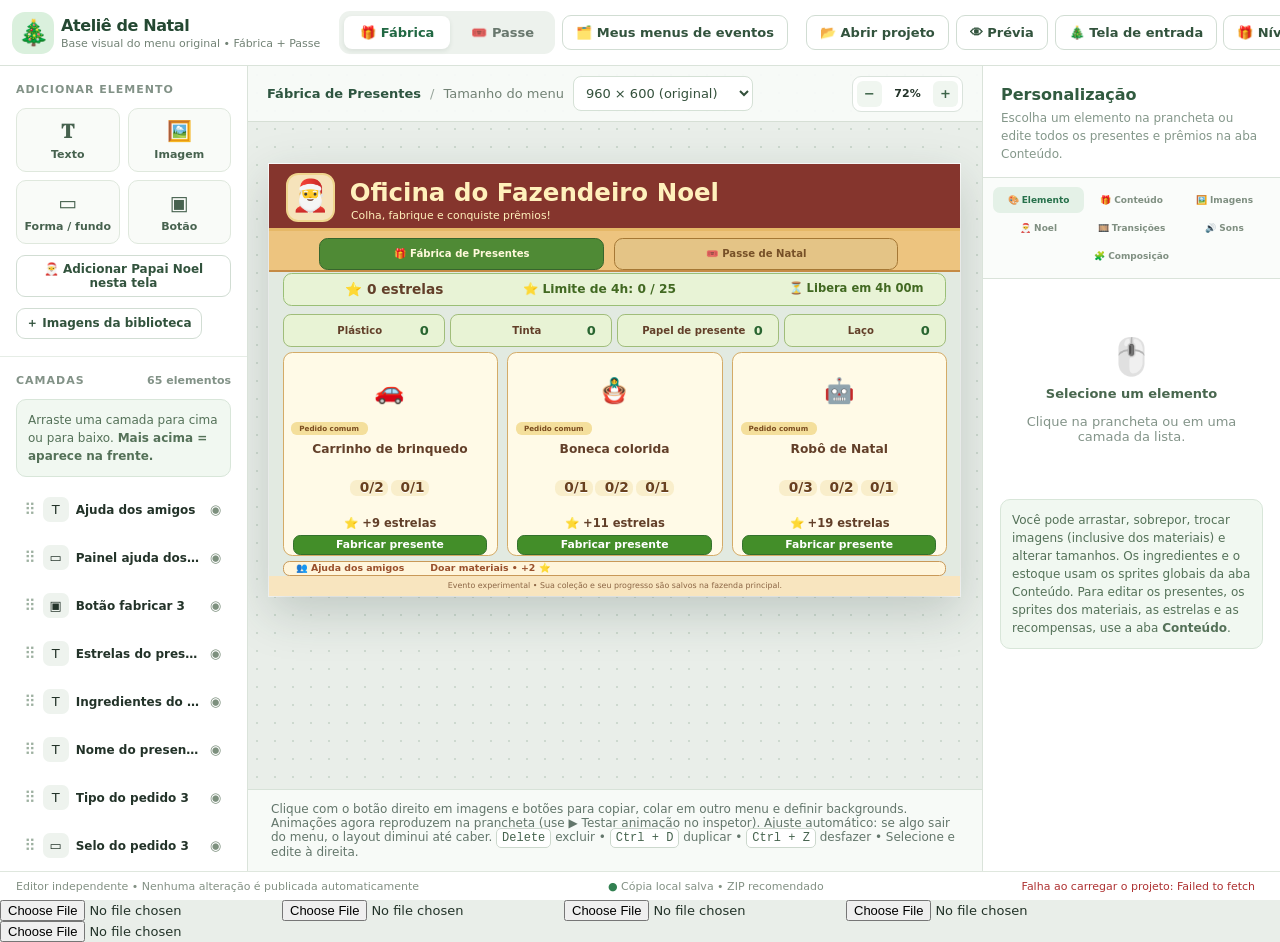
<file: index.html>
<!doctype html>
<html lang="pt-BR"><head>
<meta charset="utf-8"><meta name="viewport" content="width=device-width,initial-scale=1">
<title>Ateliê de Natal • Engine v28 — Completa</title>
<style>
:root{font-family:Inter,ui-sans-serif,system-ui,-apple-system,'Segoe UI',Arial,sans-serif;color:#233329;background:#e9eee9;font-size:13px;--green:#23794c;--dark:#162c21;--line:#dae3da;--mute:#728275}*{box-sizing:border-box}button,input,select,textarea{font:inherit}button{cursor:pointer}button:disabled{opacity:.48;cursor:not-allowed}body{margin:0;height:100dvh;overflow:hidden}.app{display:grid;height:100%;grid-template-rows:66px minmax(0,1fr) 29px;min-width:850px}.top{background:#fff;display:flex;align-items:center;gap:12px;padding:0 22px;border-bottom:1px solid var(--line)}.mark{width:42px;height:42px;background:#daf0dd;border-radius:13px;display:grid;place-items:center;font-size:25px}.brand{min-width:195px}.brand strong{display:block;font-size:16px;letter-spacing:-.4px;color:#244832}.brand small{color:var(--mute);font-size:11px}.top-tabs{display:flex;gap:5px;background:#edf2ed;padding:5px;border-radius:11px;margin-left:12px}.top-tabs button{border:0;padding:9px 16px;color:#68776d;background:none;border-radius:8px;font-weight:750}.top-tabs button.on{background:white;color:#216843;box-shadow:0 2px 5px #143c2117}.grow{flex:1}.btn{border:1px solid #d1ddd3;background:white;color:#32533d;padding:9px 13px;border-radius:9px;font-weight:750;display:inline-flex;align-items:center;justify-content:center;gap:7px}.btn:hover{background:#f2f8f3}.btn.primary{background:#27794b;color:white;border-color:#27794b}.btn.primary:hover{background:#216941}.btn.tiny{padding:6px 9px;font-size:12px}.btn.red{color:#ae4141}.layout{display:grid;grid-template-columns:248px minmax(0,1fr) 298px;min-height:0}.left,.right{background:#fff;overflow:auto;min-height:0}.left{border-right:1px solid var(--line)}.right{border-left:1px solid var(--line)}.panel{padding:17px 16px;border-bottom:1px solid #e6ede6}.panel-title{margin:0 0 12px;font-size:11px;letter-spacing:1px;color:#829287;font-weight:900;text-transform:uppercase;display:flex;justify-content:space-between;align-items:center}.panel-title em{font-weight:600;letter-spacing:0;text-transform:none;font-style:normal}.toolgrid{display:grid;grid-template-columns:repeat(2,1fr);gap:8px}.tool{border:1px solid #dfe8dd;border-radius:10px;background:#f9fbf8;padding:10px 4px;color:#47624f;display:flex;flex-direction:column;align-items:center;gap:5px;font-size:11px;font-weight:750}.tool span{font-size:20px}.tool:hover{background:#e9f5e9;border-color:#a6cda9}.layer{display:flex;align-items:center;gap:7px;padding:9px 7px;margin:3px 0;border-radius:9px;border:1px solid transparent;cursor:pointer;user-select:none}.layer:hover{background:#f2f7f2}.layer.on{background:#e6f4e9;border-color:#b1d8b8}.layer .symbol{width:26px;height:25px;background:#eef3ee;border-radius:7px;display:grid;place-items:center;font-size:13px}.layer .lname{flex:1;white-space:nowrap;overflow:hidden;text-overflow:ellipsis;max-width:132px;font-weight:700;font-size:12px}.layer .grab{color:#9db0a0;font-size:16px;cursor:grab}.layer .mini{border:0;background:transparent;color:#7d907e;padding:2px}.layer[draggable="true"]{cursor:grab}.muted{color:var(--mute)}.stage-area{background:radial-gradient(#cdd9cf 1px,transparent 1px);background-size:18px 18px;min-height:0;display:flex;flex-direction:column}.stage-bar{min-height:56px;border-bottom:1px solid #d6dfd5;background:#f9fbf9ed;display:flex;align-items:center;gap:9px;padding:8px 19px}.stage-title{font-size:13px;font-weight:800;color:#2e5540}.stage-bar .crumb{color:#97a59b}.select{border-radius:8px;background:white;border:1px solid #d5e1d6;padding:8px;color:#33503b;max-width:180px}.zoom{display:flex;gap:5px;align-items:center;background:#fff;border:1px solid #dae3dc;border-radius:9px;padding:4px}.zoom button{border:0;background:#f0f6f0;border-radius:6px;width:25px;height:26px;color:#3d6449;font-weight:900}.zoom span{font-size:11px;width:41px;text-align:center;font-weight:750}.desk{overflow:auto;flex:1;min-height:0;padding:42px 36px;display:flex;align-items:flex-start;justify-content:center}.page-wrap{flex:none;position:relative;overflow:visible;box-shadow:0 16px 45px #213b3035,0 0 0 1px #fff;background:#fff}.page{position:absolute;left:0;top:0;width:960px;height:600px;transform-origin:top left;overflow:visible;touch-action:none}.item{position:absolute;display:flex;align-items:center;justify-content:center;white-space:pre-wrap;overflow:hidden;user-select:none;cursor:move;touch-action:none}.item.text{line-height:1.2;overflow-wrap:anywhere}.item.text[data-art-bound="1"]{overflow:visible!important}.item.text[data-ingredient="1"]{overflow:visible!important}.mf-ingredient-chip{display:inline-flex;align-items:center;justify-content:center;gap:7px;white-space:nowrap;flex:0 0 auto;font-weight:900;background:#f7eac1b8;border-radius:9px;padding:2px 6px;line-height:1}.mf-ingredient-icon{object-fit:contain;flex:none;overflow:visible}.mf-ingredient-counter{font-weight:900;font-size:19px;line-height:1;color:#68401e;text-shadow:0 1px #fff} .item .mf-ingredient-chip img{max-width:none;max-height:none}.item.button{border:0;font-weight:800}.item.image{object-fit:contain}.item.selected{outline:2px solid #219b6b;outline-offset:2px}.item.selected:after{content:"";position:absolute;right:0;bottom:0;width:9px;height:9px;background:#219b6b;border:2px solid white;box-shadow:0 0 0 1px #219b6b;pointer-events:none}.item.hidden{opacity:.3}.page.show-grid{background-image:linear-gradient(#8cba9a30 1px,transparent 1px),linear-gradient(90deg,#8cba9a30 1px,transparent 1px)!important;background-size:20px 20px!important}.stage-tip{color:#63766b;padding:12px 23px;font-size:12px;background:#f7faf7;border-top:1px solid #d7e2d8}.stage-tip kbd{background:white;border:1px solid #ccd8cd;border-radius:5px;padding:2px 5px;color:#47644f}.right-header{padding:19px 18px 14px;border-bottom:1px solid var(--line)}.right-header h2{margin:0;font-size:16px;color:#315b40}.right-header p{margin:5px 0 0;color:#84978a;font-size:12px;line-height:1.5}.right-tabbar{display:flex;padding:9px 10px;gap:5px;background:#fafcfa;border-bottom:1px solid var(--line)}.right-tabbar button{flex:1;border:none;background:transparent;color:#7f8f81;padding:8px 2px;border-radius:7px;font-weight:800;font-size:11px}.right-tabbar button.on{background:#e4f1e7;color:#27714b}.inspector{padding:15px 17px 25px}.field{margin:0 0 13px}.field>label{display:flex;justify-content:space-between;font-weight:800;color:#56705c;font-size:11px;margin-bottom:5px}.field input:not([type="color"]):not([type="checkbox"]),.field select,.field textarea{display:block;border:1px solid #d7e1d7;background:#fbfdfb;border-radius:8px;padding:9px 10px;width:100%;color:#254833;outline:0}.field input:focus,.field textarea:focus{border-color:#55a779;box-shadow:0 0 0 2px #55a77923}.field textarea{min-height:70px;resize:vertical}.field input[type="color"]{width:43px;height:35px;padding:2px;border:1px solid #d6e3d7;border-radius:7px;cursor:pointer}.field input[type="checkbox"]{width:18px;height:18px;accent-color:#2b8352}.cols2{display:grid;grid-template-columns:1fr 1fr;gap:10px}.actionbar{display:flex;gap:7px;flex-wrap:wrap;margin:12px 0}.divider{height:1px;background:#e7ece7;margin:15px 0}.info{border:1px solid #d8e6d9;background:#f1f8f1;border-radius:10px;padding:11px;font-size:12px;color:#547158;line-height:1.5}.blank{text-align:center;padding:42px 10px;color:#839489}.blank b{display:block;color:#49674f;margin-top:8px}.asset-thumb{width:100%;height:118px;background:repeating-conic-gradient(#e7ede7 0% 25%,#fff 0% 50%) 50%/20px 20px;border:1px solid #d6e2d6;border-radius:11px;display:grid;place-items:center;overflow:hidden}.asset-thumb img{max-width:100%;max-height:100%;object-fit:contain}.asset-gallery{display:grid;grid-template-columns:repeat(3,1fr);gap:8px;margin-top:10px}.asset{border:1px solid #dbe5db;border-radius:9px;padding:5px;background:#fbfdfb;text-align:center;cursor:pointer}.asset:hover{border-color:#6db88a}.asset img{width:100%;height:50px;object-fit:contain}.asset small{display:block;white-space:nowrap;overflow:hidden;text-overflow:ellipsis;color:#7d8d80;font-size:9px}.asset-actions{display:flex;gap:8px;margin-top:11px}.content-row{border:1px solid #e1e8df;border-radius:10px;padding:10px 11px;display:flex;align-items:center;gap:9px;margin-bottom:7px;cursor:pointer;background:#fff}.content-row.on{border-color:#7fbd94;background:#edf7ed}.content-row b{font-size:12px}.content-row small{color:#829283;display:block}.content-row .ico{font-size:21px}.content-row .end{margin-left:auto;color:#5f806c}.sectionhead{margin:15px 0 9px;font-weight:900;color:#56745e;font-size:12px}.footer{background:#fff;border-top:1px solid #dfe7de;display:flex;align-items:center;justify-content:space-between;padding:0 16px;color:#839184;font-size:11px}.footer b{color:#328051}.pill{border-radius:20px;background:#ecf6ed;color:#277a50;padding:4px 9px;font-size:10px;font-weight:800}.floating{position:fixed;right:23px;bottom:43px;background:#1d3f2c;color:white;padding:12px 17px;border-radius:11px;box-shadow:0 8px 25px #1e3b2e44;z-index:9999;max-width:350px;font-size:12px;display:none}.floating.show{display:block}.scene-section{border-top:1px solid #e7ede7;padding-top:12px;margin-top:10px}.warning{padding:9px 11px;background:#fff5e4;color:#8b682d;border:1px solid #eddeb7;border-radius:9px;font-size:11px;line-height:1.5}.preview-modal{position:fixed;inset:0;background:#10281bbb;display:none;align-items:center;justify-content:center;z-index:999;padding:20px}.preview-modal.open{display:flex}.preview-card{width:min(96vw,1050px);max-height:97vh;overflow:auto;background:#fff;border-radius:18px;padding:16px;box-shadow:0 20px 80px #0007}.preview-header{display:flex;justify-content:space-between;align-items:center;margin-bottom:12px;font-weight:800}.preview-frame{width:100%;height: min(74vh,680px);border:1px solid #dce4dc;border-radius:8px;overflow:auto;background:#c7d5c9}.preview-frame iframe{width:100%;height:100%;border:0}button:focus-visible{outline:2px solid #3bbd7b;outline-offset:2px}#fileImport,#fileAddAsset,#fileObject{display:none}.right-tabbar{flex-wrap:wrap}.right-tabbar button{min-width:30%;font-size:10px}.santa-grid{display:grid;grid-template-columns:1fr 1fr;gap:9px}.santa-card{background:#f6faf6;border:1px solid #dce8dc;border-radius:10px;padding:8px;min-width:0}.santa-card .asset-thumb{height:98px}.santa-card small{display:block;margin:5px 0;font-weight:800;color:#425e48}.santa-actions{display:flex;gap:5px;margin-top:7px}.santa-actions button{font-size:11px;padding:5px;flex:1;white-space:nowrap}.santa-sim{display:grid;grid-template-columns:1fr 1fr;gap:6px;margin:10px 0}.santa-sim button{border:1px solid #c9dfca;border-radius:8px;background:#edf5ed;padding:9px 5px;font-size:11px;font-weight:800;color:#365942}.santa-active{background:#e7f5e2;border:1px solid #8bcb8a;padding:10px;border-radius:9px;font-weight:800;color:#3b6d37}.asset-actions{flex-wrap:wrap}.composition-row{display:flex;align-items:center;gap:8px;padding:8px;margin:4px 0;border:1px solid #d9e7dc;border-radius:8px;background:#fafdfa;font-size:12px}.composition-row input{accent-color:#2c8452;width:16px;height:16px}.composition-row span{flex:1}.composition-scroll{max-height:350px;overflow:auto}.scale-range{width:100%;accent-color:#2b8352}

/* Ações de edição ao clicar com o botão direito sobre elementos */
#atelierContext{position:fixed;z-index:12000;min-width:224px;max-width:300px;background:#fff;border:1px solid #d5e2d6;box-shadow:0 12px 36px #132f2055;border-radius:11px;padding:6px;display:none;color:#294833}
#atelierContext.open{display:block}
#atelierContext button{display:block;width:100%;text-align:left;padding:9px 11px;border:0;background:transparent;border-radius:7px;color:#294833;font-weight:650;font-size:12px}
#atelierContext button:hover{background:#e9f5ec}
#atelierContext button:disabled{opacity:.38;cursor:not-allowed}
#atelierContext .ctx-separator{height:1px;margin:5px 4px;background:#e3ebe4}
#atelierContext .ctx-hint{padding:6px 10px;color:#748b78;font-size:10px;line-height:1.3}

/* Transições de troca de menu: 100% transform, sem fades */
#pageWrap,.scene{transform-style:preserve-3d;backface-visibility:visible;will-change:transform}
.desk{perspective:1600px}
.right-tabbar{gap:2px}.right-tabbar button{font-size:9px;padding:8px 1px}
.motion-panel{display:grid;grid-template-columns:repeat(2,minmax(0,1fr));gap:7px;margin:8px 0}
.motion-panel button{border:1px solid #d1e3d3;padding:10px 6px;background:#f7faf7;border-radius:9px;color:#315441;font-size:11px;font-weight:800}
.motion-panel button.active{border-color:#2f9360;background:#e2f3e5}
.motion-notice{font-size:11px;color:#587663;padding:9px;border-radius:9px;background:#eef8ef;margin-bottom:12px}
.motion-tag{font-size:10px;color:#8a6a34}
/* Movimentos selecionados explicitamente no Ateliê permanecem ativos na edição e na prévia. */
@keyframes mf-float{0%,100%{transform:translateY(0)}50%{transform:translateY(calc(var(--motion-distance,12px) * -1))}}
@keyframes mf-sway{0%,100%{transform:rotate(calc(var(--motion-angle,7deg) * -1))}50%{transform:rotate(var(--motion-angle,7deg))}}
@keyframes mf-pulse{0%,100%{transform:scale(1)}50%{transform:scale(var(--motion-magnify,1.08))}}
@keyframes mf-bounce{0%,100%{transform:translateY(0)}48%{transform:translateY(calc(var(--motion-distance,12px) * -1))}70%{transform:translateY(0)}85%{transform:translateY(calc(var(--motion-distance,12px) * -.22))}}
@keyframes mf-drift{0%,100%{transform:translateX(calc(var(--motion-distance,12px)* -1))}50%{transform:translateX(var(--motion-distance,12px))}}
@keyframes mf-spin{to{transform:rotate(360deg)}}
.audio-upload-card{border:1px solid #d6e5d9;border-radius:11px;padding:12px;margin:10px 0;background:#fafcf9}.audio-upload-card b{display:block;color:#24523e}.audio-upload-card .cols2{margin-top:7px}
</style>
</head>
<body>
<div class="app">
<header class="top"><div class="mark">🎄</div><div class="brand"><strong>Ateliê de Natal</strong><small>Base visual do menu original • Fábrica + Passe</small></div><div class="top-tabs"><button data-scene="factory" class="">🎁 Fábrica</button><button data-scene="pass" class="on">🎟️ Passe</button></div><button class="btn" id="mfMyMenus">🗂️ Meus menus de eventos</button><div class="grow"></div><button class="btn" id="importBtn">📂 Abrir projeto</button><button class="btn" id="previewBtn">👁 Prévia</button><button class="btn primary" id="saveBtn">⬇ Salvar projeto ZIP</button></header>
<div class="layout">
<aside class="left"><section class="panel"><h3 class="panel-title">Adicionar elemento</h3><div class="toolgrid"><button class="tool" data-add="text"><span>𝐓</span>Texto</button><button class="tool" data-add="image"><span>🖼️</span>Imagem</button><button class="tool" data-add="shape"><span>▭</span>Forma / fundo</button><button class="tool" data-add="button"><span>▣</span>Botão</button></div><div class="asset-actions"><button class="btn tiny" id="addSantaBtn">🎅 Adicionar Papai Noel nesta tela</button></div><div class="asset-actions"><button class="btn tiny" id="assetsBtn">＋ Imagens da biblioteca</button></div></section>
<section class="panel"><h3 class="panel-title">Camadas <em id="layerCount">45 elementos</em></h3><div class="info" style="margin-bottom:10px">Arraste uma camada para cima ou para baixo. <b>Mais acima = aparece na frente.</b></div><div id="layers"><div class="layer" draggable="true" data-id="w0xdapo9"><span class="grab">⠿</span><span class="symbol">T</span><span class="lname" title="Estrelas para liberar 2">Estrelas para liberar 2</span><button class="mini" title="Ocultar">◉</button></div><div class="layer" draggable="true" data-id="hnkgpw3f"><span class="grab">⠿</span><span class="symbol">▣</span><span class="lname" title="Resgatar premium 2">Resgatar premium 2</span><button class="mini" title="Ocultar">◉</button></div><div class="layer" draggable="true" data-id="1uhzpgsd"><span class="grab">⠿</span><span class="symbol">▣</span><span class="lname" title="Resgatar grátis 2">Resgatar grátis 2</span><button class="mini" title="Ocultar">◉</button></div><div class="layer" draggable="true" data-id="6c9eq7ze"><span class="grab">⠿</span><span class="symbol">T</span><span class="lname" title="Nome premium 2">Nome premium 2</span><button class="mini" title="Ocultar">◉</button></div><div class="layer" draggable="true" data-id="phcog57r"><span class="grab">⠿</span><span class="symbol">T</span><span class="lname" title="Nome grátis 2">Nome grátis 2</span><button class="mini" title="Ocultar">◉</button></div><div class="layer" draggable="true" data-id="0htoy9tm"><span class="grab">⠿</span><span class="symbol">T</span><span class="lname" title="Sprite premium 2">Sprite premium 2</span><button class="mini" title="Ocultar">◉</button></div><div class="layer" draggable="true" data-id="ap7e285e"><span class="grab">⠿</span><span class="symbol">T</span><span class="lname" title="Sprite grátis 2">Sprite grátis 2</span><button class="mini" title="Ocultar">◉</button></div><div class="layer" draggable="true" data-id="4vbkn8t3"><span class="grab">⠿</span><span class="symbol">T</span><span class="lname" title="Faixa premium 2">Faixa premium 2</span><button class="mini" title="Ocultar">◉</button></div><div class="layer" draggable="true" data-id="0hgzp8cm"><span class="grab">⠿</span><span class="symbol">T</span><span class="lname" title="Faixa grátis 2">Faixa grátis 2</span><button class="mini" title="Ocultar">◉</button></div><div class="layer" draggable="true" data-id="g1m77fxi"><span class="grab">⠿</span><span class="symbol">▭</span><span class="lname" title="Fundo prêmio premium 2">Fundo prêmio premium 2</span><button class="mini" title="Ocultar">◉</button></div><div class="layer" draggable="true" data-id="m3y2ucir"><span class="grab">⠿</span><span class="symbol">▭</span><span class="lname" title="Fundo prêmio grátis 2">Fundo prêmio grátis 2</span><button class="mini" title="Ocultar">◉</button></div><div class="layer" draggable="true" data-id="rza2zoxd"><span class="grab">⠿</span><span class="symbol">T</span><span class="lname" title="Número do nível 2">Número do nível 2</span><button class="mini" title="Ocultar">◉</button></div><div class="layer" draggable="true" data-id="55seda59"><span class="grab">⠿</span><span class="symbol">▭</span><span class="lname" title="Badge nível 2">Badge nível 2</span><button class="mini" title="Ocultar">◉</button></div><div class="layer" draggable="true" data-id="d9ys7inq"><span class="grab">⠿</span><span class="symbol">🖼️</span><span class="lname" title="Novo sprite (cópia)">Novo sprite (cópia)</span><button class="mini" title="Ocultar">◉</button></div><div class="layer" draggable="true" data-id="32p6ygfj"><span class="grab">⠿</span><span class="symbol">▭</span><span class="lname" title="Card nível 2">Card nível 2</span><button class="mini" title="Ocultar">◉</button></div><div class="layer" draggable="true" data-id="l95vyry8"><span class="grab">⠿</span><span class="symbol">T</span><span class="lname" title="Estrelas para liberar 1">Estrelas para liberar 1</span><button class="mini" title="Ocultar">◉</button></div><div class="layer" draggable="true" data-id="21djqwah"><span class="grab">⠿</span><span class="symbol">▣</span><span class="lname" title="Resgatar premium 1">Resgatar premium 1</span><button class="mini" title="Ocultar">◉</button></div><div class="layer" draggable="true" data-id="1oe5rji1"><span class="grab">⠿</span><span class="symbol">▣</span><span class="lname" title="Resgatar grátis 1">Resgatar grátis 1</span><button class="mini" title="Ocultar">◉</button></div><div class="layer" draggable="true" data-id="dhfsb3yl"><span class="grab">⠿</span><span class="symbol">T</span><span class="lname" title="Nome premium 1">Nome premium 1</span><button class="mini" title="Ocultar">◉</button></div><div class="layer" draggable="true" data-id="hltavq4p"><span class="grab">⠿</span><span class="symbol">T</span><span class="lname" title="Nome grátis 1">Nome grátis 1</span><button class="mini" title="Ocultar">◉</button></div><div class="layer" draggable="true" data-id="tdr86xlu"><span class="grab">⠿</span><span class="symbol">T</span><span class="lname" title="Sprite premium 1">Sprite premium 1</span><button class="mini" title="Ocultar">◉</button></div><div class="layer" draggable="true" data-id="8vnntiae"><span class="grab">⠿</span><span class="symbol">T</span><span class="lname" title="Sprite grátis 1">Sprite grátis 1</span><button class="mini" title="Ocultar">◉</button></div><div class="layer" draggable="true" data-id="0p8ad6p3"><span class="grab">⠿</span><span class="symbol">T</span><span class="lname" title="Faixa premium 1">Faixa premium 1</span><button class="mini" title="Ocultar">◉</button></div><div class="layer" draggable="true" data-id="dxfh0yjm"><span class="grab">⠿</span><span class="symbol">T</span><span class="lname" title="Faixa grátis 1">Faixa grátis 1</span><button class="mini" title="Ocultar">◉</button></div><div class="layer" draggable="true" data-id="v5ko4vsg"><span class="grab">⠿</span><span class="symbol">▭</span><span class="lname" title="Fundo prêmio premium 1">Fundo prêmio premium 1</span><button class="mini" title="Ocultar">◉</button></div><div class="layer" draggable="true" data-id="ngx2bagi"><span class="grab">⠿</span><span class="symbol">▭</span><span class="lname" title="Fundo prêmio grátis 1">Fundo prêmio grátis 1</span><button class="mini" title="Ocultar">◉</button></div><div class="layer" draggable="true" data-id="3t4xbikd"><span class="grab">⠿</span><span class="symbol">T</span><span class="lname" title="Número do nível 1">Número do nível 1</span><button class="mini" title="Ocultar">◉</button></div><div class="layer" draggable="true" data-id="4n755q7q"><span class="grab">⠿</span><span class="symbol">▭</span><span class="lname" title="Badge nível 1">Badge nível 1</span><button class="mini" title="Ocultar">◉</button></div><div class="layer" draggable="true" data-id="b0lrmftm"><span class="grab">⠿</span><span class="symbol">▭</span><span class="lname" title="Card nível 1">Card nível 1</span><button class="mini" title="Ocultar">◉</button></div><div class="layer" draggable="true" data-id="1ilyi8yn"><span class="grab">⠿</span><span class="symbol">▣</span><span class="lname" title="Seta avançar">Seta avançar</span><button class="mini" title="Ocultar">◉</button></div><div class="layer" draggable="true" data-id="s50fx2v8"><span class="grab">⠿</span><span class="symbol">T</span><span class="lname" title="Título da trilha">Título da trilha</span><button class="mini" title="Ocultar">◉</button></div><div class="layer" draggable="true" data-id="ez7jjjec"><span class="grab">⠿</span><span class="symbol">▣</span><span class="lname" title="Seta voltar">Seta voltar</span><button class="mini" title="Ocultar">◉</button></div><div class="layer" draggable="true" data-id="oidc6l63"><span class="grab">⠿</span><span class="symbol">▭</span><span class="lname" title="Preenchimento de progresso">Preenchimento de progresso</span><button class="mini" title="Ocultar">◉</button></div><div class="layer" draggable="true" data-id="gxyvfwvn"><span class="grab">⠿</span><span class="symbol">▭</span><span class="lname" title="Fundo barra de progresso">Fundo barra de progresso</span><button class="mini" title="Ocultar">◉</button></div><div class="layer" draggable="true" data-id="wuqtkqhd"><span class="grab">⠿</span><span class="symbol">T</span><span class="lname" title="Indicador páginas">Indicador páginas</span><button class="mini" title="Ocultar">◉</button></div><div class="layer" draggable="true" data-id="6iju2bmd"><span class="grab">⠿</span><span class="symbol">T</span><span class="lname" title="Barra de estrelas do Passe">Barra de estrelas do Passe</span><button class="mini" title="Ocultar">◉</button></div><div class="layer" draggable="true" data-id="ozb1sua2"><span class="grab">⠿</span><span class="symbol">▣</span><span class="lname" title="Botão ativar Premium">Botão ativar Premium</span><button class="mini" title="Ocultar">◉</button></div><div class="layer" draggable="true" data-id="61nn4am8"><span class="grab">⠿</span><span class="symbol">T</span><span class="lname" title="Prêmios conquistados">Prêmios conquistados</span><button class="mini" title="Ocultar">◉</button></div><div class="layer" draggable="true" data-id="wx8zwlu1"><span class="grab">⠿</span><span class="symbol">T</span><span class="lname" title="Contador de presentes">Contador de presentes</span><button class="mini" title="Ocultar">◉</button></div><div class="layer" draggable="true" data-id="jnlyvxbi"><span class="grab">⠿</span><span class="symbol">T</span><span class="lname" title="Saldo de estrelas">Saldo de estrelas</span><button class="mini" title="Ocultar">◉</button></div><div class="layer" draggable="true" data-id="mp4xs9um"><span class="grab">⠿</span><span class="symbol">▣</span><span class="lname" title="Aba Passe de Natal">Aba Passe de Natal</span><button class="mini" title="Ocultar">◉</button></div><div class="layer" draggable="true" data-id="rhaz7cno"><span class="grab">⠿</span><span class="symbol">▣</span><span class="lname" title="Aba Fábrica de Presentes">Aba Fábrica de Presentes</span><button class="mini" title="Ocultar">◉</button></div><div class="layer" draggable="true" data-id="6ti6fejb"><span class="grab">⠿</span><span class="symbol">▭</span><span class="lname" title="Base creme original">Base creme original</span><button class="mini" title="Ocultar">◉</button></div><div class="layer" draggable="true" data-id="a0lvqt5d"><span class="grab">⠿</span><span class="symbol">🖼️</span><span class="lname" title="Novo sprite (cópia)">Novo sprite (cópia)</span><button class="mini" title="Ocultar">◉</button></div><div class="layer" draggable="true" data-id="v8pdqx6o"><span class="grab">⠿</span><span class="symbol">🖼️</span><span class="lname" title="Imagem atrás do menu">Imagem atrás do menu</span><button class="mini" title="Ocultar">◉</button></div></div><div class="actionbar"><button class="btn tiny" id="layerUp">↑ Frente</button><button class="btn tiny" id="layerDown">↓ Atrás</button></div></section>
<section class="panel"><h3 class="panel-title">Tela</h3><div class="field"><label>Cor do fundo</label><input type="color" id="sceneBg" value="#fff4d5"></div><label style="display:flex;align-items:center;gap:8px;font-weight:700;color:#4a7055"><input type="checkbox" id="showGrid"> Mostrar grade de alinhamento</label><div class="actionbar"><button class="btn tiny" id="undoBtn">↶ Desfazer</button><button class="btn tiny" id="redoBtn">↷ Refazer</button></div></section>
</aside>
<main class="stage-area"><div class="stage-bar"><span class="stage-title" id="currentSceneName">Passe de Natal</span><span class="crumb">/</span><label class="muted" for="natalSize" style="white-space:nowrap">Tamanho do menu</label><select id="natalSize" class="select" aria-label="Dimensões do menu de Natal"><option value="960x600">960 × 600 (original)</option><option value="600x560">600 × 560 (compacto)</option></select><div class="grow"></div><span id="pageSelectorWrap" style=""><select id="pageSelector" class="select"><option value="0">Níveis 1–2</option><option value="1">Níveis 3–4</option><option value="2">Níveis 5–6</option><option value="3">Níveis 7–8</option><option value="4">Níveis 9–10</option></select></span><div class="zoom"><button id="zoomOut">−</button><span id="zoomLabel" title="A Fábrica e o Passe compartilham a mesma escala automática. O fator mostrado é global e foi escolhido pelo menu mais apertado.">142% · auto global 75%</span><button id="zoomIn">+</button></div></div><div class="desk" id="desk"><div class="page-wrap" id="pageWrap" style="width: 852px; height: 795.2px;"><div class="page" id="page" style="background: transparent; width: 600px; height: 560px; zoom: 1.065; left: 95.0018px; top: 107.33px;"><img class="item image" data-id="v8pdqx6o" src="data:image/svg+xml;charset=utf-8,%3Csvg%20xmlns%3D%22http%3A%2F%2Fwww.w3.org%2F2000%2Fsvg%22%20width%3D%22200%22%20height%3D%22120%22%3E%3Crect%20width%3D%22100%25%22%20height%3D%22100%25%22%20fill%3D%22%23e2eae1%22%2F%3E%3Ctext%20x%3D%2250%25%22%20y%3D%2250%25%22%20dominant-baseline%3D%22middle%22%20text-anchor%3D%22middle%22%20font-family%3D%22sans-serif%22%20font-size%3D%2216%22%20fill%3D%22%23829b84%22%3EImagem%3C%2Ftext%3E%3C%2Fsvg%3E" alt="Imagem atrás do menu" draggable="false" data-motion="none" style="left: 0px; top: 0px; width: 600px; height: 560px; z-index: 1; opacity: 1; border-radius: 7.5px; background: transparent; border-width: medium; border-style: none; border-color: currentcolor; border-image: none; color: rgb(52, 64, 47); font-size: 15px; font-weight: 400; text-align: center; justify-content: center; padding: 0px; --motion-distance: 12px; --motion-angle: 8deg; --motion-magnify: 1.08; animation: auto ease 0s 1 normal none running none;"><img class="item image" data-id="a0lvqt5d" src="" alt="Novo sprite (cópia)" draggable="false" data-motion="none" style="left: -70px; top: -107.33px; width: 750px; height: 746.67px; z-index: 2; opacity: 1; border-radius: 7.5px; background: transparent; border-width: medium; border-style: none; border-color: currentcolor; border-image: none; color: rgb(52, 64, 47); font-size: 15px; font-weight: 400; text-align: center; justify-content: center; padding: 0px; --motion-distance: 12px; --motion-angle: 8deg; --motion-magnify: 1.08; animation: auto ease 0s 1 normal none running none;"><div class="item shape" data-id="6ti6fejb" style="left: -1.87px; top: 123.2px; width: 607px; height: 176px; z-index: 3; opacity: 1; border-radius: 31.25px; background: rgb(255, 242, 204); border-width: medium; border-style: none; border-color: currentcolor; border-image: none; color: rgb(52, 64, 47); font-size: 15px; font-weight: 400; text-align: center; justify-content: center; padding: 0px;"></div><div class="item button" data-id="rhaz7cno" style="left: 43.75px; top: 96.13px; width: 246.88px; height: 41.07px; z-index: 4; opacity: 1; border-radius: 7.5px; background: rgb(228, 196, 134); border: 1.25px solid rgb(165, 120, 53); color: rgb(118, 80, 39); font-size: 15px; font-weight: 800; text-align: center; justify-content: center; padding: 0px 5px;">🎁 Fábrica de Presentes</div><div class="item button" data-id="mp4xs9um" style="left: 299.38px; top: 96.13px; width: 246.88px; height: 41.07px; z-index: 5; opacity: 1; border-radius: 7.5px; background: rgb(79, 138, 53); border: 1.25px solid rgb(55, 102, 45); color: rgb(255, 249, 219); font-size: 15px; font-weight: 800; text-align: center; justify-content: center; padding: 0px 5px;">🎟️ Passe de Natal</div><div class="item text" data-id="jnlyvxbi" style="left: 25px; top: 147.47px; width: 184.38px; height: 25.2px; z-index: 6; opacity: 1; border-radius: 7.5px; background: transparent; border-width: medium; border-style: none; border-color: currentcolor; border-image: none; color: rgb(98, 63, 41); font-size: 15px; font-weight: 800; text-align: center; justify-content: center; padding: 0px 5px;">⭐ 0 estrelas</div><div class="item text" data-id="wx8zwlu1" style="left: 218.13px; top: 147.47px; width: 178.13px; height: 25.2px; z-index: 7; opacity: 1; border-radius: 7.5px; background: transparent; border-width: medium; border-style: none; border-color: currentcolor; border-image: none; color: rgb(98, 63, 41); font-size: 12px; font-weight: 800; text-align: center; justify-content: center; padding: 0px 5px;">🎁 0 presentes feitos</div><div class="item text" data-id="61nn4am8" style="left: 407.5px; top: 147.47px; width: 168.75px; height: 25.2px; z-index: 8; opacity: 1; border-radius: 7.5px; background: transparent; border-width: medium; border-style: none; border-color: currentcolor; border-image: none; color: rgb(98, 63, 41); font-size: 12px; font-weight: 800; text-align: center; justify-content: center; padding: 0px 5px;">🏅 0 prêmios conquistados</div><div class="item button" data-id="ozb1sua2" style="left: 176px; top: 537px; width: 235px; height: 51px; z-index: 9; opacity: 1; border-radius: 6.25px; background: rgb(101, 152, 47); border-width: medium; border-style: none; border-color: currentcolor; border-image: none; color: rgb(255, 255, 255); font-size: 15px; font-weight: 800; text-align: center; justify-content: center; padding: 0px 5px;">Ativar Premium • 30 💚</div><div class="item text" data-id="6iju2bmd" style="left: 14px; top: 200px; width: 400px; height: 19.6px; z-index: 10; opacity: 1; border-radius: 7.5px; background: transparent; border-width: medium; border-style: none; border-color: currentcolor; border-image: none; color: rgb(98, 63, 41); font-size: 15px; font-weight: 800; text-align: left; justify-content: flex-start; padding: 0px 5px;">⭐ 0 / 180 estrelas até o próximo nível</div><div class="item text" data-id="wuqtkqhd" style="left: 455.63px; top: 222.13px; width: 132.5px; height: 19.6px; z-index: 11; opacity: 1; border-radius: 7.5px; background: transparent; border-width: medium; border-style: none; border-color: currentcolor; border-image: none; color: rgb(98, 63, 41); font-size: 15px; font-weight: 800; text-align: right; justify-content: flex-end; padding: 0px 5px;">Níveis 1–2 de 10</div><div class="item shape" data-id="gxyvfwvn" style="left: 15.63px; top: 245.47px; width: 568.75px; height: 10.27px; z-index: 12; opacity: 1; border-radius: 6.25px; background: rgb(211, 187, 135); border: 1.25px solid rgb(180, 141, 84); color: rgb(52, 64, 47); font-size: 15px; font-weight: 400; text-align: center; justify-content: center; padding: 0px;"></div><div class="item shape" data-id="oidc6l63" style="left: 17.5px; top: 248.27px; width: 17.5px; height: 4.67px; z-index: 13; opacity: 1; border-radius: 2.5px; background: rgb(242, 185, 48); border-width: medium; border-style: none; border-color: currentcolor; border-image: none; color: rgb(52, 64, 47); font-size: 15px; font-weight: 400; text-align: center; justify-content: center; padding: 0px;"></div><div class="item button" data-id="ez7jjjec" style="left: 15px; top: 265.07px; width: 30px; height: 31.73px; z-index: 14; opacity: 1; border-radius: 6.25px; background: rgb(195, 124, 52); border: 1.25px solid rgb(152, 80, 25); color: rgb(255, 255, 255); font-size: 8.75px; font-weight: 800; text-align: center; justify-content: center; padding: 0px 5px;">❮</div><div class="item text" data-id="s50fx2v8" style="left: 156.88px; top: 266.93px; width: 290.63px; height: 25.2px; z-index: 15; opacity: 1; border-radius: 7.5px; background: transparent; border-width: medium; border-style: none; border-color: currentcolor; border-image: none; color: rgb(140, 70, 28); font-size: 15px; font-weight: 800; text-align: center; justify-content: center; padding: 0px 5px;">🎄 Trilha de Natal • Página 1 de 5</div><div class="item button" data-id="1ilyi8yn" style="left: 555.63px; top: 265.07px; width: 30px; height: 31.73px; z-index: 16; opacity: 1; border-radius: 6.25px; background: rgb(195, 124, 52); border: 1.25px solid rgb(152, 80, 25); color: rgb(255, 255, 255); font-size: 8.75px; font-weight: 800; text-align: center; justify-content: center; padding: 0px 5px;">❯</div><div class="item shape" data-id="b0lrmftm" style="left: 111.25px; top: 333.2px; width: 111.25px; height: 126px; z-index: 17; opacity: 1; border-radius: 31.25px; background: rgb(255, 250, 240); border: 1.88px solid rgb(158, 99, 45); color: rgb(52, 64, 47); font-size: 15px; font-weight: 400; text-align: center; justify-content: center; padding: 0px;"></div><div class="item shape" data-id="4n755q7q" style="left: 123.75px; top: 327.6px; width: 81.25px; height: 23.33px; z-index: 18; opacity: 1; border-radius: 11.88px; background: rgb(157, 82, 31); border: 1.25px solid rgb(255, 243, 198); color: rgb(52, 64, 47); font-size: 15px; font-weight: 400; text-align: center; justify-content: center; padding: 0px;"></div><div class="item text" data-id="3t4xbikd" style="left: 126.25px; top: 328.53px; width: 79.38px; height: 21.47px; z-index: 19; opacity: 1; border-radius: 7.5px; background: transparent; border-width: medium; border-style: none; border-color: currentcolor; border-image: none; color: rgb(255, 255, 255); font-size: 10px; font-weight: 800; text-align: center; justify-content: center; padding: 0px 5px;">Nível 1</div><div class="item shape" data-id="ngx2bagi" style="left: 80px; top: 353.73px; width: 86.25px; height: 77.47px; z-index: 20; opacity: 1; border-radius: 6.88px; background: rgb(255, 229, 160); border: 0.63px solid rgb(223, 193, 105); color: rgb(52, 64, 47); font-size: 15px; font-weight: 400; text-align: center; justify-content: center; padding: 0px;"></div><div class="item shape" data-id="v5ko4vsg" style="left: 171.88px; top: 353.73px; width: 86.25px; height: 77.47px; z-index: 21; opacity: 1; border-radius: 6.88px; background: rgb(240, 221, 237); border: 0.63px solid rgb(213, 177, 214); color: rgb(52, 64, 47); font-size: 15px; font-weight: 400; text-align: center; justify-content: center; padding: 0px;"></div><div class="item text" data-id="dxfh0yjm" style="left: 84.38px; top: 355.6px; width: 80px; height: 14.93px; z-index: 22; opacity: 1; border-radius: 7.5px; background: transparent; border-width: medium; border-style: none; border-color: currentcolor; border-image: none; color: rgb(116, 66, 34); font-size: 6.88px; font-weight: 800; text-align: center; justify-content: center; padding: 0px 5px;">🌱 GRÁTIS</div><div class="item text" data-id="0p8ad6p3" style="left: 173.75px; top: 355.6px; width: 81.25px; height: 14.93px; z-index: 23; opacity: 1; border-radius: 7.5px; background: transparent; border-width: medium; border-style: none; border-color: currentcolor; border-image: none; color: rgb(116, 66, 34); font-size: 6.88px; font-weight: 800; text-align: center; justify-content: center; padding: 0px 5px;">🏅 PREMIUM</div><div class="item text" data-id="8vnntiae" style="left: 85.63px; top: 369.6px; width: 28.13px; height: 25.2px; z-index: 24; opacity: 1; border-radius: 7.5px; background: transparent; border-width: medium; border-style: none; border-color: currentcolor; border-image: none; color: rgb(98, 63, 41); font-size: 13.75px; font-weight: 400; text-align: center; justify-content: center; padding: 0px 5px;">🪙</div><div class="item text" data-id="tdr86xlu" style="left: 176.25px; top: 369.6px; width: 28.13px; height: 25.2px; z-index: 25; opacity: 1; border-radius: 7.5px; background: transparent; border-width: medium; border-style: none; border-color: currentcolor; border-image: none; color: rgb(98, 63, 41); font-size: 13.75px; font-weight: 400; text-align: center; justify-content: center; padding: 0px 5px;">🎀</div><div class="item text" data-id="hltavq4p" style="left: 115.63px; top: 372.4px; width: 47.5px; height: 32.67px; z-index: 26; opacity: 1; border-radius: 7.5px; background: transparent; border-width: medium; border-style: none; border-color: currentcolor; border-image: none; color: rgb(116, 66, 34); font-size: 6.25px; font-weight: 800; text-align: center; justify-content: center; padding: 0px 5px;">500 moedas</div><div class="item text" data-id="dhfsb3yl" style="left: 205.63px; top: 372.4px; width: 49.38px; height: 32.67px; z-index: 27; opacity: 1; border-radius: 7.5px; background: transparent; border-width: medium; border-style: none; border-color: currentcolor; border-image: none; color: rgb(116, 66, 34); font-size: 6.25px; font-weight: 800; text-align: center; justify-content: center; padding: 0px 5px;">Laço de Natal</div><div class="item button" data-id="1oe5rji1" style="left: 84.38px; top: 409.73px; width: 78.75px; height: 15.87px; z-index: 28; opacity: 1; border-radius: 6.25px; background: rgb(169, 160, 135); border-width: medium; border-style: none; border-color: currentcolor; border-image: none; color: rgb(255, 255, 255); font-size: 6.25px; font-weight: 800; text-align: center; justify-content: center; padding: 0px 5px;">Bloqueado 🔒</div><div class="item button" data-id="21djqwah" style="left: 175.63px; top: 409.73px; width: 78.75px; height: 15.87px; z-index: 29; opacity: 1; border-radius: 6.25px; background: rgb(169, 160, 135); border-width: medium; border-style: none; border-color: currentcolor; border-image: none; color: rgb(255, 255, 255); font-size: 6.25px; font-weight: 800; text-align: center; justify-content: center; padding: 0px 5px;">Premium fechado</div><div class="item text" data-id="l95vyry8" style="left: 108.75px; top: 437.73px; width: 121.88px; height: 17.73px; z-index: 30; opacity: 1; border-radius: 7.5px; background: transparent; border-width: medium; border-style: none; border-color: currentcolor; border-image: none; color: rgb(157, 105, 41); font-size: 7.5px; font-weight: 800; text-align: center; justify-content: center; padding: 0px 5px;">⭐ 180 estrelas</div><div class="item shape" data-id="32p6ygfj" style="left: 376.88px; top: 354.67px; width: 111.25px; height: 126px; z-index: 31; opacity: 1; border-radius: 21.88px; background: rgb(255, 250, 240); border: 1.88px solid rgb(158, 99, 45); color: rgb(52, 64, 47); font-size: 15px; font-weight: 400; text-align: center; justify-content: center; padding: 0px;"></div><img class="item image" data-id="d9ys7inq" src="" alt="Novo sprite (cópia)" draggable="false" data-motion="float" style="left: 43.75px; top: -90.53px; width: 500px; height: 186.67px; z-index: 32; opacity: 1; border-radius: 7.5px; background: transparent; border-width: medium; border-style: none; border-color: currentcolor; border-image: none; color: rgb(52, 64, 47); font-size: 15px; font-weight: 400; text-align: center; justify-content: center; padding: 0px; --motion-distance: 8px; --motion-angle: 8deg; --motion-magnify: 1.08; animation: 2200ms ease-in-out 0s infinite normal both running mf-float;"><div class="item shape" data-id="55seda59" style="left: 391.88px; top: 348.13px; width: 81.25px; height: 23.33px; z-index: 33; opacity: 1; border-radius: 11.88px; background: rgb(157, 82, 31); border: 1.25px solid rgb(255, 243, 198); color: rgb(52, 64, 47); font-size: 15px; font-weight: 400; text-align: center; justify-content: center; padding: 0px;"></div><div class="item text" data-id="rza2zoxd" style="left: 393.75px; top: 349.07px; width: 76.25px; height: 21.47px; z-index: 34; opacity: 1; border-radius: 7.5px; background: transparent; border-width: medium; border-style: none; border-color: currentcolor; border-image: none; color: rgb(255, 255, 255); font-size: 10px; font-weight: 800; text-align: center; justify-content: center; padding: 0px 5px;">Nível 2</div><div class="item shape" data-id="m3y2ucir" style="left: 343.13px; top: 374.27px; width: 86.25px; height: 77.47px; z-index: 35; opacity: 1; border-radius: 6.88px; background: rgb(255, 229, 160); border: 0.63px solid rgb(223, 193, 105); color: rgb(52, 64, 47); font-size: 15px; font-weight: 400; text-align: center; justify-content: center; padding: 0px;"></div><div class="item shape" data-id="g1m77fxi" style="left: 435px; top: 374.27px; width: 86.25px; height: 77.47px; z-index: 36; opacity: 1; border-radius: 6.88px; background: rgb(240, 221, 237); border: 0.63px solid rgb(213, 177, 214); color: rgb(52, 64, 47); font-size: 15px; font-weight: 400; text-align: center; justify-content: center; padding: 0px;"></div><div class="item text" data-id="0hgzp8cm" style="left: 347.5px; top: 376.13px; width: 80px; height: 14.93px; z-index: 37; opacity: 1; border-radius: 7.5px; background: transparent; border-width: medium; border-style: none; border-color: currentcolor; border-image: none; color: rgb(116, 66, 34); font-size: 6.88px; font-weight: 800; text-align: center; justify-content: center; padding: 0px 5px;">🌱 GRÁTIS</div><div class="item text" data-id="4vbkn8t3" style="left: 436.88px; top: 376.13px; width: 81.25px; height: 14.93px; z-index: 38; opacity: 1; border-radius: 7.5px; background: transparent; border-width: medium; border-style: none; border-color: currentcolor; border-image: none; color: rgb(116, 66, 34); font-size: 6.88px; font-weight: 800; text-align: center; justify-content: center; padding: 0px 5px;">🏅 PREMIUM</div><div class="item text" data-id="ap7e285e" style="left: 348.75px; top: 390.13px; width: 28.13px; height: 25.2px; z-index: 39; opacity: 1; border-radius: 7.5px; background: transparent; border-width: medium; border-style: none; border-color: currentcolor; border-image: none; color: rgb(98, 63, 41); font-size: 13.75px; font-weight: 400; text-align: center; justify-content: center; padding: 0px 5px;">🌲</div><div class="item text" data-id="0htoy9tm" style="left: 439.38px; top: 390.13px; width: 28.13px; height: 25.2px; z-index: 40; opacity: 1; border-radius: 7.5px; background: transparent; border-width: medium; border-style: none; border-color: currentcolor; border-image: none; color: rgb(98, 63, 41); font-size: 13.75px; font-weight: 400; text-align: center; justify-content: center; padding: 0px 5px;">🎁</div><div class="item text" data-id="phcog57r" style="left: 378.75px; top: 392.93px; width: 47.5px; height: 32.67px; z-index: 41; opacity: 1; border-radius: 7.5px; background: transparent; border-width: medium; border-style: none; border-color: currentcolor; border-image: none; color: rgb(116, 66, 34); font-size: 6.25px; font-weight: 800; text-align: center; justify-content: center; padding: 0px 5px;">Pinheiro natalino</div><div class="item text" data-id="6c9eq7ze" style="left: 468.75px; top: 392.93px; width: 49.38px; height: 32.67px; z-index: 42; opacity: 1; border-radius: 7.5px; background: transparent; border-width: medium; border-style: none; border-color: currentcolor; border-image: none; color: rgb(116, 66, 34); font-size: 6.25px; font-weight: 800; text-align: center; justify-content: center; padding: 0px 5px;">Caixa dourada</div><div class="item button" data-id="1uhzpgsd" style="left: 347.5px; top: 430.27px; width: 78.75px; height: 15.87px; z-index: 43; opacity: 1; border-radius: 6.25px; background: rgb(169, 160, 135); border-width: medium; border-style: none; border-color: currentcolor; border-image: none; color: rgb(255, 255, 255); font-size: 6.25px; font-weight: 800; text-align: center; justify-content: center; padding: 0px 5px;">Bloqueado 🔒</div><div class="item button" data-id="hnkgpw3f" style="left: 438.75px; top: 430.27px; width: 78.75px; height: 15.87px; z-index: 44; opacity: 1; border-radius: 6.25px; background: rgb(169, 160, 135); border-width: medium; border-style: none; border-color: currentcolor; border-image: none; color: rgb(255, 255, 255); font-size: 6.25px; font-weight: 800; text-align: center; justify-content: center; padding: 0px 5px;">Premium fechado</div><div class="item text" data-id="w0xdapo9" style="left: 371.88px; top: 458.27px; width: 121.88px; height: 17.73px; z-index: 45; opacity: 1; border-radius: 7.5px; background: transparent; border-width: medium; border-style: none; border-color: currentcolor; border-image: none; color: rgb(157, 105, 41); font-size: 7.5px; font-weight: 800; text-align: center; justify-content: center; padding: 0px 5px;">⭐ 360 estrelas</div></div></div></div><div class="stage-tip">Clique com o botão direito em imagens e botões para copiar, colar em outro menu e definir backgrounds. Animações agora reproduzem na prancheta (use ▶ Testar animação no inspetor). Ajuste automático: se algo sair do menu, o layout diminui até caber. <kbd>Delete</kbd> excluir • <kbd>Ctrl + D</kbd> duplicar • <kbd>Ctrl + Z</kbd> desfazer • Selecione e edite à direita.</div></main>
<aside class="right"><div class="right-header"><h2 id="inspectorTitle">Personalização</h2><p>Escolha um elemento na prancheta ou edite todos os presentes e prêmios na aba Conteúdo.</p></div><div class="right-tabbar"><button data-tab="element" class="on">🎨 Elemento</button><button data-tab="content" class="">🎁 Conteúdo</button><button data-tab="assets">🖼️ Imagens</button><button data-tab="santa">🎅 Noel</button><button data-tab="transitions" class="">🎞️ Transições</button><button data-tab="sounds">🔊 Sons</button><button data-tab="composition" class="">🧩 Composição</button></div><div class="inspector" id="inspector"><div class="blank"><div style="font-size:36px">🖱️</div><b>Selecione um elemento</b><p>Clique na prancheta ou em uma camada da lista.</p></div><div class="info">Você pode arrastar, sobrepor, trocar imagens (inclusive dos materiais) e alterar tamanhos. Os ingredientes e o estoque usam os sprites globais da aba Conteúdo. Para editar os presentes, os sprites dos materiais, as estrelas e as recompensas, use a aba <b>Conteúdo</b>.</div></div></aside>
</div><footer class="footer"><span>Editor independente • Nenhuma alteração é publicada automaticamente</span><span id="statusText"><b>●</b> Cópia local salva • ZIP recomendado</span></footer></div>
<input type="file" id="fileAudio" accept="audio/*,.mp3,.wav,.ogg,.m4a" style="display:none"><input type="file" id="fileImport" accept=".json,application/json"><input type="file" id="fileAddAsset" accept="image/*" multiple=""><input type="file" id="fileObject" accept="image/*"><input type="file" id="filePassCardBg" data-background-kind="free" accept="image/png,image/jpeg,image/webp,image/gif"><input type="file" id="fileFriendsButton" accept="image/png,image/jpeg,image/webp,image/gif,image/svg+xml"><input type="file" id="fileGiftBag" accept="image/*,.gif"><input type="file" id="fileRollerStatic" accept="image/png,image/jpeg,image/webp,image/gif,image/svg+xml"><input type="file" id="fileRollerGif" accept="image/gif,image/webp">
<div class="floating" id="toast">Elemento colado em Passe na mesma posição e tamanho.</div><div id="atelierContext" role="menu" aria-label="Ações do elemento" class="" style="left: 1214px; top: 236px;"></div><div class="preview-modal" id="previewModal"><div class="preview-card"><div class="preview-header"><span>👁 Prévia sem ferramentas de edição</span><button class="btn" id="closePreview">✕ Fechar</button></div><div class="preview-frame"><iframe id="previewIframe" title="Prévia do menu" srcdoc=""></iframe></div></div></div>
<script>
(()=>{'use strict';
const DEFAULT_NATAL_SOUNDTRACK_DATA='assets/natal/christmas-farm-melody.mp3';
const $=id=>document.getElementById(id), deep=x=>JSON.parse(JSON.stringify(x)), uid=()=>Math.random().toString(36).slice(2,10), esc=s=>String(s??'').replace(/[&<>"']/g,c=>({'&':'&amp;','<':'&lt;','>':'&gt;','"':'&quot;',"'":'&#39;'}[c]));
const iconRecipes=['🚗','🪆','🤖','🧸','🚂','🚀','🏰','🎁'];
const recipeDefaults=[['carrinho','Carrinho de brinquedo',9,[2,1,0,0]],['boneca','Boneca colorida',11,[1,2,1,0]],['robo','Robô de Natal',19,[3,2,0,1]],['urso','Ursinho embrulhado',14,[1,0,2,1]],['trenzinho','Trenzinho de madeira',17,[2,2,2,0]],['foguete','Foguete espacial raro',26,[3,3,2,2]],['castelo','Castelo de brinquedo raro',28,[3,3,3,2]],['presente-ouro','Baú surpresa raro',30,[2,2,3,4]]];
const freeNames=['500 moedas','Pinheiro natalino','750 moedas','Presente decorativo','1.000 moedas','Guirlanda de Natal','1.250 moedas','Boneco de neve','1.500 moedas','Trenó decorativo'];
const premiumNames=['Laço de Natal','Caixa dourada','Cachecol natalino','Pinheiro dourado','Cavalo de Natal','Touca do Noel','Estrela decorativa','Casinha natalina','Casaco natalino','Rena de Natal'];
const materialDefaults=[['plastico','Plástico','🧩'],['tinta','Tinta','🎨'],['papel','Papel de presente','🎁'],['laco','Laço','🎀']];
function obj(type,name,x,y,w,h,more={}){return {id:uid(),type,name,x,y,w,h,z:0,text:'',src:'',color:'#34402f',bg:'transparent',font:24,bold:false,align:'center',radius:12,stroke:'transparent',strokeWidth:0,opacity:100,binding:'',visible:true,...more}}
const motionTypes=[['none','Nenhuma'],['float','Flutuar'],['sway','Balançar'],['pulse','Pulsar'],['bounce','Quicar'],['drift','Deslizar lateral'],['spin','Girar']];
const transitionTypes=[['flip','Virar página'],['turn','Giro 3D'],['slide','Deslizar'],['fold','Dobrar painel'],['lift','Levantar cartão'],['pop','Pop-up elástico'],['zoom','Zoom de aproximação'],['swing','Balanço 3D'],['wipe','Cortina lateral'],['none','Sem transição']];
function ensureTransition(){if(!project.settings)project.settings={};const v=project.settings.transition;if(!v||typeof v!=='object')project.settings.transition={type:'flip',duration:650};if(!transitionTypes.some(a=>a[0]===project.settings.transition.type))project.settings.transition.type='flip';project.settings.transition.duration=Math.max(180,Math.min(1800,Number(project.settings.transition.duration)||650));return project.settings.transition}
// A composição é uma lista explícita de IDs: nem nome nem ordem são necessários.
const SOUND_KEYS=[['music','🎼 Trilha musical do menu'],['tab','🔀 Alternar Fábrica / Passe'],['click','👆 Toque / clique global'],['craft','🎁 Fabricar presente (exclusivo)'],['santaIdle','🎅 Noel parado'],['santaSleep','💤 Noel dormindo'],['santaClap','👏 Noel comemorando'],['santaCorrect','⭐ Noel correto / conquista']];
const soundDefault={music:{src:DEFAULT_NATAL_SOUNDTRACK_DATA,volume:.55,enabled:true},tab:{src:'',volume:.75,enabled:true},click:{src:'',volume:.70,enabled:true},craft:{src:'',volume:.85,enabled:true},santaIdle:{src:'',volume:.70,enabled:true},santaSleep:{src:'',volume:.70,enabled:true},santaClap:{src:'',volume:.80,enabled:true},santaCorrect:{src:'',volume:.80,enabled:true}};
function ensureAudioSettings(engine){
 const a=engine.audio||(engine.audio={});
 for(const [key] of SOUND_KEYS){const conf=a[key]||(a[key]={});const def=soundDefault[key];
  if(typeof conf.src!=='string')conf.src=def.src;
  conf.volume=Math.max(0,Math.min(1,Number.isFinite(Number(conf.volume))?Number(conf.volume):def.volume));
  conf.enabled=conf.enabled!==false;
 }
 a.fadeInMs=Math.max(0,Math.min(6000,Number.isFinite(+a.fadeInMs)?+a.fadeInMs:850));
 a.fadeOutMs=Math.max(0,Math.min(6000,Number.isFinite(+a.fadeOutMs)?+a.fadeOutMs:700));
 return a;
}
let currentPreviewMusic=null,editorAudioSeq=0,uploadSoundTarget=null;
function audioFade(element,to,ms,done){if(!element)return;const tag=++editorAudioSeq,from=element.volume,start=performance.now();const tick=t=>{if(tag!==editorAudioSeq)return;const r=Math.min(1,(t-start)/Math.max(1,ms));element.volume=from+(to-from)*r;if(r<1)requestAnimationFrame(tick);else done?.()};if(ms<1){element.volume=to;done?.()}else requestAnimationFrame(tick)}
function editorAudioOpen(){const cfg=ensureEngine().audio,clip=cfg.music;if(!clip.enabled||!clip.src)return;const src=clip.src;
 if(currentPreviewMusic&&currentPreviewMusic.src===src){currentPreviewMusic.play().catch(()=>{});audioFade(currentPreviewMusic,clip.volume,cfg.fadeInMs);return}
 if(currentPreviewMusic){currentPreviewMusic.pause();currentPreviewMusic=null}
 const audio=new Audio(src);audio.loop=true;audio.volume=0;currentPreviewMusic=audio;
 audio.play().then(()=>audioFade(audio,clip.volume,cfg.fadeInMs)).catch(()=>{toast('O navegador bloqueou o som. Clique para testar novamente.')});
}
function editorAudioClose(){if(!currentPreviewMusic)return;const audio=currentPreviewMusic;currentPreviewMusic=null;const cfg=ensureEngine().audio;audioFade(audio,0,cfg.fadeOutMs,()=>{audio.pause();audio.removeAttribute('src')})}
function testAudio(key){const cfg=ensureEngine().audio;if(key==='music'){if(currentPreviewMusic)editorAudioClose();else editorAudioOpen();return}const clip=cfg[key];if(!clip?.src||!clip.enabled){toast('Envie o áudio desse efeito primeiro.');return}const a=new Audio(clip.src);a.volume=clip.volume;a.loop=false;a.play().catch(err=>toast('Áudio bloqueado: '+err.message))}
function renderSoundsInspector(){const a=ensureEngine().audio;
 const el=$('inspector');el.innerHTML=`<div class="info"><b>🔊 Sons globais do menu</b><div>Envie MP3, WAV, OGG ou M4A para cada ação. Apenas a trilha musical repete automaticamente; todos os efeitos tocam uma vez por ação. A trilha aumenta ao abrir e diminui ao fechar o menu.</div></div>`+
 '<div class="cols2">'+[['fadeInMs','Fade in ao abrir (ms)'],['fadeOutMs','Fade out ao fechar (ms)']].map(([k,name])=>field(name,'<input type="number" min="0" max="6000" step="100" data-audio-fade="'+k+'" value="'+a[k]+'">')).join('')+'</div>'+SOUND_KEYS.map(([k,name])=>`<div class="audio-upload-card"><b>${name}</b><p class="muted" style="word-break:break-word;margin:6px 0">${a[k].src?(a[k].src.startsWith('data:')?'Áudio incorporado no projeto':esc(a[k].src)):'Nenhum áudio enviado'}</p><div class="actionbar"><button class="btn tiny" data-audio-upload="${k}">↑ Enviar som</button><button class="btn tiny" data-audio-test="${k}">▶ Testar</button><button class="btn tiny" data-audio-clear="${k}">✕ Limpar</button></div><div class="cols2">${field('Volume (0–100%)',`<input type="range" min="0" max="100" data-audio-volume="${k}" value="${Math.round(a[k].volume*100)}">`)}${field('Ativado',`<input type="checkbox" data-audio-enabled="${k}" ${a[k].enabled?'checked':''}>`)}</div></div>`).join('')+
 '<div class="warning">A música enviada será incorporada ao ZIP exportado. Para publicar no GitHub Pages, envie os arquivos de áudio à pasta assets/natal/ e atualize a configuração do menu. Arquivos grandes podem aumentar o tamanho do JSON.</div>';
 el.querySelectorAll('[data-audio-upload]').forEach(b=>b.onclick=()=>{uploadSoundTarget=b.dataset.audioUpload;$('fileAudio').click()});
 el.querySelectorAll('[data-audio-test]').forEach(b=>b.onclick=()=>testAudio(b.dataset.audioTest));
 el.querySelectorAll('[data-audio-clear]').forEach(b=>b.onclick=()=>{remember();a[b.dataset.audioClear].src='';changed()});
 el.querySelectorAll('[data-audio-volume]').forEach(x=>x.oninput=()=>{a[x.dataset.audioVolume].volume=Number(x.value)/100;persist()});
 el.querySelectorAll('[data-audio-enabled]').forEach(x=>x.onchange=()=>{a[x.dataset.audioEnabled].enabled=x.checked;persist()});
 el.querySelectorAll('[data-audio-fade]').forEach(x=>x.onchange=()=>{remember();a[x.dataset.audioFade]=Math.max(0,Math.min(6000,Number(x.value)||0));changed()});
}
function fileToAudioData(file){return new Promise((resolve,reject)=>{if(!file||!file.type.startsWith('audio/')&&!/\.(mp3|wav|ogg|m4a)$/i.test(file.name))return reject(Error('Selecione um arquivo de áudio.'));if(file.size>18*1024*1024)return reject(Error('Áudio superior a 18 MB'));const reader=new FileReader();reader.onload=()=>resolve(reader.result);reader.onerror=reject;reader.readAsDataURL(file)})}

function ensureEngine(){
 if(!project.settings)project.settings={};
 const e=project.settings.engine||(project.settings.engine={});
 ensureAudioSettings(e);
 e.singleMenu=e.singleMenu!==false;e.sharpZoom=e.sharpZoom!==false;
 e.cleanBackground=e.cleanBackground!==false;e.fullBounds=e.fullBounds!==false;
 e.canvasWidth=Math.max(200,Math.min(2000,Math.round(Number(e.canvasWidth)||960)));e.canvasHeight=Math.max(200,Math.min(2000,Math.round(Number(e.canvasHeight)||600)));e.outerWidth=e.canvasWidth;e.outerHeight=e.canvasHeight+60;
 const sc=e.spriteScale||(e.spriteScale={});
 sc.recipes=Math.min(3,Math.max(.2,Number(sc.recipes)||1));
 sc.materials=Math.min(3,Math.max(.2,Number(sc.materials)||1));
 const fb=e.friendsButton||(e.friendsButton={});
 fb.mode=fb.mode==='image'?'image':'standard';
 fb.image=typeof fb.image==='string'?fb.image:'';
 const fc=e.factoryCompletion||(e.factoryCompletion={});
 fc.enabled=fc.enabled!==false;
 fc.craftSeconds=10;fc.cooldownSeconds=60;
 fc.successDuration=Math.max(400,Math.min(4000,Number(fc.successDuration)||1250));
 fc.hideUntilReplacement=false;fc.keepCardDuringCooldown=true;fc.cooldownLabel='Carregando novo pedido';fc.cooldownScale=.94;fc.cooldownDarken=true;
 fc.glowColor=typeof fc.glowColor==='string'?fc.glowColor:'#71e878';
 // Sequencia de entrega: inflar, faixa cartoon, entrar no saco, despacho e fila.
 const bag=fc.bag||(fc.bag={});
 bag.image=typeof bag.image==='string'?bag.image:'';
 bag.appearX=Number.isFinite(+bag.appearX)?+bag.appearX:150;
 bag.appearY=Number.isFinite(+bag.appearY)?+bag.appearY:395;
 bag.targetX=Number.isFinite(+bag.targetX)?+bag.targetX:150;
 bag.targetY=Number.isFinite(+bag.targetY)?+bag.targetY:395;
 bag.exitX=Number.isFinite(+bag.exitX)?+bag.exitX:1100;
 bag.exitY=Number.isFinite(+bag.exitY)?+bag.exitY:350;
 bag.size=Math.max(30,Math.min(400,Number(bag.size)||120));
 bag.appearDuration=Math.max(100,Math.min(3000,Number(bag.appearDuration)||420));
 bag.enterDuration=Math.max(150,Math.min(4000,Number(bag.enterDuration)||800));
 bag.exitDuration=Math.max(150,Math.min(6000,Number(bag.exitDuration)||1100));
 bag.bagMotion=['bounce','sway','pulse','spin','none'].includes(bag.bagMotion)?bag.bagMotion:'bounce';
 bag.inflate=Math.max(1.01,Math.min(1.5,Number(bag.inflate)||1.09));
 bag.shineDuration=Math.max(150,Math.min(2000,Number(bag.shineDuration)||500));
 bag.shiftDuration=Math.max(150,Math.min(2000,Number(bag.shiftDuration)||530));
 bag.queueEntryX=Math.max(50,Math.min(1200,Number(bag.queueEntryX)||1020));
 bag.showWaiting=bag.showWaiting!==false;
 const roller=fc.roller||(fc.roller={});
 roller.staticImage=typeof roller.staticImage==='string'?roller.staticImage:'';
 roller.animatedImage=typeof roller.animatedImage==='string'?roller.animatedImage:'';
 roller.x=Number.isFinite(Number(roller.x))?Number(roller.x):260;
 roller.y=Number.isFinite(Number(roller.y))?Number(roller.y):540;
 roller.width=Math.max(20,Math.min(1200,Number(roller.width)||500));
 roller.height=Math.max(20,Math.min(800,Number(roller.height)||80));
 roller.zIndex=Number.isFinite(Number(roller.zIndex))?Number(roller.zIndex):70;
 roller.startDelayMs=Math.max(0,Math.min(6000,Number(roller.startDelayMs)||0));
 const pp=e.passPaging||(e.passPaging={});
 pp.duration=Math.max(180,Math.min(1500,Number(pp.duration)||480));
 pp.distance=Math.max(50,Math.min(900,Number(pp.distance)||180));
 if(!Array.isArray(pp.layers))pp.layers=[];
 if(pp.initialized!==true){
  pp.layers=(project.scenes?.pass||[]).filter(o=>/^(?:Card nível|Badge nível|Número do nível|Fundo prêmio|Faixa grátis|Faixa premium|Sprite grátis|Sprite premium|Nome grátis|Nome premium|Resgatar grátis|Resgatar premium|Estrelas para liberar) [12]$/.test(o.name||'')).map(o=>o.id);
  pp.initialized=true;
 }
 pp.layers=pp.layers.filter(id=>(project.scenes?.pass||[]).some(o=>o.id===id));
 return e;
}
// Configuracao global da composicao dos premios do Passe (dois modelos de card).
const PASS_CARD_PARTS=/^(Card nível|Badge nível|Número do nível|Fundo prêmio grátis|Fundo prêmio premium|Faixa grátis|Faixa premium|Sprite grátis|Sprite premium|Nome grátis|Nome premium|Resgatar grátis|Resgatar premium|Estrelas para liberar) ([12])$/;
function passCardInfo(o){if(!o||scene!=='pass')return null;const m=(o.name||'').match(PASS_CARD_PARTS);return m?{part:m[1],number:Number(m[2])}:null}
function passCardConfig(){const e=ensureEngine(),c=e.passCardGlobal||(e.passCardGlobal={});if(c.enabled===undefined)c.enabled=true;if(c.background!==undefined){if(c.freeBackground===undefined)c.freeBackground=c.background;if(c.premiumBackground===undefined)c.premiumBackground=c.background;delete c.background}return c}
function passRewardScale(binding,levels,engine){
 const match=String(binding||'').match(/^pass:(\d+):(freeArt|premiumArt)$/);
 if(!match)return 1;
 const kind=match[2]==='freeArt'?'free':'premium';
 const global=Math.max(.25,Math.min(4,Number(engine.passRewardSpriteScale)||1));
 const local=Math.max(.25,Math.min(4,Number(levels?.[Number(match[1])]?.[kind]?.spriteScale)||1));
 return global*local;
}
let passRewardIndividualEditor='';
let passRewardClicks={key:'',count:0,time:0};
function passRewardTripleClick(kind,index){
 const key=index+':'+kind,now=performance.now();
 if(passRewardClicks.key===key&&now-passRewardClicks.time<850)passRewardClicks.count++;
 else passRewardClicks={key:key,count:1,time:now};
 passRewardClicks.time=now;
 if(passRewardClicks.count>=3){
  passRewardClicks.count=0;
  passRewardIndividualEditor=key;
  levelIndex=index;
  rightTab='content';
  selected=(project.scenes.pass||[]).find(o=>o.binding==='pass:'+(index%2)+':'+(kind==='free'?'freeArt':'premiumArt'))?.id||selected;
  refresh();
  toast('Escala INDIVIDUAL aberta: nível '+(index+1)+' • '+(kind==='free'?'Grátis':'Premium'));
  return true;
 }
 return false;
}
function passCardAnchor(i){return (project.scenes.pass||[]).find(o=>o.name==='Card nível '+i)}
function passCardSnapshots(){return [1,2].map(i=>{const card=passCardAnchor(i);if(!card)return null;return {number:i,card:{x:card.x,y:card.y,w:card.w,h:card.h},parts:project.scenes.pass.filter(o=>{const m=(o.name||'').match(PASS_CARD_PARTS);return m&&Number(m[2])===i}).map(o=>({id:o.id,x:o.x,y:o.y,w:o.w,h:o.h,font:o.font,strokeWidth:o.strokeWidth}))}}).filter(Boolean)}
function transformPassSnapshots(snaps,dx,dy,scale){const lookup=new Map(project.scenes.pass.map(o=>[o.id,o]));for(const snap of snaps){const cx=snap.card.x+snap.card.w/2,cy=snap.card.y+snap.card.h/2;for(const part of snap.parts){const o=lookup.get(part.id);if(!o)continue;o.x=+(part.x+dx+(part.x-cx)*(scale-1)).toFixed(2);o.y=+(part.y+dy+(part.y-cy)*(scale-1)).toFixed(2);o.w=+(Math.max(8,part.w*scale)).toFixed(2);o.h=+(Math.max(8,part.h*scale)).toFixed(2);if(o.type==='text'||o.type==='button')o.font=+(Math.max(6,part.font*scale)).toFixed(2);if(part.strokeWidth)o.strokeWidth=+(part.strokeWidth*scale).toFixed(2)}}}
function movePassGlobal(dx,dy){transformPassSnapshots(passCardSnapshots(),dx,dy,1)}
function scalePassGlobal(factor){const snaps=passCardSnapshots();if(!snaps.length)return;const minW=Math.min(...snaps.map(v=>v.card.w));const maxW=Math.max(...snaps.map(v=>v.card.w));factor=Math.max(80/minW,Math.min(750/maxW,factor));transformPassSnapshots(snaps,0,0,factor)}
function updatePassNodes(){for(const o of project.scenes.pass){if(!(o.name||'').match(PASS_CARD_PARTS))continue;const n=$('page').querySelector('[data-id="'+o.id+'"]');if(!n)continue;n.style.left=o.x+'px';n.style.top=o.y+'px';n.style.width=o.w+'px';n.style.height=o.h+'px';n.style.fontSize=o.font+'px'}}
function applyPassCardBackground(kind,data){
 const cfg=passCardConfig();
 const keys={free:'freeBackground',premium:'premiumBackground',card:'cardBackground'};
 if(!keys[kind])return;
 cfg[keys[kind]]=data;
 for(const o of project.scenes.pass||[]){
  const match=kind==='card'?/^Card nível [12]$/.test(o.name||''):new RegExp('^Fundo prêmio '+(kind==='free'?'grátis':'premium')+' [12]$').test(o.name||'');
  if(!match)continue;
  if(data){o.type='image';o.src=data;o.binding='';o.bg='transparent';o.strokeWidth=0}
  else{
   o.type='shape';o.src='';
   if(kind==='card'){o.bg='#fffaf0';o.stroke='#9e632d';o.strokeWidth=3;o.radius=18}
   else if(kind==='free'){o.bg='#ffe5a0';o.stroke='#dfc169';o.strokeWidth=1;o.radius=11}
   else{o.bg='#f0dded';o.stroke='#d5b1d6';o.strokeWidth=1;o.radius=11}
  }
 }
}
function passSpacingControls(prefix){
 const cfg=passCardConfig();
 const inner=Math.round(Number(cfg.rewardGap)||0),outer=Math.round(Number(cfg.levelGap)||0);
 return `<div class="sectionhead">↔️ Espaçamento do Passe</div><div class="info">Ajustes em pixels, relativos ao layout atual. O espaçamento entre prêmios move o conjunto Premium (fundo, sprite, título, faixa e botão). A distância entre níveis move o conjunto completo dos dois níveis. Valores negativos aproximam.</div><div class="cols2">${field('Entre Grátis e Premium (px)',`<input id="${prefix}RewardGap" type="number" min="-140" max="260" step="1" value="${inner}">`)}${field('Entre níveis completos (px)',`<input id="${prefix}LevelGap" type="number" min="-300" max="500" step="1" value="${outer}">`)}</div><div class="actionbar"><button type="button" class="btn tiny" id="${prefix}GapReset">Restaurar distâncias</button></div>`;
}
function setPassSpacing(which,value){
 const cfg=passCardConfig(),key=which==='reward'?'rewardGap':'levelGap';
 const min=which==='reward'?-140:-300,max=which==='reward'?260:500;
 const next=Math.max(min,Math.min(max,Math.round(Number(value)||0)));
 const previous=Number(cfg[key])||0,delta=next-previous;
 if(!delta)return;
 remember();
 for(const o of project.scenes.pass||[]){
  const m=(o.name||'').match(PASS_CARD_PARTS);
  if(!m)continue;
  let shift=0;
  if(which==='reward'){
   if(/^(Fundo prêmio premium|Faixa premium|Sprite premium|Nome premium|Resgatar premium)$/.test(m[1]))shift=delta;
  }else shift=Number(m[2])===1?-delta/2:delta/2;
  if(shift)o.x=+(o.x+shift).toFixed(2);
 }
 cfg[key]=next;
 changed();
}
function bindPassSpacing(scope,prefix){
 const inner=scope.querySelector('#'+prefix+'RewardGap'),outer=scope.querySelector('#'+prefix+'LevelGap');
 if(inner)inner.onchange=()=>setPassSpacing('reward',inner.value);
 if(outer)outer.onchange=()=>setPassSpacing('level',outer.value);
 const reset=scope.querySelector('#'+prefix+'GapReset');
 if(reset)reset.onclick=()=>{setPassSpacing('reward',0);setPassSpacing('level',0)};
}
function passGlobalPanel(){
 const cfg=passCardConfig(),c=passCardAnchor(1);
 const items=[
  {kind:'free',title:'🌱 Fundo global GRÁTIS',key:'freeBackground',description:'Aplicado somente aos fundos dos prêmios grátis, em todos os níveis.'},
  {kind:'premium',title:'🏅 Fundo global PREMIUM',key:'premiumBackground',description:'Aplicado somente aos fundos dos prêmios premium, em todos os níveis.'},
  {kind:'card',title:'🖼️ Fundo global do CARD BEGE',key:'cardBackground',description:'Substitui o retângulo bege arredondado atrás dos dois prêmios, em todos os níveis.'}
 ];
 const rewardGlobal=Math.round((Number(ensureEngine().passRewardSpriteScale)||1)*100);
 const sections=items.map(item=>`<div class="sectionhead">${item.title}</div><div class="info">${item.description} Aceita PNG, WEBP, JPG e GIF; aparece na edição, prévia e menu publicado.</div>${cfg[item.key]?`<div class="asset-thumb"><img src="${esc(cfg[item.key])}" alt="${item.title}"></div>`:''}<div class="actionbar"><button class="btn tiny" type="button" data-pass-bg-upload="${item.kind}">📷 Enviar imagem</button><button class="btn tiny" type="button" data-pass-bg-reset="${item.kind}">Restaurar padrão</button></div>`).join('');
 return `<div class="sectionhead">🎛️ Composição global dos prêmios</div><div class="info">Ative o vínculo para mover ou ampliar um card inteiro (fundo, textos, sprites e botões) e aplicar a mesma transformação aos dois cards. A roda do mouse sobre qualquer parte do card ajusta a escala de todos. Os prêmios e vínculos de conteúdo permanecem individuais.</div><label style="display:flex;gap:8px;align-items:center;margin:10px 0"><input id="passGlobalEnabled" type="checkbox" ${cfg.enabled?'checked':''}> Sincronizar composição dos cards</label><div class="cols2">${field('Mover X (px)',`<input id="passGlobalX" type="number" step="1" value="0">`)}${field('Mover Y (px)',`<input id="passGlobalY" type="number" step="1" value="0">`)}</div><div class="cols2">${field('Escala relativa (%)',`<input id="passGlobalScale" type="number" min="25" max="300" step="5" value="100">`)}<button id="passGlobalApply" class="btn tiny" type="button" style="align-self:end">Aplicar posição e escala</button></div>${passSpacingControls("passGlobal")}<div class="sectionhead">🎁 Escala global dos sprites</div><div class="info">Afeta todos os níveis. Clique 3 vezes no ícone da recompensa na aba Conteúdo para editar individualmente.</div><div class="cols2">${field("Escala global (%)",`<input id="passRewardGlobalScale" type="number" min="25" max="400" step="5" value="${rewardGlobal}">`)}<button id="passRewardGlobalReset" class="btn tiny" type="button">Restaurar 100%</button></div>${sections}`;
}
function bindPassGlobalPanel(scope){
 bindPassSpacing(scope,'passGlobal');
 const rewardInput=scope.querySelector('#passRewardGlobalScale');
 if(rewardInput)rewardInput.onchange=()=>{remember();ensureEngine().passRewardSpriteScale=Math.max(.25,Math.min(4,(Number(rewardInput.value)||100)/100));changed()};
 const rewardReset=scope.querySelector('#passRewardGlobalReset');
 if(rewardReset)rewardReset.onclick=()=>{remember();ensureEngine().passRewardSpriteScale=1;changed()};
 const toggle=scope.querySelector('#passGlobalEnabled');
 if(toggle)toggle.onchange=e=>{remember();passCardConfig().enabled=e.target.checked;changed()};
 const apply=scope.querySelector('#passGlobalApply');
 if(apply)apply.onclick=()=>{
  const dx=Number(scope.querySelector('#passGlobalX').value)||0,dy=Number(scope.querySelector('#passGlobalY').value)||0,scale=Math.max(.25,Math.min(3,(Number(scope.querySelector('#passGlobalScale').value)||100)/100));
  remember();transformPassSnapshots(passCardSnapshots(),dx,dy,scale);changed()
 };
 scope.querySelectorAll('[data-pass-bg-upload]').forEach(button=>button.onclick=()=>{
  const input=$('filePassCardBg');input.dataset.backgroundKind=button.dataset.passBgUpload;input.click()
 });
 scope.querySelectorAll('[data-pass-bg-reset]').forEach(button=>button.onclick=()=>{
  remember();applyPassCardBackground(button.dataset.passBgReset,'');changed()
 });
}
function artScale(kind){return ensureEngine().spriteScale[kind]||1}
function applyArtScale(node,kind){const scale=artScale(kind);if(scale===1)return;node.querySelectorAll('img').forEach(img=>{img.style.transform='scale('+scale+')';img.style.transformOrigin='center';img.style.flexShrink='0'});}
function slidePageNode(el,dir,out,duration,distance){return el.animate([{transform:'translateX('+(out?0:-dir*distance)+'px)',opacity:out?1:0},{transform:'translateX('+(out?dir*distance:0)+'px)',opacity:out?0:1}],{duration:duration/2,fill:out?'forwards':'backwards',easing:out?'ease-in':'cubic-bezier(.2,.7,.2,1)'}).finished.catch(()=>{});}
let pageAnimBusy=false;
async function changePassPage(target){
 const pages=Math.max(1,Math.ceil((project.levels||[]).length/2)),next=((target%pages)+pages)%pages;
 if(pageAnimBusy||transitionBusy||scene!=='pass'||next===passPage)return;
 const cfg=ensureEngine().passPaging,dir=(target>passPage?-1:1),ids=new Set(cfg.layers);
 pageAnimBusy=true;
 try{
  const outgoing=[...document.querySelectorAll('#page .item')].filter(n=>ids.has(n.dataset.id));
  await Promise.all(outgoing.map(n=>slidePageNode(n,dir,true,cfg.duration,cfg.distance)));
  // Importante: animacoes CSS de outras imagens nao devem ser reiniciadas.
  outgoing.forEach(n=>n.getAnimations().filter(a=>a instanceof Animation&&a.effect instanceof KeyframeEffect&&a.effect.target===n&&a.playState==='finished').forEach(a=>a.cancel()));
  passPage=next;levelIndex=next*2;
  for(const o of project.scenes.pass){
   const n=[...document.querySelectorAll('#page .item')].find(e=>e.dataset.id===o.id);
   if(!n)continue;
   const val=resolveBinding(o);
   if(val===null)continue;
   if(val&&typeof val==='object'&&val.image){let img=n.querySelector('img');if(!img){n.replaceChildren();img=document.createElement('img');img.style.cssText='max-width:100%;max-height:100%;object-fit:contain;pointer-events:none';n.append(img)}if(img.getAttribute('src')!==val.image)img.src=val.image}
   else n.textContent=val&&typeof val==='object'?(val.emoji||''):String(val);
  }
  $('pageSelector').value=String(passPage);
  const incoming=[...document.querySelectorAll('#page .item')].filter(n=>ids.has(n.dataset.id));
  await Promise.all(incoming.map(n=>slidePageNode(n,dir,false,cfg.duration,cfg.distance)));
 }finally{
  // Cancela SOMENTE as transicoes das camadas escolhidas. Nao cancela
  // keyframes infinitos (flutuar, balanchar etc.) de outras imagens.
  for(const n of [...document.querySelectorAll('#page .item')].filter(n=>ids.has(n.dataset.id))){n.getAnimations().filter(a=>a.effect?.getKeyframes?.().some(f=>String(f.transform||'').includes('translateX('))).forEach(a=>a.cancel())}
  pageAnimBusy=false;
 }
}
function motionConfig(o){const m=o.motion||{};return {type:motionTypes.some(a=>a[0]===m.type)?m.type:'none',duration:Math.max(300,Math.min(15000,Number(m.duration)||2200)),distance:Math.max(1,Math.min(160,Number(m.distance)||12)),angle:Math.max(1,Math.min(180,Number(m.angle)||8)),magnify:Math.max(1.01,Math.min(1.8,Number(m.magnify)||1.08)),loop:m.loop!==false}}
function applyMotionNode(node,o){if(o.type!=='image')return;const m=motionConfig(o);node.dataset.motion=m.type;node.style.setProperty('--motion-distance',m.distance+'px');node.style.setProperty('--motion-angle',m.angle+'deg');node.style.setProperty('--motion-magnify',String(m.magnify));node.style.animation=m.type==='none'?'none':`mf-${m.type} ${m.duration}ms ${m.type==='spin'?'linear':'ease-in-out'} ${m.loop?'infinite':'1'} both`;}
function motionFields(o){const m=motionConfig(o);return `<div class="sectionhead">✨ Animação da imagem</div><div class="motion-notice">Anima a imagem sem alterar as coordenadas salvas. Cada imagem tem seus próprios ajustes.</div>`+field('Tipo de movimento',`<select data-motion-key="type">${motionTypes.map(([v,t])=>`<option value="${v}" ${m.type===v?'selected':''}>${t}</option>`).join('')}</select>`)+field('Duração do ciclo (ms)',`<input data-motion-key="duration" type="number" min="300" max="15000" value="${m.duration}">`)+`<div class="cols2">`+field('Distância (px)',`<input data-motion-key="distance" type="number" min="1" max="160" value="${m.distance}">`)+field('Ângulo (graus)',`<input data-motion-key="angle" type="number" min="1" max="180" value="${m.angle}">`)+`</div>`+field('Escala do pulsar',`<input data-motion-key="magnify" type="number" step="0.01" min="1.01" max="1.8" value="${m.magnify}">`)+field('Repetir continuamente',`<input data-motion-key="loop" type="checkbox" ${m.loop?'checked':''}>`)+`<div class="actionbar"><button class="btn tiny" id="replayMotionBtn">▶ Testar animação agora</button></div><div class="info">A animação escolhida se movimenta diretamente na prancheta e na prévia. Use Testar para reiniciar também movimentos configurados para executar só uma vez.</div>`;}
let transitionBusy=false;
function transitionFrames(type,out){
 const a=out?0:1,b=out?1:0;
 const frames={
  flip:out?[{transform:'perspective(1500px) rotateY(0deg)'},{transform:'perspective(1500px) rotateY(-90deg)'}]:[{transform:'perspective(1500px) rotateY(90deg)'},{transform:'perspective(1500px) rotateY(0deg)'}],
  turn:out?[{transform:'perspective(1200px) rotateY(0deg) scale(1)'},{transform:'perspective(1200px) rotateY(-78deg) scale(.93)'}]:[{transform:'perspective(1200px) rotateY(78deg) scale(.93)'},{transform:'perspective(1200px) rotateY(0deg) scale(1)'}],
  slide:out?[{transform:'translateX(0) rotate(0deg)'},{transform:'translateX(-105%) rotate(-5deg)'}]:[{transform:'translateX(105%) rotate(5deg)'},{transform:'translateX(0) rotate(0deg)'}],
  fold:out?[{transform:'perspective(1400px) scaleX(1) skewY(0deg)'},{transform:'perspective(1400px) scaleX(.06) skewY(-7deg)'}]:[{transform:'perspective(1400px) scaleX(.06) skewY(7deg)'},{transform:'perspective(1400px) scaleX(1) skewY(0deg)'}],
  lift:out?[{transform:'translateY(0) rotateX(0deg) scale(1)'},{transform:'translateY(-35%) rotateX(55deg) scale(.88)'}]:[{transform:'translateY(35%) rotateX(-55deg) scale(.88)'},{transform:'translateY(0) rotateX(0deg) scale(1)'}],
   pop:out?[{transform:'scale(1)'},{transform:'scale(.12) rotate(-4deg)'}]:[{transform:'scale(.12) rotate(4deg)'},{transform:'scale(1.08)'},{transform:'scale(1)'}],
   zoom:out?[{transform:'scale(1)'},{transform:'scale(1.4)'}]:[{transform:'scale(.65)'},{transform:'scale(1)'}],
   swing:out?[{transform:'perspective(1300px) rotateZ(0deg) rotateY(0deg)'},{transform:'perspective(1300px) rotateZ(-12deg) rotateY(-78deg)'}]:[{transform:'perspective(1300px) rotateZ(12deg) rotateY(78deg)'},{transform:'perspective(1300px) rotateZ(0deg) rotateY(0deg)'}],
   wipe:out?[{transform:'translateX(0) scaleX(1)'},{transform:'translateX(-110%) scaleX(.75)'}]:[{transform:'translateX(110%) scaleX(.75)'},{transform:'translateX(0) scaleX(1)'}]
 };return frames[type]||[];
}
async function transitionSwap(target,redraw,element){
 if(transitionBusy||target===scene)return;
 const cfg=ensureTransition();
 if(cfg.type==='none'||!element?.animate){redraw();return}
 transitionBusy=true;
 try{
  const duration=cfg.duration/2;
  await element.animate(transitionFrames(cfg.type,true),{duration,easing:'cubic-bezier(.36,0,.78,.5)',fill:'forwards'}).finished;
  redraw();
  // O quadro começa oculto na aresta e volta ao tamanho original.
  await element.animate(transitionFrames(cfg.type,false),{duration,easing:'cubic-bezier(.12,.65,.28,1)',fill:'forwards'}).finished;
 }catch(e){redraw()}finally{element.getAnimations?.().forEach(a=>a.cancel());transitionBusy=false}
}
function changeScene(next){if(next===scene||transitionBusy)return;closeContext();transitionSwap(next,()=>{scene=next;selected=null;rightTab='element';refresh()},$('pageWrap'))}
function startProject(){
 // Base estrutural: replicação dos elementos existentes do menu.html + menu.css do repositório Eventos.
 // A prancheta reproduz a hierarquia e aparência inicial; alterações visuais são opcionais.
 const factory=[],pass=[];
 const add=(a,t,n,x,y,w,h,m={})=>a.push(obj(t,n,x,y,w,h,m));
 const rect=(a,n,x,y,w,h,bg,stroke='transparent',sw=0,radius=0)=>
   add(a,'shape',n,x,y,w,h,{bg,stroke,strokeWidth:sw,radius});
 const txt=(a,n,x,y,w,h,text,font=15,color='#623f29',bold=false,more={})=>
   add(a,'text',n,x,y,w,h,{text,font,color,bold,...more});
 const btn=(a,n,x,y,w,h,text,bg,color='#ffffff',more={})=>
   add(a,'button',n,x,y,w,h,{text,font:14,bold:true,bg,color,radius:10,...more});
 function common(a){
  add(a,'image','Imagem atrás do menu',0,0,960,600,{src:'',opacity:100});
  rect(a,'Base creme original',0,0,960,600,'#fff2cc');
  add(a,'image','Imagem no lugar da caixa do menu',0,0,960,600,{src:'',opacity:100});
  rect(a,'Cabeçalho vermelho',0,0,960,93,'#85352d');
  rect(a,'Linha dourada',0,89,960,5,'#e6b867');
  rect(a,'Fundo emblema',23,12,68,68,'#f6e3bb','#efd58d',3,17);
  txt(a,'Emblema Noel',27,14,60,61,'🎅',43);
  txt(a,'Título original do evento',107,18,775,43,'Oficina do Fazendeiro Noel',34,'#fff1bc',true,{align:'left'});
  txt(a,'Subtítulo original',109,62,730,23,'Colha, fabrique e conquiste prêmios!',15,'#fff1bc',false,{align:'left'});
  rect(a,'Fundo das abas',0,93,960,57,'#edc47f');
  rect(a,'Borda inferior das abas',0,147,960,3,'#c58b45');
  btn(a,'Aba Fábrica de Presentes',70,103,395,44,'🎁 Fábrica de Presentes','#4f8a35','#fff9db',{stroke:'#37662d',strokeWidth:2,radius:12});
  btn(a,'Aba Passe de Natal',479,103,395,44,'🎟️ Passe de Natal','#e4c486','#765027',{stroke:'#a57835',strokeWidth:2,radius:12});
  rect(a,'Fundo dos indicadores',0,150,960,43,'#fcf0cf');
  txt(a,'Saldo de estrelas',40,158,295,27,'⭐ 0 estrelas',15,'#623f29',true);
  txt(a,'Contador de presentes',349,158,285,27,'🎁 0 presentes feitos',15,'#623f29',true);
  txt(a,'Prêmios conquistados',652,158,270,27,'🏅 0 prêmios conquistados',15,'#623f29',true);
  rect(a,'Rodapé creme',0,572,960,28,'#f8e5bf');
  txt(a,'Texto do rodapé',93,577,775,18,'Evento experimental • Sua coleção e seu progresso são salvos na fazenda principal.',11,'#8c6645');
 }
 common(factory); common(pass);
 // Fábrica real: nota, janela de 4h, 4 recursos, 3 pedidos e ajuda de amigos.
 txt(factory,'Informação de fabricação',320,198,620,20,'🎁 3 pedidos • 10s para fabricar • novo pedido após 1 min',12,'#8c6a3d',false,{align:'right'});
 rect(factory,'Painel limite 4 horas',19,221,922,32,'#e7f2d0','#a2bc73',1,9);
 txt(factory,'Estrelas da janela',29,226,430,23,'⭐ Nesta janela de 4h: 0 / 25',13,'#426922',true,{align:'left'});
 txt(factory,'Contagem janela',649,226,270,23,'⏳ Reinicia em 4h 00m',12,'#426922',true,{align:'right'});
 const materials=materialDefaults;
 materials.forEach(([key,label,emoji],i)=>{
  let x=19+i*232;
  rect(factory,'Fundo recurso '+(i+1),x,261,225,45,'#e8f3d5','#a0bd7a',2,11);
  add(factory,'text','Sprite recurso '+(i+1),x+8,267,28,28,{binding:'material:'+key+':art',font:22,color:'#623f29'});
  txt(factory,'Nome recurso '+(i+1),x+39,272,132,23,'',14,'#623f29',true,{align:'left',binding:'material:'+key+':name'});
  txt(factory,'Quantidade recurso '+(i+1),x+175,271,43,24,'0',18,'#296531',true);
 });
 for(let i=0;i<3;i++){
  const x=19+i*312;
  rect(factory,'Card pedido '+(i+1),x,317,299,201,'#fffae7','#d4ab67',2,13);
  txt(factory,'Sprite do presente '+(i+1),x+99,327,100,42,'',33,'#623f29',false,{binding:'recipe:'+i+':art'});
  rect(factory,'Selo do pedido '+(i+1),x+12,367,106,17,'#f4df9c','transparent',0,8);
  txt(factory,'Tipo do pedido '+(i+1),x+14,367,101,16,'Pedido comum',10,'#7b4d20',true);
  txt(factory,'Nome do presente '+(i+1),x+9,385,280,23,'',16,'#623f29',true,{binding:'recipe:'+i+':name'});
  txt(factory,'Ingredientes do presente '+(i+1),x+10,408,277,38,'',11,'#397b35',false,{align:'left',binding:'recipe:'+i+':ingredients'});
  txt(factory,'Estrelas do presente '+(i+1),x+26,448,247,21,'',13,'#623f29',true,{binding:'recipe:'+i+':stars'});
  btn(factory,'Botão fabricar '+(i+1),x+14,476,270,29,'Fabricar presente','#438e29','#ffffff',{stroke:'#32702c',strokeWidth:2});
 }
 rect(factory,'Painel ajuda dos amigos',19,530,922,31,'#fff5db','#c99958',2,12);
 txt(factory,'Ajuda dos amigos',31,535,800,23,'👥 Ajuda dos amigos        Doar materiais • +2 ⭐',15,'#99502c',true,{align:'left'});
 // Passe real: badge premium, resumo e barra, setas, percurso com cards duplos.
 const pf=pass.find(o=>o.name==='Aba Fábrica de Presentes'),pp=pass.find(o=>o.name==='Aba Passe de Natal');
 if(pf){pf.bg='#e4c486';pf.color='#765027';pf.stroke='#a57835'}
 if(pp){pp.bg='#4f8a35';pp.color='#fff9db';pp.stroke='#37662d'}
 rect(pass,'Faixa do passe premium',20,200,920,31,'#eee0ff','#c89e71',1,10);
 txt(pass,'Mensagem do Passe',27,205,600,23,'🎖️ Grátis: seus níveis e estrelas continuam contando.',12,'#623f29',true,{align:'left'});
 btn(pass,'Botão ativar Premium',673,202,250,25,'Ativar Premium • 30 💚','#65982f','#ffffff');
 txt(pass,'Barra de estrelas do Passe',25,238,640,21,'⭐ 0 / 180 estrelas até o próximo nível',13,'#623f29',true,{align:'left'});
 txt(pass,'Indicador páginas',729,238,212,21,'Níveis 1–2 de 10',13,'#623f29',true,{align:'right',binding:'pass:page:range'});
 rect(pass,'Fundo barra de progresso',25,263,910,11,'#d3bb87','#b48d54',2,10);
 rect(pass,'Preenchimento de progresso',28,266,28,5,'#f2b930','transparent',0,4);
 btn(pass,'Seta voltar',24,284,48,34,'❮','#c37c34','#ffffff',{stroke:'#985019',strokeWidth:2});
 txt(pass,'Título da trilha',251,286,465,27,'🎄 Trilha de Natal  •  Página 1 de 5',16,'#8c461c',true,{binding:'pass:page:label'});
 btn(pass,'Seta avançar',889,284,48,34,'❯','#c37c34','#ffffff',{stroke:'#985019',strokeWidth:2});
 rect(pass,'Fundo do percurso',24,328,912,220,'#fff0c2','#b46e3f',3,18);
 // SVG editável como camada de imagem; mesmo caminho serpenteado do menu remoto.
 const curve='<svg xmlns="http://www.w3.org/2000/svg" viewBox="0 0 860 365" preserveAspectRatio="none"><path d="M-20 248 C85 248 108 160 207 206 S395 320 479 256 S649 143 735 195 S848 247 880 204" fill="none" stroke="#fffaf0" stroke-width="34" stroke-linecap="round"/><path d="M-20 248 C85 248 108 160 207 206 S395 320 479 256 S649 143 735 195 S848 247 880 204" fill="none" stroke="#b86e32" stroke-width="18" stroke-dasharray="26 12" stroke-linecap="round"/></svg>';
 add(pass,'image','Trilha curva original',31,332,899,212,{src:'data:image/svg+xml;charset=utf-8,'+encodeURIComponent(curve)});
 txt(pass,'Árvore decorativa 1',35,413,60,71,'🌲',51);
 txt(pass,'Árvore decorativa 2',850,437,60,71,'🌲',50);
 txt(pass,'Presente decorativo',455,478,50,50,'🎁',34);
 for(let i=0;i<2;i++){
  const x=i===0?119:540;
  rect(pass,'Card nível '+(i+1),x,i===0?341:363,304,151,'#fffaf0','#9e632d',3,18);
  rect(pass,'Badge nível '+(i+1),x+87,i===0?334:356,130,25,'#9d521f','#fff3c6',2,19);
  txt(pass,'Número do nível '+(i+1),x+91,i===0?334:356,122,23,'',16,'#ffffff',true,{binding:'pass:'+i+':level'});
  const cy=(i===0?341:363);
  rect(pass,'Fundo prêmio grátis '+(i+1),x+9,cy+38,138,83,'#ffe5a0','#dfc169',1,11);
  rect(pass,'Fundo prêmio premium '+(i+1),x+156,cy+38,138,83,'#f0dded','#d5b1d6',1,11);
  txt(pass,'Faixa grátis '+(i+1),x+16,cy+40,128,16,'🌱 GRÁTIS',11,'#744222',true);
  txt(pass,'Faixa premium '+(i+1),x+159,cy+40,130,16,'🏅 PREMIUM',11,'#744222',true);
  txt(pass,'Sprite grátis '+(i+1),x+18,cy+55,45,27,'',22,'#623f29',false,{binding:'pass:'+i+':freeArt'});
  txt(pass,'Sprite premium '+(i+1),x+163,cy+55,45,27,'',22,'#623f29',false,{binding:'pass:'+i+':premiumArt'});
  txt(pass,'Nome grátis '+(i+1),x+66,cy+58,76,35,'',10,'#744222',true,{binding:'pass:'+i+':freeName'});
  txt(pass,'Nome premium '+(i+1),x+210,cy+58,79,35,'',10,'#744222',true,{binding:'pass:'+i+':premiumName'});
  btn(pass,'Resgatar grátis '+(i+1),x+16,cy+98,126,17,'Bloqueado 🔒','#a9a087','#fff', {font:10});
  btn(pass,'Resgatar premium '+(i+1),x+162,cy+98,126,17,'Premium fechado','#a9a087','#fff',{font:10});
  txt(pass,'Estrelas para liberar '+(i+1),x+55,cy+128,195,19,'',12,'#9d6929',true,{binding:'pass:'+i+':need'});
 }
 txt(pass,'Nota da trilha',184,550,605,19,'As estrelas valem para as duas trilhas. Prêmios resgatados ficam na fazenda.',11,'#825d36');
 const result={format:'ateliê-natal-v1',projectName:'Meu Natal - Layout original da Vila da Colheita',updatedAt:new Date().toISOString(),
 settings:{factoryBg:'#fff2cc',passBg:'#fff2cc',transition:{type:'flip',duration:650},engine:{singleMenu:true,sharpZoom:true,cleanBackground:true,fullBounds:true,canvasWidth:960,canvasHeight:600,outerWidth:960,outerHeight:660,spriteScale:{recipes:1,materials:1},passPaging:{duration:480,distance:180,layers:[],initialized:false}}},assets:[],santa:{gifs:{idle:'',sleep:'',clap:'',correct:''},celebrationMs:1900,waitPreviewMs:5000},
 materials:materialDefaults.map(v=>({key:v[0],name:v[1],sprite:'',emoji:v[2]})),
 recipes:recipeDefaults.map((v,i)=>({id:v[0],name:v[1],stars:v[2],needs:{plastico:v[3][0],tinta:v[3][1],papel:v[3][2],laco:v[3][3]},sprite:'',emoji:iconRecipes[i],rare:i>=5})),
 levels:freeNames.map((name,i)=>({level:i+1,need:180*(i+1),free:{name,sprite:'',emoji:['🪙','🌲','🪙','🎁','🪙','🎄','🪙','⛄','🪙','🛷'][i]},premium:{name:premiumNames[i],sprite:'',emoji:['🎀','🎁','🧣','🌲','🐴','🎅','⭐','🏠','🧥','🦌'][i]}})),
 scenes:{factory,pass}};
 for(const key of ['factory','pass'])result.scenes[key].forEach((o,i)=>o.z=i);
 return result;
}
let project=startProject(),scene='factory',selected=null,rightTab='element',passPage=0,recipeIndex=0,levelIndex=0,materialIndex=0,zoom=.72,grid=false,history=[],future=[],drag=null,assetTarget=null;
function natalDimensions(){const e=ensureEngine();return {width:e.canvasWidth,height:e.canvasHeight};}
function resizeNatalMenu(width,height){
 const old=natalDimensions();if(old.width===width&&old.height===height)return;
 remember();const sx=width/old.width,sy=height/old.height,sm=Math.min(sx,sy);
 for(const key of ['factory','pass'])for(const o of project.scenes[key]||[]){
  for(const field of ['x','w'])if(Number.isFinite(+o[field]))o[field]=Math.round(o[field]*sx*100)/100;
  for(const field of ['y','h'])if(Number.isFinite(+o[field]))o[field]=Math.round(o[field]*sy*100)/100;
  for(const field of ['font','radius','strokeWidth'])if(Number.isFinite(+o[field]))o[field]=Math.round(o[field]*sm*100)/100;
 }
 const e=ensureEngine();e.canvasWidth=width;e.canvasHeight=height;e.outerWidth=width;e.outerHeight=height+60;
 zoom=Math.min(zoom,Math.min(1,680/width));selected=null;
 changed();toast('Menu de Natal ajustado para '+width+' × '+height+'.');
}
$('natalSize').addEventListener('change',ev=>{const size=ev.target.value==='600x560'?[600,560]:[960,600];resizeNatalMenu(...size)});
let toastTimer;
function toast(t){const el=$('toast');el.textContent=t;el.classList.add('show');clearTimeout(toastTimer);toastTimer=setTimeout(()=>el.classList.remove('show'),3200)}
const active=()=>project.scenes[scene],current=()=>active().find(o=>o.id===selected),reorder=()=>{active().forEach((o,i)=>o.z=i)},jvalue=(root,field)=>{if(!root)return '';return root[field]??''};
let copiedElement=null;
let santaMode='idle',santaCurrentAction=null,santaTimer=null,santaWaitTimer=null,santaCelebrations=0,santaSeen=new Set();
const santaStates=[['idle','Parado'],['sleep','Dormindo'],['clap','Palmas'],['correct','Correto']];
const ensureSanta=()=>{if(!project.santa||typeof project.santa!=='object')project.santa={gifs:{},celebrationMs:1900,waitPreviewMs:5000};if(!project.santa.gifs)project.santa.gifs={};for(const [key] of santaStates)if(typeof project.santa.gifs[key]!=='string')project.santa.gifs[key]='';return project.santa};
function paintSanta(){ensureSanta();for(const img of document.querySelectorAll('.item.santa')){const src=project.santa.gifs[santaMode]||tinyPlaceholder();if(img.getAttribute('src')!==src)img.src=src;img.title='Papai Noel — '+(santaStates.find(x=>x[0]===santaMode)?.[1]||'Parado')}}
function santaSet(mode){santaMode=mode;paintSanta();const status=$('santaStatus');if(status)status.textContent='Estado atual: '+(santaStates.find(x=>x[0]===mode)?.[1]||mode)}
function santaReset(){clearTimeout(santaTimer);clearTimeout(santaWaitTimer);santaCurrentAction=null;santaSet('idle')}
function santaWaiting(){clearTimeout(santaTimer);clearTimeout(santaWaitTimer);santaCurrentAction='waiting';santaSet('sleep');santaWaitTimer=setTimeout(()=>{if(santaCurrentAction==='waiting')santaReset()},Math.max(1000,Number(ensureSanta().waitPreviewMs)||5000))}
function santaSuccess(id){if(id&&santaSeen.has(id))return false;if(id)santaSeen.add(id);clearTimeout(santaWaitTimer);clearTimeout(santaTimer);santaCurrentAction='success';const mode=santaCelebrations++%2===0?'clap':'correct';santaSet(mode);santaTimer=setTimeout(()=>{if(santaCurrentAction==='success')santaReset()},Math.max(400,Number(ensureSanta().celebrationMs)||1900));return true}
function santaTest(action){if(action==='idle')santaReset();if(action==='wait')santaWaiting();if(action==='craft')santaSuccess('craft-test-'+Date.now()+'-'+Math.random());if(action==='level')santaSuccess('level-test-'+Date.now()+'-'+Math.random())}
function santaAdd(){
 const present=active().find(v=>v.type==='santa');
 if(present){selected=present.id;rightTab='element';refresh();toast('Papai Noel já está nesta tela.');return}
 remember();
 const o=obj('santa','Papai Noel animado',765,347,143,175,{bg:'transparent',radius:0});
 active().push(o);reorder();selected=o.id;
 // Não reconstruir quatro GIFs animados ao adicionar um sprite.
 rightTab='element';changed();
 toast('Papai Noel adicionado. Ajuste a posição e teste na aba Noel.');
}

const otherScene=key=>key==='factory'?'pass':'factory';
function safeReorder(key){project.scenes[key].forEach((o,i)=>o.z=i)}
function copyElement(id=selected){
 const o=active().find(v=>v.id===id);if(!o)return false;
 copiedElement=deep(o);delete copiedElement.background;
 toast('Elemento copiado. Abra o outro menu e use Colar (Ctrl+V), ou clique em “Colar no outro menu”.');return true;
}
function pasteElement(key=scene){
 if(!copiedElement)return false;
 remember();
 const item=deep(copiedElement);
 item.id=uid();item.name=(item.name||'Elemento')+' (cópia)';
 // Cópia com coordenadas, sprite, tamanho, opacidade e aparência idênticos.
 // O blob da imagem é imutável, mas seu campo src é independente por elemento.
 item.background=false;
 const items=project.scenes[key];
 const originalPosition=Math.min(items.length,Math.max(0,Math.round(Number(copiedElement.z)||0)));
 items.splice(originalPosition,0,item);safeReorder(key);
 scene=key;selected=item.id;rightTab='element';assetTarget=null;
 changed();toast('Elemento colado em '+(key==='factory'?'Fábrica':'Passe')+' na mesma posição e tamanho.');return true;
}
function setBackground(id=selected){
 const items=active(),index=items.findIndex(v=>v.id===id);
 if(index<0||items[index].type!=='image')return false;
 remember();
 const [img]=items.splice(index,1);
 // Uma única camada principal é designada como background por cena.
 for(const o of items)o.background=false;
 img.background=true;
 // A caixa creme continua abaixo da imagem; botões, textos, recursos e cards ficam acima.
 const baseIndex=items.findIndex(o=>o.name==='Base creme original');
 const behindIndex=items.findIndex(o=>o.name==='Imagem atrás do menu');
 const placeAfter=baseIndex>=0?baseIndex:behindIndex;
 items.splice(placeAfter<0?0:placeAfter+1,0,img);
 safeReorder(scene);
 selected=img.id;changed();toast('Imagem definida como background deste menu.');return true;
}
function unsetBackground(id=selected){
 const o=active().find(v=>v.id===id);if(!o||!o.background)return;
 remember();o.background=false;changed();toast('Imagem voltou a ser uma camada comum.');
}
function closeContext(){const m=$('atelierContext');m.classList.remove('open');m.replaceChildren()}
function showContext(event,id=null){
 event.preventDefault();event.stopPropagation();
 if(id){selected=id;rightTab='element';refresh()}
 const o=id?active().find(v=>v.id===id):null;
 const menu=$('atelierContext');menu.replaceChildren();
 const add=(label,run,enabled=true)=>{const b=document.createElement('button');b.type='button';b.textContent=label;b.disabled=!enabled;b.onclick=()=>{closeContext();run()};menu.append(b)};
 if(o){
  add('📋 Copiar elemento',()=>copyElement(o.id));
  add('📑 Copiar e colar no outro menu',()=>{if(copyElement(o.id))pasteElement(otherScene(scene))});
  if(o.type==='image'){
   const divider=document.createElement('div');divider.className='ctx-separator';menu.append(divider);
   add('🖼️ Definir como background',()=>setBackground(o.id),!o.background);
   if(o.background)add('↩️ Voltar a imagem normal',()=>unsetBackground(o.id));
   add('✨ Adicionar / editar animação',()=>{selected=o.id;rightTab='element';refresh();$('inspector').querySelector('[data-motion-key]')?.focus()});
   if(motionConfig(o).type!=='none')add('⏹️ Remover animação',()=>{remember();o.motion={...motionConfig(o),type:'none'};changed()});
  }
 }
 add('📌 Colar neste menu',()=>pasteElement(scene),!!copiedElement);
 add('↔️ Colar no outro menu',()=>pasteElement(otherScene(scene)),!!copiedElement);
 const hint=document.createElement('div');hint.className='ctx-hint';hint.textContent='Cópias mantêm dimensões, coordenadas e imagem, mas podem ser editadas separadamente.';menu.append(hint);
 menu.classList.add('open');
 // Evita que o menu de contexto fique fora da janela do navegador.
 menu.style.left='0px';menu.style.top='0px';
 const w=menu.offsetWidth,h=menu.offsetHeight;
 menu.style.left=Math.max(6,Math.min(event.clientX,innerWidth-w-8))+'px';
 menu.style.top=Math.max(6,Math.min(event.clientY,innerHeight-h-8))+'px';
}

// O ajuste não altera coordenadas exportadas: calcula somente transformação de visualização.
function fitLayout(items){
 const {width:canvasW,height:canvasH}=natalDimensions();let left=0,top=0,right=canvasW,bottom=canvasH;
 for(const o of items){
  if(o.visible===false)continue;
  const x=Number(o.x),y=Number(o.y),w=Number(o.w),h=Number(o.h);
  if(![x,y,w,h].every(Number.isFinite)||w<=0||h<=0)continue;
  left=Math.min(left,x);top=Math.min(top,y);
  right=Math.max(right,x+w);bottom=Math.max(bottom,y+h);
 }
 const width=right-left,height=bottom-top;
 return {left,top,right,bottom,width,height,scale:Math.min(1,canvasW/width,canvasH/height)};
}
function sharedFit(){
 const factory=fitLayout(project.scenes.factory||[]),pass=fitLayout(project.scenes.pass||[]);
 const scale=Math.min(factory.scale,pass.scale);
 const current=scene==='factory'?factory:pass;
 const {width,height}=natalDimensions();return {scale,tx:(width-current.width*scale)/2-current.left*scale,ty:(height-current.height*scale)/2-current.top*scale,factory,pass,current};
}
let effectiveScale=zoom;
function projectSnapshot(){
 // Não copiar os megabytes dos GIFs e PNGs para cada operação de desfazer.
 // Strings de imagem são imutáveis: referências seguras em snapshots independentes.
 const cloneObject=o=>({...o});
 return {...project,
  settings:{...project.settings,engine:project.settings.engine?{...project.settings.engine,spriteScale:{...(project.settings.engine.spriteScale||{})},passPaging:{...(project.settings.engine.passPaging||{}),layers:[...(project.settings.engine.passPaging?.layers||[])]},friendsButton:{...(project.settings.engine.friendsButton||{})},audio:Object.fromEntries(Object.entries(project.settings.engine.audio||{}).map(([k,v])=>[k,v&&typeof v==='object'?{...v}:v])),factoryCompletion:{...(project.settings.engine.factoryCompletion||{}),bag:{...(project.settings.engine.factoryCompletion?.bag||{})},roller:{...(project.settings.engine.factoryCompletion?.roller||{})}}}:undefined},
  assets:(project.assets||[]).map(cloneObject),
  materials:(project.materials||[]).map(cloneObject),
  recipes:(project.recipes||[]).map(r=>({...r,needs:{...r.needs}})),
  levels:(project.levels||[]).map(l=>({...l,free:{...l.free},premium:{...l.premium}})),
  santa:project.santa?{...project.santa,gifs:{...(project.santa.gifs||{})}}:undefined,
  scenes:{factory:project.scenes.factory.map(cloneObject),pass:project.scenes.pass.map(cloneObject)}
 };
}
function remember(){history.push(projectSnapshot());if(history.length>25)history.shift();future=[];}
function restoreHistory(arr,other){if(!arr.length)return;other.push(projectSnapshot());project=arr.pop();ensureSanta();selected=null;refresh();persist();}
// Projetos com GIFs podem exceder o limite de 5 MB do localStorage.
// IndexedDB guarda o projeto inteiro e mantém ZIP como backup portátil.
let editorDirtyVersion=0,dbWriteTimer=null;
function openEditorDatabase(){
 return new Promise((resolve,reject)=>{
  if(!('indexedDB' in window)){reject(Error('IndexedDB indisponível'));return}
  const req=indexedDB.open('mf-natal-atelier-v24',1);
  req.onupgradeneeded=()=>{const db=req.result;if(!db.objectStoreNames.contains('projects'))db.createObjectStore('projects')};
  req.onsuccess=()=>resolve(req.result);req.onerror=()=>reject(req.error||Error('Não foi possível abrir o banco local'));
 });
}
async function storeEditorProject(){
 try{
  const version=editorDirtyVersion,db=await openEditorDatabase();
  await new Promise((resolve,reject)=>{
   const tx=db.transaction('projects','readwrite');
   tx.objectStore('projects').put(project,'current');
   tx.oncomplete=resolve;tx.onerror=()=>reject(tx.error||Error('Erro ao salvar projeto'));
   tx.onabort=()=>reject(tx.error||Error('Salvamento interrompido'));
  });
  db.close();
  if(version===editorDirtyVersion)$('statusText').innerHTML='<b>●</b> Cópia local salva • ZIP recomendado';
 }catch(err){$('statusText').innerHTML='<b>●</b> Cópia local indisponível • salve o ZIP';console.warn('[Ateliê] Salvamento IndexedDB:',err)}
}
function persist(){
 project.updatedAt=new Date().toISOString();
 editorDirtyVersion++;
 clearTimeout(dbWriteTimer);
 dbWriteTimer=setTimeout(storeEditorProject,1300);
 try{
  // localStorage permanece como alternativa para projetos pequenos.
  const totalAssets=(project.assets||[]).reduce((sum,a)=>sum+(a.data?.length||0),0);
  const totalGIFs=Object.values(project.santa?.gifs||{}).reduce((sum,v)=>sum+(typeof v==='string'?v.length:0),0);
  const sceneImages=Object.values(project.scenes).flat().reduce((sum,o)=>sum+(o.src?.length||0),0);
  const rewards=[...(project.recipes||[]),...(project.materials||[]),...((project.levels||[]).flatMap(l=>[l.free,l.premium]))];
  const rewardImages=rewards.reduce((sum,o)=>sum+(o?.sprite?.length||0),0);
  if(totalAssets+totalGIFs+sceneImages+rewardImages>3200000){
   $('statusText').innerHTML='<b>●</b> Projeto grande • salvando cópia local';return;
  }
  const json=JSON.stringify(project);
  if(json.length<3500000)localStorage.setItem('mf-christmas-editor-original-layout-v6',json);
 }catch(e){$('statusText').innerHTML='<b>●</b> Salve ZIP para garantir backup';}
}
async function restoreIndexedProject(){
 try{
  const version=editorDirtyVersion,db=await openEditorDatabase();
  const data=await new Promise((resolve,reject)=>{
   const tx=db.transaction('projects','readonly');const req=tx.objectStore('projects').get('current');
   req.onsuccess=()=>resolve(req.result);req.onerror=()=>reject(req.error);
  });db.close();
  if(version!==editorDirtyVersion||!validProject(data))return;
  project=data;migrateMaterialBindings(project);ensureSanta();ensureEngine();refresh();
  $('statusText').innerHTML='<b>●</b> Cópia local recuperada • ZIP recomendado';
 }catch(err){console.info('[Ateliê] Abra um ZIP caso não exista cópia local.',err)}
}
function changed(){persist();refresh();}
function resolveBinding(o){const key=o.name==='Título da trilha'?'pass:page:label':o.name==='Indicador páginas'?'pass:page:range':o.binding;if(!key)return null;if(key==='pass:page:label'){const total=Math.max(1,Math.ceil((project.levels||[]).length/2));return '🎄 Trilha de Natal • Página '+(passPage+1)+' de '+total}if(key==='pass:page:range'){const total=(project.levels||[]).length;return 'Níveis '+(passPage*2+1)+'–'+Math.min(total,passPage*2+2)+' de '+total}const [kind,i,prop]=key.split(':');if(kind==='material'){const m=(project.materials||[]).find(v=>v.key===i)||project.materials?.[Number(i)];if(!m)return '';if(prop==='stock')return {kind:'materials-line',items:[{key:m.key,name:m.name,sprite:m.sprite,emoji:m.emoji}]};if(prop==='art')return {image:m.sprite,emoji:m.emoji||'🧩'};if(prop==='name')return String(m.name||'');return '';}if(kind==='recipe'){const r=project.recipes[Number(i)];if(!r)return '';if(prop==='ingredients')return {kind:'materials-line',items:Object.entries(r.needs||{}).filter(([key,amount])=>Number(amount)>0).map(([key,amount])=>{const m=(project.materials||[]).find(v=>v.key===key);return {key,name:m?.name||key,sprite:m?.sprite||'',emoji:m?.emoji||'🧩',amount:Number(amount)}})};if(prop==='art')return {image:r.sprite,emoji:r.emoji||'🎁'};if(prop==='stars')return '⭐ +'+r.stars+' estrelas';return String(r[prop]??'');}if(kind==='pass'){const idx=passPage*2+Number(i),lev=project.levels[idx];if(!lev)return '';if(prop==='level')return 'Nível '+lev.level;if(prop==='need')return '⭐ '+lev.need+' estrelas';if(prop==='freeArt'||prop==='premiumArt'){const t=prop.startsWith('free')?'free':'premium';return {image:lev[t].sprite,emoji:lev[t].emoji||'🎁'};}if(prop==='freeName'||prop==='premiumName'){return lev[prop.startsWith('free')?'free':'premium'].name;}return '';}return null;}
function paintMaterialLine(node,parts,isStock){
 node.style.gap=isStock?'4px':'4px';node.style.flexWrap=isStock?'nowrap':'wrap';
 node.style.alignContent='center';node.style.justifyContent='center';node.style.overflow='visible';
 if(!isStock){node.dataset.ingredient='1';}
 const chipScale=isStock?1:factoryMaterialChipScale();
 const sc=artScale('materials')*chipScale;
 if(!isStock)node.style.gap=Math.max(1,Math.round(4*chipScale))+'px';
 for(const part of parts){
  const chip=document.createElement('span');chip.className=isStock?'mf-material-chip':'mf-ingredient-chip';
  if(isStock)chip.style.cssText='display:inline-flex;align-items:center;gap:4px;white-space:nowrap;flex:0 0 auto;';else chip.style.cssText='display:inline-flex;align-items:center;justify-content:center;white-space:nowrap;flex:0 0 auto;background:#f7eac1b8;border-radius:'+Math.max(2,Math.round(9*chipScale))+'px;padding:'+Math.max(0,Math.round(2*chipScale))+'px '+Math.max(1,Math.round(6*chipScale))+'px;gap:'+Math.max(1,Math.round(7*chipScale))+'px;line-height:1;';
  if(part.sprite){const icon=document.createElement('img');icon.src=part.sprite;icon.alt=part.name;icon.draggable=false;
   icon.className='mf-ingredient-icon';
   const size=isStock?Math.min(32,Math.round(19*sc)):Math.min(96,Math.max(6,Math.round(27*sc)));
   icon.style.cssText='width:'+size+'px;height:'+size+'px;object-fit:contain;flex:none;pointer-events:none;';chip.append(icon)}
  else {const fallback=document.createElement('span');fallback.textContent='';fallback.title='Sprite do material não configurado';fallback.style.cssText='font-size:'+(isStock?Math.min(32,Math.round(18*sc)):Math.min(96,Math.max(6,Math.round(23*sc))))+'px;line-height:1;flex:none';chip.append(fallback)}
  const label=document.createElement('span');
  if(isStock){label.textContent=part.name;}
  else{label.className='mf-ingredient-counter';label.textContent='0/'+part.amount;label.style.fontSize=Math.max(7,Math.round(19*chipScale))+'px';}
  chip.append(label);node.append(chip)
 }
}
function paintFriendsButton(node,o,config){
 if(o.name!=='Ajuda dos amigos')return;
 if(config?.mode==='image'&&config.image){
  node.textContent='';
  const pic=document.createElement('img');pic.src=config.image;pic.alt='Amigos';pic.draggable=false;
  pic.style.cssText='width:100%;height:100%;object-fit:contain;pointer-events:none;';
  node.append(pic);node.style.overflow='visible';node.style.cursor='pointer';node.title='Abrir Amigos';
 }
}
function constructElement(o){const n=document.createElement(o.type==='image'||o.type==='santa'?'img':'div');n.className='item '+o.type+(o.id===selected?' selected':'');n.dataset.id=o.id;n.style.left=o.x+'px';n.style.top=o.y+'px';n.style.width=o.w+'px';n.style.height=o.h+'px';n.style.zIndex=o.z+1;n.style.opacity=(o.opacity??100)/100;n.style.borderRadius=(o.radius??0)+'px';n.style.background=o.bg||'transparent';n.style.border=o.strokeWidth?`${o.strokeWidth}px solid ${o.stroke}`:'none';n.style.color=o.color||'#2c4d39';n.style.fontSize=(o.font||20)+'px';n.style.fontWeight=o.bold?'800':'400';n.style.textAlign=o.align||'center';n.style.justifyContent=o.align==='left'?'flex-start':o.align==='right'?'flex-end':'center';n.style.padding=o.type==='text'||o.type==='button'?'0 5px':'0';if(!o.visible)n.style.display='none';const val=resolveBinding(o);
 const art=val&&typeof val==='object'?val:null;
 const rewardArt=scene==='pass'&&/^pass:\d+:(freeArt|premiumArt)$/.test(o.binding||'');
 const rewardZoom=rewardArt?passRewardScale(o.binding,project.levels,ensureEngine()):1;
 if(art?.kind==='materials-line'){paintMaterialLine(n,art.items,o.binding.startsWith('material:'));n.style.overflow='visible';}
 else if(o.type==='image'||o.type==='santa'||art?.image){if(o.type==='image'||o.type==='santa'){n.src=o.type==='santa'?(ensureSanta().gifs[santaMode]||tinyPlaceholder()):(o.src||art?.image||tinyPlaceholder());n.alt=o.name;n.draggable=false;}else{const img=document.createElement('img');img.src=art.image;img.alt='';img.draggable=false;img.style.cssText='max-width:100%;max-height:100%;object-fit:contain;pointer-events:none';n.append(img);if(rewardArt){img.style.transform='scale('+rewardZoom+')';n.style.overflow='visible'}if(o.binding?.startsWith('recipe:')||o.binding?.startsWith('material:')){n.dataset.artBound='1';n.style.overflow='visible';n.style.zIndex=String(150+(o.z||0));if(o.binding.startsWith('recipe:'))applyArtScale(n,'recipes');else applyArtScale(n,'materials')}}if(o.type!=='image'&&o.type!=='santa'&&!art?.image)n.textContent=art?.emoji||o.text||'🖼️';}
 else {n.textContent=art?art.emoji:String(val===null?o.text:val);if(rewardArt){const span=document.createElement('span');span.textContent=n.textContent;n.textContent='';span.style.display='inline-block';span.style.transform='scale('+rewardZoom+')';n.style.overflow='visible';n.append(span)}}
 paintFriendsButton(n,o,ensureEngine().friendsButton);applyMotionNode(n,o);n.addEventListener('pointerdown',onPointerDown);n.addEventListener('click',ev=>ev.stopPropagation());n.addEventListener('contextmenu',ev=>showContext(ev,o.id));return n;}
function tinyPlaceholder(){return 'data:image/svg+xml;charset=utf-8,'+encodeURIComponent('<svg xmlns="http://www.w3.org/2000/svg" width="200" height="120"><rect width="100%" height="100%" fill="#e2eae1"/><text x="50%" y="50%" dominant-baseline="middle" text-anchor="middle" font-family="sans-serif" font-size="16" fill="#829b84">Imagem</text></svg>');}
function draw(){
 ensureEngine();
 const p=$('page');
 const fit=sharedFit();effectiveScale=zoom*fit.scale;
 p.style.background=ensureEngine().cleanBackground||active().some(o=>o.background&&o.type==='image'&&o.src)?'transparent':(project.settings[scene+'Bg']||'#fff1d0');
 p.classList.toggle('show-grid',grid);
 p.replaceChildren(...active().map(constructElement));paintSanta();renderRollerOnCanvas();
 const dims=natalDimensions();$('pageWrap').style.width=dims.width*zoom+'px';$('pageWrap').style.height=dims.height*zoom+'px';p.style.width=dims.width+'px';p.style.height=dims.height+'px';$('natalSize').value=dims.width+'x'+dims.height;
 p.style.transform='';p.style.zoom=String(effectiveScale);p.style.left=(fit.tx/fit.scale)+'px';p.style.top=(fit.ty/fit.scale)+'px';
 $('zoomLabel').textContent=Math.round(zoom*100)+'%'+(fit.scale<.999?` · auto global ${Math.round(fit.scale*100)}%`:'');
 $('zoomLabel').title=fit.scale<.999?'A Fábrica e o Passe compartilham a mesma escala automática. O fator mostrado é global e foi escolhido pelo menu mais apertado.':'Zoom de visualização';
 $('currentSceneName').textContent=scene==='factory'?'Fábrica de Presentes':'Passe de Natal';
 $('pageSelectorWrap').style.display=scene==='pass'?'':'none';$('pageSelector').value=String(passPage);
 $('sceneBg').value=project.settings[scene+'Bg']||'#ffffff';
 document.querySelectorAll('[data-scene]').forEach(b=>b.classList.toggle('on',b.dataset.scene===scene));
}
// Roller visivel e editavel diretamente na prancheta da Fabrica.
// Suas coordenadas sao as mesmas exportadas para a previa e para o jogo.
function renderRollerOnCanvas(){
 if(scene!=='factory')return;
 const roller=ensureEngine().factoryCompletion.roller;
 const src=roller.staticImage||roller.animatedImage;
 if(!src)return;
 const canvas=$('page');
 const frame=document.createElement('div');
 frame.id='rollerCanvasEditor';
 frame.title='Roller: arraste para mover; use o canto inferior direito para redimensionar';
 frame.style.cssText='position:absolute;box-sizing:border-box;cursor:move;touch-action:none;user-select:none;outline:2px dashed #36a86b;outline-offset:2px;';
 const image=document.createElement('img');image.src=src;image.alt='Roller / esteira';image.draggable=false;
 image.style.cssText='width:100%;height:100%;object-fit:contain;pointer-events:none;';
 const grip=document.createElement('div');grip.title='Redimensionar roller';
 grip.style.cssText='position:absolute;right:-6px;bottom:-6px;width:14px;height:14px;border:2px solid white;background:#258b56;border-radius:4px;cursor:nwse-resize;';
 frame.append(image,grip);canvas.append(frame);
 const position=()=>{frame.style.left=roller.x+'px';frame.style.top=roller.y+'px';frame.style.width=roller.width+'px';frame.style.height=roller.height+'px';frame.style.zIndex=String(roller.zIndex)};
 position();
 frame.addEventListener('pointerdown',ev=>{
  if(ev.button!==0)return;
  ev.stopPropagation();ev.preventDefault();
  const resizing=ev.target===grip;
  const startX=ev.clientX,startY=ev.clientY;
  const origin={x:roller.x,y:roller.y,width:roller.width,height:roller.height};
  let saved=false;
  const move=e=>{
   const dx=(e.clientX-startX)/effectiveScale,dy=(e.clientY-startY)/effectiveScale;
   if(Math.abs(dx)+Math.abs(dy)<2&&!saved)return;
   if(!saved){remember();saved=true}
   if(resizing){roller.width=Math.max(20,Math.round(origin.width+dx));roller.height=Math.max(20,Math.round(origin.height+dy))}
   else{roller.x=Math.round(origin.x+dx);roller.y=Math.round(origin.y+dy)}
   position();
  };
  const end=()=>{
   window.removeEventListener('pointermove',move);
   window.removeEventListener('pointerup',end);
   if(saved){persist();if(rightTab==='transitions')renderTransitionInspector()}
  };
  window.addEventListener('pointermove',move);
  window.addEventListener('pointerup',end);
 });
}
function drawLayers(){const list=$('layers');list.innerHTML='';const ordered=[...active()].reverse();$('layerCount').textContent=ordered.length+' elementos';for(const o of ordered){const div=document.createElement('div');div.className='layer'+(o.id===selected?' on':'');div.draggable=true;div.dataset.id=o.id;div.innerHTML='<span class="grab">⠿</span><span class="symbol">'+({text:'T',shape:'▭',button:'▣',image:'🖼️',santa:'🎅'}[o.type]||'•')+'</span><span class="lname" title="'+esc(o.name)+'">'+esc(o.name)+'</span><button class="mini" title="'+(o.visible?'Ocultar':'Mostrar')+'">'+(o.visible?'◉':'○')+'</button>';div.querySelector('.mini').onclick=e=>{e.stopPropagation();remember();o.visible=!o.visible;changed()};div.onclick=()=>{selected=o.id;refresh()};div.oncontextmenu=ev=>showContext(ev,o.id);div.ondragstart=e=>{e.dataTransfer.setData('text/plain',o.id);e.dataTransfer.effectAllowed='move'};div.ondragover=e=>{e.preventDefault();div.style.borderColor='#4fa77a'};div.ondragleave=()=>{div.style.borderColor='transparent'};div.ondrop=e=>{e.preventDefault();const id=e.dataTransfer.getData('text/plain');if(!id||id===o.id)return;remember();const elements=active(),from=elements.findIndex(v=>v.id===id),to=elements.findIndex(v=>v.id===o.id);if(from<0)return;const [item]=elements.splice(from,1);elements.splice(to,0,item);reorder();changed()};list.append(div)}}
function field(name,html){return `<div class="field"><label>${name}</label>${html}</div>`}function input(k,value,type='text',extra=''){return `<input data-key="${k}" type="${type}" value="${esc(value)}" ${extra}>`}
function renderElementInspector(){const el=$('inspector'),o=current();if(!o){el.innerHTML='<div class="blank"><div style="font-size:36px">🖱️</div><b>Selecione um elemento</b><p>Clique na prancheta ou em uma camada da lista.</p></div><div class="info">Você pode arrastar, sobrepor, trocar imagens (inclusive dos materiais) e alterar tamanhos. Os ingredientes e o estoque usam os sprites globais da aba Conteúdo. Para editar os presentes, os sprites dos materiais, as estrelas e as recompensas, use a aba <b>Conteúdo</b>.</div>';return;}
 const bound=!!o.binding;const bindingNote=bound?`<div class="info">🔗 Vinculado ao conteúdo: <b>${esc(o.binding)}</b>. O texto ou sprite acompanha os dados da aba Conteúdo. <button class="btn tiny" data-special="unbind" style="margin-top:6px">Desvincular</button></div>`:'';
 el.innerHTML=(scene==='pass'&&passCardInfo(o)?passGlobalPanel():'')+(factoryCardInfo(o)?`<div class="info"><b>🎁 Cartões vinculados</b><p>Os três presentes compartilham ajustes de geometria e aparência. Arraste o fundo de qualquer cartão para mover os três; redimensione pelo canto ou pela roda do mouse para escalar todo o conteúdo.</p><label style="display:flex;align-items:center;gap:8px"><input id="linkFactoryCards" type="checkbox" ${linkedCards()?'checked':''}> Sincronizar os 3 cartões</label></div>`:'')+factoryLayoutControls(o)+field('Nome da camada',input('name',o.name))+(o.type==='text'||o.type==='button'?field('Texto',`<textarea data-key="text" ${bound?'disabled':''}>${esc(o.text)}</textarea>`):'')+
 (o.type==='santa'?`<div class="info">🎅 Noel animado: posição, tamanho e camada são individuais nesta tela. Os GIFs ficam na biblioteca Noel.</div><div class="actionbar"><button class="btn tiny" data-special="santa-lib">🎞 Abrir biblioteca Noel</button></div>`:'')+(o.type==='image'?`<div class="asset-thumb">${o.src?'<img src="'+esc(o.src)+'" alt="Sprite">':'<span>Sem imagem</span>'}</div><div class="actionbar"><button class="btn tiny" data-special="upload">📷 Trocar imagem</button><button class="btn tiny" data-special="gallery">Biblioteca</button><button class="btn tiny" data-special="background">${o.background?'↩️ Voltar a camada normal':'🖼️ Tornar background'}</button></div>`:'')+bindingNote+(o.type==='image'?motionFields(o):'')+
 '<div class="sectionhead">📐 Posição e tamanho</div><div class="cols2">'+field('X',input('x',o.x,'number'))+field('Y',input('y',o.y,'number'))+field('Largura',input('w',o.w,'number','min="12"'))+field('Altura',input('h',o.h,'number','min="12"'))+'</div>'+field('Opacidade (%)',input('opacity',o.opacity,'number','min="0" max="100"'))+
 '<div class="sectionhead">🎨 Aparência</div><div class="cols2">'+field('Texto / ícone',input('color',o.color,'color'))+field('Fundo',input('bg',/^#[a-fA-F0-9]{6}$/.test(o.bg)?o.bg:'#ffffff','color'))+'</div>'+field('Fundo transparente',`<input data-key="transparent" type="checkbox" ${o.bg==='transparent'?'checked':''}>`)+
 '<div class="cols2">'+field('Tamanho texto',input('font',o.font,'number','min="8" max="160"'))+field('Cantos arredondados',input('radius',o.radius,'number','min="0" max="300"'))+'</div>'+field('Texto em negrito',`<input data-key="bold" type="checkbox" ${o.bold?'checked':''}>`)+field('Alinhamento',`<select data-key="align"><option value="left" ${o.align==='left'?'selected':''}>Esquerda</option><option value="center" ${o.align==='center'?'selected':''}>Centro</option><option value="right" ${o.align==='right'?'selected':''}>Direita</option></select>`)+
 '<div class="cols2">'+field('Cor da borda',input('stroke',/^#[a-fA-F0-9]{6}$/.test(o.stroke)?o.stroke:'#d3b276','color'))+field('Espessura borda',input('strokeWidth',o.strokeWidth,'number','min="0" max="40"'))+'</div>'+`<div class="actionbar"><button class="btn tiny" data-special="front">↑ Frente</button><button class="btn tiny" data-special="back">↓ Atrás</button><button class="btn tiny" data-special="duplicate">▣ Duplicar</button><button class="btn tiny red" data-special="delete">🗑 Excluir</button></div>`;
 bindPassGlobalPanel(el);
 const linkToggle=$('linkFactoryCards');if(linkToggle)linkToggle.onchange=e=>{remember();ensureEngine().factoryCardsLinked=e.target.checked;changed()};
 const individualToggle=$('factoryIndividualToggle');if(individualToggle)individualToggle.onclick=()=>{individualFactoryElement=individualCardEditing(o)?null:o.id;renderElementInspector();toast(individualFactoryElement?'Edicao individual ativada':'Edicao vinculada ativada')};
 el.querySelectorAll('[data-factory-layout]').forEach(inp=>inp.onchange=()=>applyFactoryLayout(inp.dataset.factoryLayout,inp.value));const resetMaterialChipScale=$('resetMaterialChipScale');if(resetMaterialChipScale)resetMaterialChipScale.onclick=()=>applyFactoryLayout('chipScale',100);
 el.querySelectorAll('[data-key]').forEach(inp=>{inp.addEventListener('change',()=>{const o=current();if(!o)return;remember();const infoBefore=factoryCardInfo(o);const before=infoBefore?.part==='Card pedido'&&linkedCards()&&!individualCardEditing(o)?Object.fromEntries([1,2,3].map(i=>[i,cardGroupSnapshot(i)])):null;const peerBefore=infoBefore?.part!=='Card pedido'&&linkedCards()&&!individualCardEditing(o)?siblingParts(o).map(v=>({id:v.id,x:v.x,y:v.y,w:v.w,h:v.h,font:v.font})):null;const passBefore=passCardInfo(o)&&passCardConfig().enabled?passCardSnapshots():null;const oldPart={x:o.x,y:o.y,w:o.w,h:o.h,font:o.font};let v=inp.type==='checkbox'?inp.checked:inp.type==='number'?Number(inp.value):inp.value;if(inp.dataset.key==='transparent'){o.bg=v?'transparent':'#ffffff'}else if(inp.dataset.key==='bg'&&v==='transparent')o.bg='transparent';else if(['x','y'].includes(inp.dataset.key))o[inp.dataset.key]=Math.round(v);else if(['w','h'].includes(inp.dataset.key))o[inp.dataset.key]=Math.max(12,Math.round(v));else if(inp.dataset.key==='opacity')o.opacity=Math.min(100,Math.max(0,v));else o[inp.dataset.key]=v;if(passBefore&&['x','y','w','h'].includes(inp.dataset.key)){const dx=o.x-oldPart.x,dy=o.y-oldPart.y,scale=inp.dataset.key==='w'?o.w/Math.max(1,oldPart.w):inp.dataset.key==='h'?o.h/Math.max(1,oldPart.h):1;transformPassSnapshots(passBefore,dx,dy,scale)}else if(before&&['x','y','w','h'].includes(inp.dataset.key)){const info=factoryCardInfo(o),orig=before[info.number];const dx=o.x-orig.card.x,dy=o.y-orig.card.y,sx=o.w/orig.card.w,sy=o.h/orig.card.h;for(let i=1;i<=3;i++){if(!before[i])continue;const base=before[i];cardGroupTransform(base,{x:base.card.x+dx,y:base.card.y+dy,w:base.card.w*sx,h:base.card.h*sy})}}else if(peerBefore&&['x','y','w','h','font'].includes(inp.dataset.key)){for(const state of peerBefore){const peer=active().find(v=>v.id===state.id);if(!peer)continue;peer.x=+(state.x+o.x-oldPart.x).toFixed(2);peer.y=+(state.y+o.y-oldPart.y).toFixed(2);peer.w=+(state.w*o.w/oldPart.w).toFixed(2);peer.h=+(state.h*o.h/oldPart.h).toFixed(2);if(inp.dataset.key==='font')peer.font=o.font}}else if(!individualCardEditing(o))syncCardAppearance(o,inp.dataset.key);changed()})});
 el.querySelectorAll('[data-motion-key]').forEach(inp=>inp.onchange=()=>{const target=current();if(!target||target.type!=='image')return;remember();const m=motionConfig(target),key=inp.dataset.motionKey;m[key]=inp.type==='checkbox'?inp.checked:inp.type==='number'?Number(inp.value):inp.value;target.motion=m;changed()});
 const replay=$('replayMotionBtn');if(replay)replay.onclick=()=>{
  const target=current();if(!target||target.type!=='image')return;
  const m=motionConfig(target);
  if(m.type==='none'){toast('Escolha uma animação antes de testar.');return}
  const item=Array.from(document.querySelectorAll('#page .item')).find(n=>n.dataset.id===target.id);
  if(!item){toast('Imagem não está visível.');return}
  item.style.animation='none';void item.offsetWidth;
  applyMotionNode(item,target);
  toast('▶ '+(motionTypes.find(v=>v[0]===m.type)?.[1]||m.type)+' em execução');
 };
 el.querySelectorAll('[data-special]').forEach(b=>b.onclick=()=>{const mode=b.dataset.special;if(mode==='unbind'){remember();const before=resolveBinding(o);o.text=String((before&&typeof before==='object')?before.emoji:(before??o.text));o.binding='';changed()}else if(mode==='santa-lib'){rightTab='santa';refresh()}else if(mode==='upload'){assetTarget={type:'element',id:o.id};$('fileObject').click()}else if(mode==='gallery'){assetTarget={type:'element',id:o.id};rightTab='assets';refresh()}else if(mode==='background'){if(o.background)unsetBackground(o.id);else setBackground(o.id)}else if(mode==='front')moveLayer(1);else if(mode==='back')moveLayer(-1);else if(mode==='duplicate')duplicate();else if(mode==='delete')removeSelected()});}
function moveLayer(direction){const a=active(),i=a.findIndex(o=>o.id===selected),j=i+direction;if(i<0||j<0||j>=a.length)return;remember();[a[i],a[j]]=[a[j],a[i]];reorder();changed()}
function duplicate(){const o=current();if(!o)return;remember();const copy=deep(o);copy.id=uid();copy.name+=' (cópia)';copy.x+=20;copy.y+=20;active().push(copy);selected=copy.id;reorder();changed()}
function removeSelected(){if(!current())return;remember();project.scenes[scene]=active().filter(o=>o.id!==selected);selected=null;reorder();changed()}
function renderContentInspector(){const pane=$('inspector');if(scene==='factory'){
 const options=project.recipes.map((r,i)=>`<option value="${i}" ${i===recipeIndex?'selected':''}>${i+1}. ${esc(r.name)}</option>`).join('');const r=project.recipes[recipeIndex];if(!r)return;
 const materialsOptions=(project.materials||[]).map((m,i)=>`<option value="${i}" ${i===materialIndex?'selected':''}>${esc(m.name)}</option>`).join('');const m=project.materials?.[materialIndex];
 pane.innerHTML=`<div class="sectionhead">🖼 Visual do menu</div><div class="actionbar"><button class="btn tiny" data-special="menu-bg-behind">Imagem atrás do menu</button><button class="btn tiny" data-special="menu-bg-box">Imagem no lugar da caixa</button></div><div class="info">Esses dois botões aplicam a imagem diretamente nas camadas do fundo do menu da tela atual.</div><div class="divider"></div>${field('Selecione o presente',`<select id="recipeSelect">${options}</select>`)}<div class="asset-thumb">${r.sprite?`<img src="${esc(r.sprite)}" alt="Sprite do presente">`:`<span style="font-size:55px">${esc(r.emoji)}</span>`}</div><div class="actionbar"><button class="btn tiny" data-upload-kind="recipe" data-upload-index="${recipeIndex}">🖼 Trocar sprite</button><button class="btn tiny" data-pick-kind="recipe" data-pick-index="${recipeIndex}">Biblioteca</button><button class="btn tiny" data-clear-kind="recipe">Remover</button></div>`+
 field('Nome do presente',input('recipe.name',r.name))+field('Emoji alternativo (sem imagem)',input('recipe.emoji',r.emoji))+field('Estrelas por fabricação',input('recipe.stars',r.stars,'number','min="1" max="50"'))+
 `<div class="sectionhead">📦 Materiais necessários</div><div class="cols2">`+Object.entries({plastico:'🧩 Plástico',tinta:'🎨 Tinta',papel:'🎁 Papel',laco:'🎀 Laço'}).map(([key,label])=>field(label,input('recipe.needs.'+key,r.needs[key]||0,'number','min="0" max="10"'))).join('')+`</div>`+field('Presente raro',`<input type="checkbox" data-key="recipe.rare" ${r.rare?'checked':''}>`)+`<div class="divider"></div><div class="sectionhead">🧩 Sprites dos materiais</div>${field('Selecione o material',`<select id="materialSelect">${materialsOptions}</select>`)}<div class="asset-thumb">${m?.sprite?`<img src="${esc(m.sprite)}" alt="Sprite do material">`:`<span style="font-size:55px">${esc(m?.emoji||'🧩')}</span>`}</div><div class="actionbar"><button class="btn tiny" data-upload-kind="material" data-upload-index="${materialIndex}">🖼 Trocar sprite</button><button class="btn tiny" data-pick-kind="material" data-pick-index="${materialIndex}">Biblioteca</button><button class="btn tiny" data-clear-kind="material">Remover</button></div>`+
 field('Nome do material',input('material.name',m?.name||''))+field('Emoji alternativo',input('material.emoji',m?.emoji||''))+`<div class="divider"></div><div class="info">As 3 cartas na prancheta são exemplos dos 3 primeiros presentes. Todos os <b>${project.recipes.length} presentes</b> são salvos no projeto, inclusive os que não aparecem nesta página.</div>`+`<div class="actionbar"><button class="btn tiny" id="addRecipe">＋ Criar presente</button><button class="btn tiny red" id="removeRecipe">Excluir presente</button></div>`;
 $('recipeSelect').onchange=e=>{recipeIndex=Number(e.target.value);refresh()};$('materialSelect').onchange=e=>{materialIndex=Number(e.target.value);refresh()};$('addRecipe').onclick=()=>{remember();project.recipes.push({id:'novo-'+uid(),name:'Novo presente',stars:10,needs:{plastico:1,tinta:1,papel:1,laco:1},sprite:'',emoji:'🎁',rare:false});recipeIndex=project.recipes.length-1;changed()};$('removeRecipe').onclick=()=>{if(project.recipes.length<=3){toast('Mantenha pelo menos 3 presentes.');return}if(!confirm('Excluir este presente da lista?'))return;remember();project.recipes.splice(recipeIndex,1);recipeIndex=Math.max(0,recipeIndex-1);changed()};
 }else{const lv=project.levels[levelIndex];pane.innerHTML=`<div class="sectionhead">🖼 Visual do menu</div><div class="actionbar"><button class="btn tiny" data-special="menu-bg-behind">Imagem atrás do menu</button><button class="btn tiny" data-special="menu-bg-box">Imagem no lugar da caixa</button></div><div class="info">Esses dois botões aplicam a imagem diretamente nas camadas do fundo do menu da tela atual.</div><div class="divider"></div>`+field('Escolha o nível',`<select id="levelSelect">${project.levels.map((v,i)=>`<option value="${i}" ${i===levelIndex?'selected':''}>Nível ${v.level} — ${v.need} ⭐</option>`).join('')}</select>`)+field('Estrelas necessárias',input('level.need',lv.need,'number','min="1"'))+`${passSpacingControls("passContent")}<div class="sectionhead">🎁 Escala global dos sprites</div>`+field("Escala global (%)",`<input id="passRewardContentScale" type="number" min="25" max="400" step="5" value="${Math.round((Number(ensureEngine().passRewardSpriteScale)||1)*100)}">`)+`<div class="sectionhead">🌱 Recompensa gratuita</div>`+rewardFields('free',lv.free)+`<div class="sectionhead">🏅 Recompensa premium</div>`+rewardFields('premium',lv.premium)+`<div class="warning">Os 10 níveis são editáveis. Na prancheta aparecem 2 níveis de cada vez. Navegue pelas páginas no topo do editor para conferir os outros.</div>`;$('levelSelect').onchange=e=>{levelIndex=Number(e.target.value);passPage=Math.floor(levelIndex/2);refresh()};
 bindPassSpacing(pane,'passContent');
 const scaleGlobal=$('passRewardContentScale');if(scaleGlobal)scaleGlobal.onchange=()=>{remember();ensureEngine().passRewardSpriteScale=Math.max(.25,Math.min(4,(Number(scaleGlobal.value)||100)/100));changed()};
 pane.querySelectorAll('[data-reward-triple]').forEach(el=>el.onclick=()=>passRewardTripleClick(el.dataset.rewardTriple,levelIndex));
 pane.querySelectorAll('[data-reward-scale]').forEach(el=>el.onchange=()=>{remember();project.levels[levelIndex][el.dataset.rewardScale].spriteScale=Math.max(.25,Math.min(4,(Number(el.value)||100)/100));changed()});
 pane.querySelectorAll('[data-reward-reset]').forEach(el=>el.onclick=()=>{remember();project.levels[levelIndex][el.dataset.rewardReset].spriteScale=1;changed()});}
 pane.querySelectorAll('[data-key]').forEach(inp=>inp.onchange=()=>{remember();const path=inp.dataset.key.split('.');let target=project;if(path[0]==='recipe'){target=project.recipes[recipeIndex];path.shift()}else if(path[0]==='level'){target=project.levels[levelIndex];path.shift()}else if(path[0]==='material'){target=project.materials[materialIndex];path.shift()}let last=path.pop();for(const k of path)target=target[k];let val=inp.type==='checkbox'?inp.checked:inp.type==='number'?Number(inp.value):inp.value;if(inp.type==='number')val=Math.max(0,Math.round(val));target[last]=val;changed()});pane.querySelectorAll('[data-upload-kind]').forEach(b=>b.onclick=()=>{assetTarget={type:b.dataset.uploadKind,index:Number(b.dataset.uploadIndex)};$('fileObject').click()});pane.querySelectorAll('[data-pick-kind]').forEach(b=>b.onclick=()=>{assetTarget={type:b.dataset.pickKind,index:Number(b.dataset.pickIndex)};rightTab='assets';refresh()});pane.querySelectorAll('[data-clear-kind]').forEach(b=>b.onclick=()=>{remember();let type=b.dataset.clearKind;if(type==='recipe')project.recipes[recipeIndex].sprite='';else if(type==='material')project.materials[materialIndex].sprite='';else project.levels[levelIndex][type].sprite='';changed()});pane.querySelectorAll('[data-special]').forEach(b=>b.onclick=()=>{const kind=b.dataset.special;if(kind==='menu-bg-behind'||kind==='menu-bg-box'){
   const label=kind==='menu-bg-behind'?'Imagem atrás do menu':'Imagem no lugar da caixa do menu';
   let image=active().find(v=>v.name===label);
   if(!image){
    remember();
    image=obj('image',label,0,0,960,600,{src:'',opacity:100});
    const index=kind==='menu-bg-behind'?0:Math.max(0,active().findIndex(v=>v.name==='Base creme original')+1);
    active().splice(index,0,image);
    reorder();
    changed();
   }
   assetTarget={type:'element',id:image.id};
   $('fileObject').click();
  }else if(kind==='unbind'){const o=current();if(o){remember();o.binding='';changed()}}});}
function rewardFields(kind,v){return `<div class="asset-thumb" data-reward-triple="${kind}" title="Clique 3 vezes para ajustar a escala individual" style="cursor:pointer">${v.sprite?`<img src="${esc(v.sprite)}" alt="Recompensa">`:`<span style="font-size:51px">${esc(v.emoji)}</span>`}</div>${`<div class="info">Escala individual da recompensa (combinada com a global).</div><div class="cols2">${field("Escala individual (%)",`<input data-reward-scale="${kind}" type="number" min="25" max="400" step="5" value="${Math.round((Number(v.spriteScale)||1)*100)}">`)}<button class="btn tiny" data-reward-reset="${kind}" type="button">Restaurar 100%</button></div>`}<div class="actionbar"><button class="btn tiny" data-upload-kind="${kind}" data-upload-index="${levelIndex}">🖼 Trocar sprite</button><button class="btn tiny" data-pick-kind="${kind}" data-pick-index="${levelIndex}">Biblioteca</button><button class="btn tiny" data-clear-kind="${kind}">Remover</button></div>`+field('Nome da recompensa',input('level.'+kind+'.name',v.name))+field('Emoji alternativo',input('level.'+kind+'.emoji',v.emoji));}
function renderSantaInspector(){
 const el=$('inspector'),cfg=ensureSanta();
 el.innerHTML='<div class="info">🎅 <b>Biblioteca de quatro GIFs.</b> Os GIFs são globais entre Fábrica e Passe; posição e escala são individuais. Esta é uma simulação de reações. No jogo real os gatilhos serão conectados ao integrar o projeto exportado.</div>'+
 '<div class="santa-grid">'+santaStates.map(([key,label])=>'<div class="santa-card"><small>'+label+'</small><div class="asset-thumb"><span style="font-size:18px;color:#326749;font-weight:800">'+(cfg.gifs[key]?'✓ GIF carregado':'Sem GIF')+'</span></div><div class="santa-actions"><button class="btn tiny" data-santa-upload="'+key+'">GIF</button><button class="btn tiny" data-santa-gallery="'+key+'">Galeria</button><button class="btn tiny" data-santa-clear="'+key+'">✕</button></div></div>').join('')+'</div>'+
 '<div class="sectionhead">⏱ Comportamento</div>'+field('Tempo de palmas/correto (ms)',input('santa.celebrationMs',cfg.celebrationMs,'number','min="400" max="30000"'))+field('Tempo de espera na simulação (ms)',input('santa.waitPreviewMs',cfg.waitPreviewMs,'number','min="1000" max="60000"'))+
 '<div class="santa-active" id="santaStatus">Estado atual: '+esc(santaStates.find(x=>x[0]===santaMode)?.[1]||santaMode)+'</div>'+
 '<div class="santa-sim"><button data-santa-test="idle">🧍 Parado</button><button data-santa-test="wait">💤 Aguardando</button><button data-santa-test="craft">🎁 Presente concluído</button><button data-santa-test="level">⭐ Novo nível</button></div>'+
 '<div class="actionbar"><button class="btn tiny" id="addSantaHere">＋ Adicionar Noel nesta tela</button></div>'+
 '<div class="warning">Parado é o estado padrão. Durante esperas, dorme. Quando um presente ou nível é concluído, comemora uma vez alternando palmas e correto. Ao terminar o tempo de comemoração, volta a parado.</div>';
 el.querySelectorAll('[data-santa-upload]').forEach(b=>b.onclick=()=>{assetTarget={type:'santa',state:b.dataset.santaUpload};$('fileObject').click()});
 el.querySelectorAll('[data-santa-gallery]').forEach(b=>b.onclick=()=>{assetTarget={type:'santa',state:b.dataset.santaGallery};rightTab='assets';refresh()});
 el.querySelectorAll('[data-santa-clear]').forEach(b=>b.onclick=()=>{remember();cfg.gifs[b.dataset.santaClear]='';changed()});
 el.querySelectorAll('[data-santa-test]').forEach(b=>b.onclick=()=>santaTest(b.dataset.santaTest));
 el.querySelectorAll('[data-key]').forEach(inp=>inp.onchange=()=>{remember();cfg[inp.dataset.key.split('.')[1]]=Math.max(inp.dataset.key.endsWith('celebrationMs')?400:1000,Math.min(60000,Number(inp.value)||1900));changed()});
 $('addSantaHere').onclick=santaAdd;
}
function renderTransitionInspector(){const el=$('inspector'),cfg=ensureTransition();el.innerHTML=`<div class="info"><b>🎞️ Transições entre menus.</b> A mesma configuração vale para Fábrica e Passe. Sem fade: os movimentos utilizam rotação, perspectiva e deslocamento.</div><div class="motion-panel">${transitionTypes.map(([key,name])=>`<button data-transition="${key}" class="${cfg.type===key?'active':''}">${name}</button>`).join('')}</div>`+field('Duração total da troca (ms)',`<input type="number" id="transitionDuration" min="180" max="1800" step="50" value="${cfg.duration}">`)+`<div class="actionbar"><button class="btn tiny" id="previewTransitionBtn">▶ Testar troca de menu</button></div><div class="warning">Para abrir a prévia do jogador, clique no botão 👁 Prévia e escolha Fábrica ou Passe. A transição também será salva no ZIP do projeto.</div><div class="sectionhead">✨ Animações individuais</div><div class="info">Clique com o botão direito sobre uma imagem e selecione <b>Adicionar / editar animação</b>. É possível ajustar velocidade, distância, rotação, escala e repetição.</div>`;
 const engine=ensureEngine();
 el.insertAdjacentHTML('beforeend','<div class="divider"></div><div class="sectionhead">🖼 Escala global dos sprites</div>'+
  '<div class="info">Afeta todas as artes de presentes (carrinho, boneca, urso...) ou materiais (plástico, tinta, papel e laço), preservando tamanho e posição dos cards.</div>'+
  field('Presentes — '+Math.round(engine.spriteScale.recipes*100)+'%',`<input class="scale-range" data-artscale="recipes" type="range" min="20" max="300" step="5" value="${Math.round(engine.spriteScale.recipes*100)}">`)+
  field('Materiais — '+Math.round(engine.spriteScale.materials*100)+'%',`<input class="scale-range" data-artscale="materials" type="range" min="20" max="300" step="5" value="${Math.round(engine.spriteScale.materials*100)}">`)+
  '<div class="divider"></div><div class="sectionhead">🛠 Motor de exibição</div><div class="info">✓ Uma única interface, sem menu antigo atrás<br>✓ Fundo único durante transições<br>✓ Zoom para melhor nitidez<br>✓ Enquadramento completo de elementos fora da prancheta 960 × 600<br>✓ Contêiner externo transparente: responsabilidade do plugin do jogo, não uma camada extra do Ateliê<br>✓ Sprites PNG de colheita: carregados do catálogo remoto pelo plugin sazonal<br>Essas configurações visuais são incluídas no JSON exportado.</div>'+
  '<div class="actionbar"><button class="btn tiny" id="editPassComposition">🧩 Escolher camadas que deslizam</button></div>'+ 
  '<div class="divider"></div><div class="sectionhead">👥 Botão Amigos personalizado</div>'+ 
  '<div class="info">Substitua apenas a aparência do botão Amigos por uma imagem. A ação continua sendo abrir Amigos; posição e dimensão da camada são preservadas.</div>'+ 
  '<div class="actionbar"><button class="btn tiny" id="friendUpload">🖼️ Usar imagem no botão Amigos</button><button class="btn tiny" id="friendRestore">↩️ Restaurar layout original</button></div>'+ 
  '<div class="info" id="friendImageStatus">'+(engine.friendsButton.mode==='image'&&engine.friendsButton.image?'✅ Imagem personalizada ativa':'Botão com aparência original')+'</div>');
 el.insertAdjacentHTML('beforeend',
 '<div class="divider"></div><div class="sectionhead">🎒 Entrega animada do presente</div>'+
 '<div class="info">Configure onde o saco aparece, onde recebe o presente e por onde sai. As coordenadas usam o tamanho atual da prancheta. A prévia usa exatamente esses valores.</div>'+
 '<div class="actionbar"><button class="btn tiny" id="uploadGiftBag">🖼️ Enviar imagem/GIF do saco</button><button class="btn tiny" id="clearGiftBag">↩️ Restaurar saco padrão</button></div>'+
 '<div class="asset-thumb" style="height:105px" id="giftBagPreview">'+(engine.factoryCompletion.bag.image?'<img alt="Saco" src="'+esc(engine.factoryCompletion.bag.image)+'">':'🎒 Saco padrão')+'</div>'+
 field('Animação do saco',`<select id="bagMotion">${[['bounce','Quicar'],['sway','Balançar'],['pulse','Pulsar'],['spin','Girar'],['none','Sem movimento']].map(([k,v])=>'<option value="'+k+'" '+(engine.factoryCompletion.bag.bagMotion===k?'selected':'')+'>'+v+'</option>').join('')}</select>`)+
 '<div class="cols2">'+[
 ['appearX','Surgir X'],['appearY','Surgir Y'],['targetX','Destino X'],['targetY','Destino Y'],['exitX','Saída X'],['exitY','Saída Y'],['size','Tamanho (px)'],['inflate','Inflar card (1–1,5)'],['shineDuration','Faixa cartoon (ms)'],['appearDuration','Surgir (ms)'],['enterDuration','Entrar no saco (ms)'],['exitDuration','Saída do saco (ms)'],['shiftDuration','Mover fila (ms)'],['queueEntryX','Entrada do pedido X']
 ].map(([k,label])=>field(label,'<input type="number" data-bag="'+k+'" step="'+(k==='inflate'?'0.01':'1')+'" value="'+engine.factoryCompletion.bag[k]+'">')).join('')+'</div>'+
 field('Exibir espera nos cards que ainda não foram repostos',`<input id="bagShowWaiting" type="checkbox" ${engine.factoryCompletion.bag.showWaiting?'checked':''}>`)+
 '<div class="divider"></div><div class="sectionhead">🎞️ Roller / Esteira de saída</div>'+ 
 '<div class="info">Ao enviar a imagem estática ou o GIF, o roller aparece na prancheta da Fábrica. Arraste para posicionar e puxe o canto inferior direito para redimensionar. A imagem estática aparece durante a edição; na prévia, o GIF entra durante o transporte do saco.</div>'+ 
 '<div class="actionbar"><button class="btn tiny" id="rollerUploadStatic">🖼️ Imagem estática</button><button class="btn tiny" id="rollerUploadGif">🎬 GIF em movimento</button><button class="btn tiny" id="rollerClear">↩️ Limpar roller</button></div>'+ 
 '<div class="asset-gallery"><div class="asset-thumb" style="height:85px">'+(engine.factoryCompletion.roller.staticImage?'<img alt="Roller estático" src="'+esc(engine.factoryCompletion.roller.staticImage)+'">':'Estático não enviado')+'</div><div class="asset-thumb" style="height:85px">'+(engine.factoryCompletion.roller.animatedImage?'<img alt="GIF roller" src="'+esc(engine.factoryCompletion.roller.animatedImage)+'">':'GIF não enviado')+'</div></div>'+ 
 '<div class="cols2">'+[['x','Posição X'],['y','Posição Y'],['width','Largura'],['height','Altura'],['zIndex','Profundidade'],['startDelayMs','Atraso para girar (ms)']].map(([k,label])=>field(label,'<input type="number" data-roller="'+k+'" value="'+engine.factoryCompletion.roller[k]+'">')).join('')+'</div>'+ 
 '<div class="sectionhead">🗂️ Ordem da camada do roller</div>'+ 
 '<div class="info">Escolha se o roller fica atrás ou na frente das demais imagens. A profundidade numérica permite ajustes finos; as alterações aparecem na prancheta e na prévia.</div>'+ 
 '<div class="actionbar"><button class="btn tiny" data-roller-layer="-100">⬇ Fundo</button><button class="btn tiny" data-roller-layer="0">Atrás dos cards</button><button class="btn tiny" data-roller-layer="70">Intermediário</button><button class="btn tiny" data-roller-layer="500">Na frente</button><button class="btn tiny" data-roller-layer="10000">⬆ Primeiro plano</button></div>'+ 
 '<div class="actionbar"><button class="btn tiny" data-roller-step="-1">↓ Descer 1 camada</button><button class="btn tiny" data-roller-step="1">↑ Subir 1 camada</button></div>'+ 
 '<div class="actionbar"><button class="btn tiny" id="testBagAnim">▶ Testar sequência na prévia</button></div>');
 $('rollerUploadStatic').onclick=()=>$('fileRollerStatic').click();
 $('rollerUploadGif').onclick=()=>$('fileRollerGif').click();
 $('rollerClear').onclick=()=>{remember();engine.factoryCompletion.roller.staticImage='';engine.factoryCompletion.roller.animatedImage='';changed()};
 el.querySelectorAll('[data-roller]').forEach(inp=>inp.onchange=()=>{remember();engine.factoryCompletion.roller[inp.dataset.roller]=Number(inp.value);ensureEngine();persist();draw();renderTransitionInspector()});
 el.querySelectorAll('[data-roller-layer]').forEach(btn=>btn.onclick=()=>{remember();engine.factoryCompletion.roller.zIndex=Number(btn.dataset.rollerLayer);persist();draw();renderTransitionInspector()});
 el.querySelectorAll('[data-roller-step]').forEach(btn=>btn.onclick=()=>{remember();engine.factoryCompletion.roller.zIndex+=Number(btn.dataset.rollerStep);persist();draw();renderTransitionInspector()});
 $('uploadGiftBag').onclick=()=>$('fileGiftBag').click();
 $('clearGiftBag').onclick=()=>{remember();engine.factoryCompletion.bag.image='';changed()};
 $('bagMotion').onchange=e=>{remember();engine.factoryCompletion.bag.bagMotion=e.target.value;persist()};
 el.querySelectorAll('[data-bag]').forEach(inp=>inp.onchange=()=>{remember();const key=inp.dataset.bag;engine.factoryCompletion.bag[key]=Number(inp.value);ensureEngine();persist();renderTransitionInspector()});
 $('bagShowWaiting').onchange=e=>{remember();engine.factoryCompletion.bag.showWaiting=e.target.checked;persist()};
 $('testBagAnim').onclick=()=>{if(scene!=='factory')changeScene('factory');$('previewBtn').click()};
 el.querySelectorAll('[data-artscale]').forEach(inp=>inp.oninput=()=>{engine.spriteScale[inp.dataset.artscale]=Number(inp.value)/100;draw()});
 el.querySelectorAll('[data-artscale]').forEach(inp=>inp.onchange=()=>{engine.spriteScale[inp.dataset.artscale]=Number(inp.value)/100;persist();renderTransitionInspector()});
 $('editPassComposition').onclick=()=>{rightTab='composition';refresh()};
 $('friendUpload').onclick=()=>$('fileFriendsButton').click();
 $('friendRestore').onclick=()=>{remember();engine.friendsButton.mode='standard';engine.friendsButton.image='';changed()};
 el.querySelectorAll('[data-transition]').forEach(btn=>btn.onclick=()=>{remember();cfg.type=btn.dataset.transition;changed()});$('transitionDuration').onchange=e=>{remember();cfg.duration=Math.max(180,Math.min(1800,Number(e.target.value)||650));changed()};$('previewTransitionBtn').onclick=()=>changeScene(scene==='factory'?'pass':'factory');}
function renderCompositionInspector(){
 const el=$('inspector'),engine=ensureEngine(),cfg=engine.passPaging;
 const ids=new Set(cfg.layers);
 const layers=(project.scenes.pass||[]).filter(o=>o.visible!==false);
 el.innerHTML=passGlobalPanel()+'<div class="info"><b>🧩 Composição do Passe</b><p>Marque quais elementos devem deslizar ao tocar nas setas. Os demais permanecem imóveis (cenário, Noel, título e setas, por exemplo). A seleção é exportada junto ao projeto.</p></div>'+
  field('Duração total (ms)',`<input id="passDuration" type="number" min="180" max="1500" step="20" value="${cfg.duration}">`)+
  field('Distância da animação (px)',`<input id="passDistance" type="number" min="50" max="900" step="10" value="${cfg.distance}">`)+
  '<div class="actionbar"><button class="btn tiny" id="selectDefaultComposition">Selecionar cards padrão</button><button class="btn tiny" id="selectAllComposition">Selecionar tudo</button><button class="btn tiny" id="clearComposition">Limpar</button></div>'+
  '<div class="composition-scroll">'+layers.map(o=>`<label class="composition-row"><input type="checkbox" data-composition="${esc(o.id)}" ${ids.has(o.id)?'checked':''}><span>${esc(o.name)}</span><small>${esc(o.type)}</small></label>`).join('')+'</div>'+
  `<div class="info">${cfg.layers.length} camada(s) participam da animação. As camadas são identificadas pelo ID e não perdem sua seleção ao mudar de nome ou ordem.</div>`+
  '<div class="actionbar"><button class="btn primary tiny" id="testPassForward">▶ Testar avançar ❯</button><button class="btn tiny" id="testPassBack">❮ Testar voltar</button></div>';
 bindPassGlobalPanel(el);
 el.querySelectorAll('[data-composition]').forEach(inp=>inp.onchange=()=>{remember();cfg.layers=inp.checked?[...new Set([...cfg.layers,inp.dataset.composition])]:cfg.layers.filter(x=>x!==inp.dataset.composition);changed()});
 for(const [fieldId,key,min,max] of [['passDuration','duration',180,1500],['passDistance','distance',50,900]])$(fieldId).onchange=e=>{remember();cfg[key]=Math.max(min,Math.min(max,Number(e.target.value)||cfg[key]));changed()};
 $('selectDefaultComposition').onclick=()=>{remember();cfg.layers=layers.filter(o=>/^(?:Card nível|Badge nível|Número do nível|Fundo prêmio|Faixa grátis|Faixa premium|Sprite grátis|Sprite premium|Nome grátis|Nome premium|Resgatar grátis|Resgatar premium|Estrelas para liberar) [12]$/.test(o.name||'')).map(o=>o.id);changed()};
 $('selectAllComposition').onclick=()=>{remember();cfg.layers=layers.map(o=>o.id);changed()};
 $('clearComposition').onclick=()=>{remember();cfg.layers=[];changed()};
 $('testPassForward').onclick=()=>{if(scene!=='pass'){scene='pass';refresh()}changePassPage(passPage+1)};
 $('testPassBack').onclick=()=>{if(scene!=='pass'){scene='pass';refresh()}changePassPage(passPage-1)};
}
function renderAssets(){const el=$('inspector');el.innerHTML=`<div class="info"><b>Biblioteca de imagens</b><div>Importe PNG, WEBP, JPG ou GIF. As imagens vão incorporadas ao projeto exportado, inclusive sprites dos materiais e fundos do menu, sem depender de links externos.</div></div><div class="actionbar"><button class="btn tiny" id="addAssetInPane">＋ Adicionar imagem</button></div><div class="asset-gallery" id="gallery"></div><div class="divider"></div><div class="warning">${assetTarget?'Clique em uma imagem para aplicar ao item selecionado.':'Selecione um elemento ou um presente/recompensa antes de aplicar uma imagem.'}</div>`;$('addAssetInPane').onclick=()=>$('fileAddAsset').click();const gall=$('gallery');for(const a of project.assets){const b=document.createElement('button');b.className='asset';b.innerHTML=`<img src="${esc(a.data)}" alt=""><small title="${esc(a.name)}">${esc(a.name)}</small>`;b.onclick=()=>{if(!assetTarget){toast('Selecione primeiro um elemento ou prêmio.');return}remember();applyAsset(a.data);rightTab=assetTarget?.type==='element'?'element':assetTarget?.type==='santa'?'santa':'content';assetTarget=null;changed()};gall.append(b)}if(!project.assets.length)gall.innerHTML='<p class="muted">A biblioteca está vazia.</p>'}
function applyAsset(data){if(!assetTarget)return;const t=assetTarget;if(t.type==='element'){const o=active().find(v=>v.id===t.id);if(o){o.src=data;o.type='image';o.binding='';syncCardAppearance(o,'src')}}else if(t.type==='recipe'){project.recipes[t.index].sprite=data}else if(t.type==='material'){project.materials[t.index].sprite=data}else if(t.type==='santa'){ensureSanta().gifs[t.state]=data}else if(['free','premium'].includes(t.type)){project.levels[t.index][t.type].sprite=data}}
function refresh(){draw();drawLayers();document.querySelectorAll('[data-tab]').forEach(b=>b.classList.toggle('on',b.dataset.tab===rightTab));$('inspectorTitle').textContent=rightTab==='content'?'Presentes e recompensas':rightTab==='assets'?'Biblioteca de imagens':rightTab==='santa'?'🎅 Papai Noel':rightTab==='composition'?'Composição do Passe':rightTab==='transitions'?'🎞️ Transições':rightTab==='sounds'?'🔊 Sons globais':'Personalização';if(rightTab==='content')renderContentInspector();else if(rightTab==='assets')renderAssets();else if(rightTab==='santa')renderSantaInspector();else if(rightTab==='transitions')renderTransitionInspector();else if(rightTab==='sounds')renderSoundsInspector();else if(rightTab==='composition')renderCompositionInspector();else renderElementInspector();}
// Edicao vinculada dos tres cartoes da Fabrica (geometria e aparencia).
const FACTORY_CARD_RE=/^(Card pedido|Sprite do presente|Selo do pedido|Tipo do pedido|Nome do presente|Ingredientes do presente|Estrelas do presente|Botão fabricar) ([123])$/;
function factoryCardInfo(o){if(scene!=='factory'||!o)return null;const m=(o.name||'').match(FACTORY_CARD_RE);return m?{part:m[1],number:Number(m[2])}:null}
function factoryCard(i){return (project.scenes.factory||[]).find(o=>o.name==='Card pedido '+i)}
function linkedCards(){return ensureEngine().factoryCardsLinked!==false}
// A edicao individual e temporaria: nao altera a estrutura de exportacao.
let individualFactoryElement=null, factoryClicks={id:null,count:0,time:0};
function individualCardEditing(o){return !!(o&&individualFactoryElement===o.id)}
function noteFactoryClick(id){
 const t=performance.now();
 if(factoryClicks.id===id&&t-factoryClicks.time<480)factoryClicks.count++;else factoryClicks={id,count:1,time:t};
 factoryClicks.time=t;
 if(factoryClicks.count===3){individualFactoryElement=individualFactoryElement===id?null:id;factoryClicks.count=0;toast(individualFactoryElement?'Edicao individual ativada: arraste ou use a roda do mouse.':'Edicao vinculada reativada.');return true}
 return false;
}
function factorySpacing(){const cs=[1,2,3].map(factoryCard);return cs.every(Boolean)?+(((cs[2].x-cs[0].x)/2)-cs[0].w).toFixed(1):0}
function factorySharedDimensions(){const c=factoryCard(2)||factoryCard(1);return c?{w:+c.w.toFixed(1),h:+c.h.toFixed(1)}:{w:0,h:0}}
function factoryIngredients(){return [1,2,3].map(i=>(project.scenes.factory||[]).find(o=>o.name==='Ingredientes do presente '+i))}
function factoryMaterialChipScale(){return Math.max(.3,Math.min(2.5,Number(ensureEngine().factoryMaterialChipScale)||1))}
function factorySpacingSet(gap){const cs=[1,2,3].map(factoryCard);if(cs.some(c=>!c))return;const middle=(cs[1].x+cs[1].w/2);const width=cs[1].w;const step=width+gap;
 for(let i=0;i<3;i++){const dx=middle+(i-1)*step-cs[i].w/2-cs[i].x;for(const o of active()){const info=factoryCardInfo(o);if(info&&info.number===i+1)o.x=+(o.x+dx).toFixed(2)}}}
function setAllCardDimensions(axis,value){for(let i=1;i<=3;i++){const snap=cardGroupSnapshot(i);if(!snap)continue;const c=snap.card;const newValue=Math.max(65,Math.min(800,value));const update={...c,[axis]:newValue};if(axis==='w')update.x=c.x+(c.w-newValue)/2;else update.y=c.y+(c.h-newValue)/2;cardGroupTransform(snap,update)}}
function setAllIngredientDimensions(axis,value){const items=factoryIngredients();for(const o of items){if(!o)continue;const prior=o[axis],n=Math.max(18,Math.min(900,value));o[axis]=n;if(axis==='w')o.x+=(prior-n)/2;else o.y+=(prior-n)/2}}
function factoryLayoutControls(o){if(!factoryCardInfo(o))return '';
 const dim=factorySharedDimensions(),ing=factoryIngredients()[1]||factoryIngredients()[0];
 return `<div class="sectionhead">🎛️ Layout global dos 3 cards</div><div class="info">Ajustes abaixo afetam os três cartões, mesmo quando um elemento está no modo individual. O espaçamento move todos os elementos internos com seus cartões.</div>`+
 `<div class="cols2">${field('Espaçamento (px)',`<input type="number" step="1" min="-100" max="300" data-factory-layout="spacing" value="${factorySpacing()}">`)}${field('Largura do card',`<input type="number" step="1" min="65" max="800" data-factory-layout="cardW" value="${dim.w}">`)}</div>`+
 `<div class="cols2">${field('Altura do card',`<input type="number" step="1" min="65" max="800" data-factory-layout="cardH" value="${dim.h}">`)}${field('Largura dos materiais',`<input type="number" step="1" min="18" max="900" data-factory-layout="ingW" value="${ing?.w||0}">`)}</div>`+
 `<div class="cols2">${field('Altura dos materiais',`<input type="number" step="1" min="18" max="900" data-factory-layout="ingH" value="${ing?.h||0}">`)}</div>`+
 `<div class="sectionhead">🎨 Escala real dos materiais</div><div class="info">Escala o fundo de cada material, o ícone e o número juntos, em todos os três presentes. Não altera a largura nem a altura da área de ingredientes acima.</div>`+
 `<div class="cols2">${field('Escala dos cardzinhos (%)',`<input type="number" step="5" min="30" max="250" data-factory-layout="chipScale" value="${Math.round(factoryMaterialChipScale()*100)}">`)}<button class="btn tiny" type="button" id="resetMaterialChipScale" style="align-self:end">Restaurar 100%</button></div>`+
 `<div class="info"><b>Modo de edicao:</b> ${individualCardEditing(o)?'Individual — apenas esta camada':'Vinculado — acompanha os outros cartões'}. Clique 3 vezes rapidamente na camada para alternar. No modo individual, a roda do mouse altera a escala da camada selecionada.</div>`+
 `<button class="btn tiny" id="factoryIndividualToggle">${individualCardEditing(o)?'Desativar edição individual':'Editar somente esta camada'}</button>`;
}
function applyFactoryLayout(k,raw){const value=Number(raw);if(!Number.isFinite(value))return;remember();if(k==='spacing')factorySpacingSet(Math.max(-100,Math.min(300,value)));else if(k==='cardW'||k==='cardH'){const oldGap=factorySpacing();setAllCardDimensions(k==='cardW'?'w':'h',value);if(k==='cardW')factorySpacingSet(oldGap)}else if(k==='ingW'||k==='ingH')setAllIngredientDimensions(k==='ingW'?'w':'h',value);else if(k==='chipScale')ensureEngine().factoryMaterialChipScale=Math.max(.3,Math.min(2.5,value/100));changed()}

function siblingParts(o){const info=factoryCardInfo(o);if(!info||!linkedCards())return [];return active().filter(v=>v.id!==o.id&&v.name===info.part+' '+(1+(info.number%3))||v.id!==o.id&&v.name===info.part+' '+(1+((info.number+1)%3)))}
function cardGroupSnapshot(number){const card=factoryCard(number);if(!card)return null;const parts=active().filter(o=>{const m=factoryCardInfo(o);return m&&m.number===number});return {card:{x:card.x,y:card.y,w:card.w,h:card.h},parts:parts.map(o=>({id:o.id,x:o.x,y:o.y,w:o.w,h:o.h,font:o.font,strokeWidth:o.strokeWidth}))}}
function cardGroupTransform(origin,now){if(!origin||!now)return;const sx=now.w/origin.card.w,sy=now.h/origin.card.h;for(const part of origin.parts){const o=active().find(v=>v.id===part.id);if(!o)continue;o.x=+(now.x+(part.x-origin.card.x)*sx).toFixed(2);o.y=+(now.y+(part.y-origin.card.y)*sy).toFixed(2);o.w=+(part.w*sx).toFixed(2);o.h=+(part.h*sy).toFixed(2);if(o.type==='text'||o.type==='button')o.font=+(Math.max(7,part.font*Math.min(sx,sy))).toFixed(2);if(part.strokeWidth)o.strokeWidth=+(part.strokeWidth*Math.min(sx,sy)).toFixed(2)}}
function applyLinkedCardChange(number,oldCard,newCard){if(!linkedCards()||!oldCard||!newCard)return;for(let i=1;i<=3;i++){const state=cardGroupSnapshot(i);if(!state)continue;const offset=i-number;const referenceOld={...oldCard,x:oldCard.x+offset*0};const dx=newCard.x-oldCard.x,dy=newCard.y-oldCard.y;const sx=newCard.w/oldCard.w,sy=newCard.h/oldCard.h;const revised={x:state.card.x+dx,y:state.card.y+dy,w:state.card.w*sx,h:state.card.h*sy};if(i!==number)cardGroupTransform(state,revised)}}
function transformAllCards(sourceNumber,snapshot,now){if(!linkedCards()||!snapshot)return;const dx=now.x-snapshot.card.x,dy=now.y-snapshot.card.y,sx=now.w/snapshot.card.w,sy=now.h/snapshot.card.h;for(let i=1;i<=3;i++){if(i===sourceNumber)continue;const state=cardGroupSnapshot(i);if(!state)continue;const original=window.__factoryGestureSnapshots?.[i]||state;cardGroupTransform(original,{x:original.card.x+dx,y:original.card.y+dy,w:original.card.w*sx,h:original.card.h*sy})}}
function refreshCardNodes(){for(const o of active()){if(!factoryCardInfo(o))continue;const n=$('page').querySelector('[data-id="'+o.id+'"]');if(!n)continue;n.style.left=o.x+'px';n.style.top=o.y+'px';n.style.width=o.w+'px';n.style.height=o.h+'px';n.style.fontSize=o.font+'px'}}
function syncCardAppearance(source,key){if(!linkedCards())return;const info=factoryCardInfo(source);if(!info)return;for(const o of siblingParts(source)){if(['bg','color','stroke','strokeWidth','radius','opacity','bold','align'].includes(key))o[key]=source[key];if(key==='src'&&info.part==='Card pedido'){o.src=source.src;o.type='image';o.binding=''}}}
function cardWheel(e){if(scene==='pass'){const n=e.target.closest?.('#page .item'),o=n&&project.scenes.pass.find(v=>v.id===n.dataset.id);if(!passCardInfo(o)||!passCardConfig().enabled)return;e.preventDefault();e.stopPropagation();if(selected!==o.id){selected=o.id;drawLayers()}remember();scalePassGlobal(e.deltaY<0?1.045:1/1.045);persist();draw();renderElementInspector();return}if(scene!=='factory')return;const node=e.target.closest?.('#page .item');if(!node)return;const o=active().find(v=>v.id===node.dataset.id);const info=factoryCardInfo(o);if(!info)return;if(!individualCardEditing(o)&&(info.part!=='Card pedido'||!linkedCards()))return;e.preventDefault();e.stopPropagation();if(selected!==o.id){selected=o.id;drawLayers();renderElementInspector()}remember();const factor=e.deltaY<0?1.045:1/1.045;if(individualCardEditing(o)){const w=Math.max(12,Math.min(900,o.w*factor)),h=Math.max(12,Math.min(900,o.h*factor));o.x=+(o.x+(o.w-w)/2).toFixed(2);o.y=+(o.y+(o.h-h)/2).toFixed(2);o.w=+w.toFixed(2);o.h=+h.toFixed(2);if(o.type==='text'||o.type==='button')o.font=+(Math.max(7,o.font*factor)).toFixed(2);persist();draw();renderElementInspector();return;}const snaps=Object.fromEntries([1,2,3].map(i=>[i,cardGroupSnapshot(i)]));for(let i=1;i<=3;i++){const st=snaps[i];if(!st)continue;const nw=Math.max(65,Math.min(800,st.card.w*factor));const nh=Math.max(65,Math.min(800,st.card.h*factor));cardGroupTransform(st,{x:st.card.x+(st.card.w-nw)/2,y:st.card.y+(st.card.h-nh)/2,w:nw,h:nh})}persist();draw();renderElementInspector()}
$('page').addEventListener('wheel',cardWheel,{passive:false});
function onPointerDown(ev){if(ev.button!==0)return;ev.stopPropagation();const id=ev.currentTarget.dataset.id;const clicked=active().find(v=>v.id===id);const triple=scene==='factory'&&factoryCardInfo(clicked)?noteFactoryClick(id):false;const rewardBinding=scene==='pass'&&String(clicked?.binding||'').match(/^pass:(\d+):(freeArt|premiumArt)$/);if(rewardBinding){const index=passPage*2+Number(rewardBinding[1]);if(passRewardTripleClick(rewardBinding[2]==='freeArt'?'free':'premium',index)){ev.preventDefault();return;}}if(selected!==id){selected=id;refresh()}else if(triple)renderElementInspector();const o=current();if(!o||!o.visible)return;const startX=ev.clientX,startY=ev.clientY,ox=o.x,oy=o.y,resize=ev.offsetX>o.w-20&&ev.offsetY>o.h-20;drag={id,startX,startY,ox,oy,w:o.w,h:o.h,resize,moved:false,scale:effectiveScale,passSnapshots:passCardInfo(o)&&passCardConfig().enabled?passCardSnapshots():null,cardInfo:factoryCardInfo(o),cardSnapshots:null,linkedPartSnapshots:null};if(drag.cardInfo&&drag.cardInfo.part!=='Card pedido'&&linkedCards()&&!individualCardEditing(o))drag.linkedPartSnapshots=siblingParts(o).map(v=>({id:v.id,x:v.x,y:v.y,w:v.w,h:v.h}));if(drag.cardInfo&&drag.cardInfo.part==='Card pedido'&&linkedCards()&&!individualCardEditing(o)){drag.cardSnapshots=Object.fromEntries([1,2,3].map(i=>[i,cardGroupSnapshot(i)]));}window.addEventListener('pointermove',onPointerMove);window.addEventListener('pointerup',onPointerUp,{once:true});}
function onPointerMove(ev){if(!drag)return;const o=active().find(v=>v.id===drag.id);if(!o)return;const dx=(ev.clientX-drag.startX)/drag.scale,dy=(ev.clientY-drag.startY)/drag.scale;if(Math.abs(dx)+Math.abs(dy)>3&&!drag.moved){remember();drag.moved=true}if(!drag.moved)return;if(drag.passSnapshots){const rate=drag.resize?Math.max(.25,Math.min(3,1+Math.max(dx/Math.max(80,drag.w),dy/Math.max(80,drag.h)))):1;transformPassSnapshots(drag.passSnapshots,drag.resize?0:dx,drag.resize?0:dy,rate);updatePassNodes();return}if(drag.resize){o.w=Math.max(18,Math.round(drag.w+dx));o.h=Math.max(18,Math.round(drag.h+dy))}else{o.x=Math.round(drag.ox+dx);o.y=Math.round(drag.oy+dy)}if(drag.linkedPartSnapshots){for(const state of drag.linkedPartSnapshots){const peer=active().find(v=>v.id===state.id);if(peer){peer.x=+(state.x+o.x-drag.ox).toFixed(2);peer.y=+(state.y+o.y-drag.oy).toFixed(2);peer.w=+(state.w*o.w/drag.w).toFixed(2);peer.h=+(state.h*o.h/drag.h).toFixed(2)}}refreshCardNodes()}if(drag.cardSnapshots){const source=drag.cardSnapshots[drag.cardInfo.number];const newGeometry={x:o.x,y:o.y,w:o.w,h:o.h};for(let i=1;i<=3;i++){const st=drag.cardSnapshots[i];if(!st)continue;const sx=newGeometry.w/source.card.w,sy=newGeometry.h/source.card.h;cardGroupTransform(st,{x:st.card.x+newGeometry.x-source.card.x,y:st.card.y+newGeometry.y-source.card.y,w:st.card.w*sx,h:st.card.h*sy})}refreshCardNodes()}else{const n=$('page').querySelector('[data-id="'+o.id+'"]');if(n){n.style.left=o.x+'px';n.style.top=o.y+'px';n.style.width=o.w+'px';n.style.height=o.h+'px'}}}
function onPointerUp(){if(drag?.moved)changed();drag=null;window.removeEventListener('pointermove',onPointerMove)}
function addElement(type){remember();let o;if(type==='text')o=obj(type,'Novo texto',345,265,245,50,{text:'Edite este texto',font:26,bold:true});else if(type==='button')o=obj(type,'Novo botão',350,260,235,53,{text:'MEU BOTÃO',font:17,bold:true,bg:'#468b50',color:'#ffffff'});else if(type==='shape')o=obj(type,'Nova forma',340,244,245,142,{bg:'#ffffff',stroke:'#b8caa9',strokeWidth:2});else o=obj('image','Novo sprite',360,255,170,150,{src:tinyPlaceholder()});active().push(o);reorder();selected=o.id;rightTab='element';changed();if(type==='image'){assetTarget={type:'element',id:o.id};$('fileObject').click()}}
function fileToData(file){return new Promise((resolve,reject)=>{if(!file.type.startsWith('image/'))return reject(Error('Arquivo não é imagem'));if(file.size>20*1024*1024)return reject(Error('Imagem acima de 20 MB. Reduza antes de importar.'));const reader=new FileReader();reader.onload=()=>resolve(reader.result);reader.onerror=reject;reader.readAsDataURL(file)})}
async function importImages(files,target){
 try{
  const entries=[];
  for(const file of files){const data=await fileToData(file);entries.push({id:uid(),name:file.name,data})}
  remember();
  // GIFs de Noel já ficam na biblioteca global de animações.
  // Guardar os mesmos megabytes duas vezes aumenta o risco de travamento.
  if(!target||target.type!=='santa')project.assets.push(...entries);
  if(target&&entries[0]){assetTarget=target;applyAsset(entries[0].data);rightTab=target.type==='element'?'element':target.type==='santa'?'santa':'content';assetTarget=null}
  changed();toast(entries.length+' imagem(ns) adicionada(s)');
 }catch(e){toast('Erro: '+e.message)}
}
function migrateMaterialBindings(data){
 if(!data||!data.scenes||!Array.isArray(data.scenes.factory))return data;
 if(!Array.isArray(data.materials)||!data.materials.length)data.materials=materialDefaults.map(v=>({key:v[0],name:v[1],sprite:'',emoji:v[2]}));
 const keys=['plastico','tinta','papel','laco'];
 for(const item of data.scenes.factory){
  let match=/^Ingredientes do presente ([1-3])$/.exec(item.name||'');
  if(match&&item.type==='text'){
   item.binding='recipe:'+(Number(match[1])-1)+':ingredients';item.text='';item.align='left';
   continue;
  }
  match=/^Nome recurso ([1-4])$/.exec(item.name||'');
  if(match&&item.type==='text'){
   // The inventory amount continues to be its original, separate element.
   // The label becomes one responsive sprite+name, tied to the global material.
   item.binding='material:'+keys[Number(match[1])-1]+':stock';item.text='';item.align='left';
  }
 }
 return data;
}
// Migra as camadas já existentes sem restaurar nenhuma excluída pelo jogador.
// Mantém os sprites/posições X/Z e registra uma versão para aplicar apenas uma vez.
function upgradeFactoryLayout(data){
 if(!data?.scenes?.factory)return data;
 const settings=data.settings||(data.settings={});
 const e=settings.engine||(settings.engine={});
 if(Number(e.factoryLayoutVersion)>=15)return data;
 const items=data.scenes.factory;
 const byName=new Map(items.map(x=>[x.name,x]));
 const place=(name,x,y,w,h,options={})=>{const o=byName.get(name);if(!o)return;
  if(x!==null)o.x=x;if(y!==null)o.y=y;if(w!==null)o.w=w;if(h!==null)o.h=h;
  Object.assign(o,options);
 };
 // Em vez de duas faixas repetidas, uma barra com 3 indicadores.
 for(const name of ['Fundo dos indicadores','Contador de presentes','Prêmios conquistados']){const o=byName.get(name);if(o)o.visible=false}
 place('Painel limite 4 horas',20,151,920,46,{bg:'#e8f3d6',stroke:'#9abf76',strokeWidth:2,radius:12,visible:true});
 place('Saldo de estrelas',34,161,280,26,{font:19,bold:true,visible:true});
 place('Estrelas da janela',348,161,285,26,{font:17,bold:true,visible:true,text:'⭐ Limite de 4h: 0 / 25'});
 place('Contagem janela',671,161,243,26,{font:16,bold:true,visible:true,text:'⏳ Libera em 4h 00m'});
 // Inventário agora logo abaixo do resumo.
 for(let i=1;i<=4;i++){
  for(const prefix of ['Fundo recurso ','Sprite recurso ','Nome recurso ','Quantidade recurso ']){
   const o=byName.get(prefix+i);if(o){o.y-=52;if(prefix==='Sprite recurso ')o.visible=false;}
  }
 }
 // Pedidos maiores na vertical, sem alterar a largura nem a ordem de camadas.
 for(let i=1;i<=3;i++){
  const positions={
   ['Card pedido '+i]:[null,261,null,283,{bg:'#fffae7'}],
   ['Sprite do presente '+i]:[null,275,null,79,{font:34}],
   ['Selo do pedido '+i]:[null,359,null,null,{}],
   ['Tipo do pedido '+i]:[null,360,null,null,{}],
   ['Nome do presente '+i]:[null,382,null,30,{font:17,bold:true}],
   ['Ingredientes do presente '+i]:[null,409,null,82,{font:22,bold:true,align:'center',text:'',binding:'recipe:'+(i-1)+':ingredients'}],
   ['Estrelas do presente '+i]:[null,490,null,20,{font:16}],
   ['Botão fabricar '+i]:[null,515,null,28,{font:15}]
  };
  for(const [name,params] of Object.entries(positions))place(name,...params);
 }
 place('Painel ajuda dos amigos',20,551,920,21,{radius:9});
 place('Ajuda dos amigos',32,551,800,20,{font:13});
 // Garante que os 3 textos apareçam sobre a barra combinada.
 const panel=byName.get('Painel limite 4 horas');
 if(panel)for(const name of ['Saldo de estrelas','Estrelas da janela','Contagem janela']){const o=byName.get(name);if(o)o.z=Math.max(o.z||0,(panel.z||0)+1)}
 // Ocultar notas redundantes que poderiam ficar sobre os cards movidos.
 for(const name of ['Informação de fabricação']){const o=byName.get(name);if(o)o.visible=false}
 e.factoryLayoutVersion=15;
 ensureExportCompletion(e);
 return data;
}
function ensureExportCompletion(e){
 const c=e.factoryCompletion||(e.factoryCompletion={});
 c.enabled=c.enabled!==false;c.craftSeconds=10;c.cooldownSeconds=60;
 c.successDuration=Number(c.successDuration)||1250;
 c.hideUntilReplacement=false;c.keepCardDuringCooldown=true;c.cooldownLabel='Carregando novo pedido';c.cooldownScale=.94;c.cooldownDarken=true;c.glowColor=c.glowColor||'#71e878';
}
function validProject(v){return v&&v.format==='ateliê-natal-v1'&&v.scenes&&Array.isArray(v.scenes.factory)&&Array.isArray(v.scenes.pass)&&Array.isArray(v.recipes)&&Array.isArray(v.levels)&&Array.isArray(v.assets)&&v.settings&&v.levels.length===10;}
function getProjectJSON(){
 // Exportação NÃO modifica projeto, camadas, transições nem regras configuradas.
 const exportData=JSON.parse(JSON.stringify(project));
 exportData.updatedAt=new Date().toISOString();
 const json=JSON.stringify(exportData,null,2);
 const parsed=JSON.parse(json);
 for(const key of ['factory','pass']){
  const expected=project.scenes[key];
  const saved=parsed.scenes[key];
  if(JSON.stringify(expected)!==JSON.stringify(saved)){
   throw Error('Falha ao conferir as camadas exportadas de '+key+'.');
  }
 }
 // Confere que a exportação preservou todas as configurações de efeito e regras.
 for(const [name,before,after] of [
  ['Transição',project.settings?.transition,parsed.settings?.transition],
  ['Engine/regras',project.settings?.engine,parsed.settings?.engine],
  ['Presentes',project.recipes,parsed.recipes],
  ['Passe',project.levels,parsed.levels],
  ['Materiais',project.materials,parsed.materials],
  ['Papai Noel',project.santa,parsed.santa]]){
  if(JSON.stringify(before)!==JSON.stringify(after))throw Error('Exportação divergente: '+name);
 }
 return json;
}
function download(name,data,type){const blob=data instanceof Blob?data:new Blob([data],{type});const url=URL.createObjectURL(blob);const link=document.createElement('a');link.href=url;link.download=name;document.body.append(link);link.click();link.remove();setTimeout(()=>URL.revokeObjectURL(url),2000)}
// ZIP sem bibliotecas externas: arquivos armazenados (sem compressão), lidos em qualquer descompactador.
const utf8=s=>new TextEncoder().encode(s);const u16=n=>[n&255,(n>>>8)&255];const u32=n=>[n&255,(n>>>8)&255,(n>>>16)&255,(n>>>24)&255];
function crc32(b){let c=0xffffffff;for(let v of b){c^=v;for(let i=0;i<8;i++)c=(c>>>1)^((c&1)?0xedb88320:0)}return (c^0xffffffff)>>>0}
function zipFiles(files){const chunks=[],central=[];let offset=0;for(const [name,content] of files){const fname=utf8(name),data=utf8(content),crc=crc32(data);const local=new Uint8Array([...u32(0x04034b50),...u16(20),...u16(0),...u16(0),...u16(0),...u16(0),...u32(crc),...u32(data.length),...u32(data.length),...u16(fname.length),...u16(0),...fname]);chunks.push(local,data);central.push(new Uint8Array([...u32(0x02014b50),...u16(20),...u16(20),...u16(0),...u16(0),...u16(0),...u16(0),...u32(crc),...u32(data.length),...u32(data.length),...u16(fname.length),...u16(0),...u16(0),...u16(0),...u16(0),...u32(0),...u32(offset),...fname]));offset+=local.length+data.length}const centralSize=central.reduce((a,b)=>a+b.length,0);const end=new Uint8Array([...u32(0x06054b50),...u16(0),...u16(0),...u16(files.length),...u16(files.length),...u32(centralSize),...u32(offset),...u16(0)]);return new Blob([...chunks,...central,end],{type:'application/zip'})}
function saveZIP(){let json;try{json=getProjectJSON()}catch(e){toast('Erro ao salvar: '+e.message);return}const readme=`PROJETO VISUAL — ATELIÊ DE NATAL\n\n1. Envie este ZIP no ChatGPT para integrar sua arte ao jogo Mini Fazenda.\n2. Para editar novamente, abra editor-natal.html incluído neste ZIP e clique em "Abrir projeto".\n3. Escolha projeto-natal.json extraído deste ZIP. engine-settings.json é a cópia adicional das configurações de apresentação.\n4. Ao integrar em um jogo, o renderizador do menu precisa ler settings.engine do JSON para reproduzir grupos, escalas e transições.\n\nO projeto inclui layout de duas telas, camadas, imagens embutidas, presentes, receitas, recompensas gratuitas/premium e biblioteca de GIFs do Papai Noel.\nO editor registra transições extras (pop-up, zoom, balanço, cortina), seleção explícita das camadas que deslizam no Passe, escala global de presentes/materiais, inventário compacto, sprites e contadores grandes nos pedidos, enquadramento, saco de presentes com trajetórias configuráveis, fila de pedidos, início de animação na posição atual do card e roller/esteira com imagem estática e GIF de transporte no JSON exportado.\nExportação v28: sons globais configuráveis para menu, botões, fabricação e Papai Noel, com trilha em loop e fade in/out. Exportação v27: preserva toda a configuração e posições sem sobrescrever valores. No jogo, o núcleo permanente fica em public/events.js e o plugin fica em public/events/seasons/natal/. O catálogo event.json e os PNGs dos materiais ficam no repositório Eventos. O editor não modifica o jogo nem os salvamentos. O runtime deve usar a configuração exportada, mas os drops e suas regras são executados pelo plugin do jogo. O editor usa IndexedDB para tentar salvar projetos grandes no navegador; use sempre o ZIP como cópia portátil. O editor é visual e não altera o jogo nem o GitHub automaticamente.\nPreço de Mini Grana e regras do evento real continuam sob controle da engine do jogo.\n`;download('meu-projeto-natal.zip',zipFiles([['projeto-natal.json',json],['engine-settings.json',JSON.stringify(project.settings.engine,null,2)],['editor-natal.html','<!doctype html>\n'+document.documentElement.outerHTML],['LEIA-ME.txt',readme]]),'application/zip');persist();toast('Projeto ZIP salvo! Envie o arquivo aqui no chat.')}
function previewHTML(){let data=JSON.stringify(project).replace(/</g,'\\u003c');return `<!doctype html><html lang="pt-BR"><meta charset="utf-8"><meta name="viewport" content="width=device-width,initial-scale=1"><title>Prévia Natal</title><style>*{box-sizing:border-box}body{margin:0;background:#dce6dc;font-family:system-ui;color:#324934}.toolbar{position:sticky;top:0;z-index:1000;display:flex;gap:8px;padding:9px;background:#ffffffea;box-shadow:0 2px 7px #0001;flex-wrap:wrap}button,select{padding:8px 12px;background:white;border:1px solid #c4d7c8;border-radius:8px;cursor:pointer}.view{display:flex;justify-content:center;padding:28px 10px;overflow:auto}.scene{width:960px;height:600px;position:relative;flex:none;overflow:visible;box-shadow:0 10px 35px #0003;transform-origin:top center}.o{position:absolute;display:flex;align-items:center;justify-content:center;white-space:pre-wrap;overflow:hidden;line-height:1.2}.o img{max-width:100%;max-height:100%;object-fit:contain}.o[data-bound-art="1"],.o[data-ingredient="1"]{overflow:visible!important}.o .mf-ingredient-chip{display:inline-flex;align-items:center;gap:4px;white-space:nowrap;font-size:21px;font-weight:900;padding:3px 4px;border-radius:8px;background:#f9e7b2c9}.o .mf-ingredient-chip img{max-width:none!important;max-height:none!important}.o .mf-ingredient-chip strong{font-size:19px;color:#6a431b}.scene{transform-origin:top left}
/* Transições de troca de menu: 100% transform, sem fades */
#pageWrap,.scene{transform-style:preserve-3d;backface-visibility:visible;will-change:transform}
.desk{perspective:1600px}
.right-tabbar{gap:2px}.right-tabbar button{font-size:9px;padding:8px 1px}
.motion-panel{display:grid;grid-template-columns:repeat(2,minmax(0,1fr));gap:7px;margin:8px 0}
.motion-panel button{border:1px solid #d1e3d3;padding:10px 6px;background:#f7faf7;border-radius:9px;color:#315441;font-size:11px;font-weight:800}
.motion-panel button.active{border-color:#2f9360;background:#e2f3e5}
.motion-notice{font-size:11px;color:#587663;padding:9px;border-radius:9px;background:#eef8ef;margin-bottom:12px}
.motion-tag{font-size:10px;color:#8a6a34}
/* Movimentos selecionados explicitamente no Ateliê permanecem ativos na edição e na prévia. */
@keyframes mf-float{0%,100%{transform:translateY(0)}50%{transform:translateY(calc(var(--motion-distance,12px) * -1))}}
@keyframes mf-sway{0%,100%{transform:rotate(calc(var(--motion-angle,7deg) * -1))}50%{transform:rotate(var(--motion-angle,7deg))}}
@keyframes mf-pulse{0%,100%{transform:scale(1)}50%{transform:scale(var(--motion-magnify,1.08))}}
@keyframes mf-bounce{0%,100%{transform:translateY(0)}48%{transform:translateY(calc(var(--motion-distance,12px) * -1))}70%{transform:translateY(0)}85%{transform:translateY(calc(var(--motion-distance,12px) * -.22))}}
@keyframes mf-drift{0%,100%{transform:translateX(calc(var(--motion-distance,12px)* -1))}50%{transform:translateX(var(--motion-distance,12px))}}
@keyframes mf-spin{to{transform:rotate(360deg)}}
</style><div class="toolbar"><button id="f">🎁 Fábrica</button><button id="p">🎟️ Passe</button><button id="pagePrev" type="button">❮ Voltar</button><button id="pageNext" type="button">Avançar ❯</button><select id="levels" style="display:none">${Array.from({length:5},(_,i)=>`<option value="${i}">Níveis ${2*i+1}–${2*i+2}</option>`).join('')}</select><span style="margin:auto;color:#67806b">Prévia visual • não executa compras ou fabricações</span></div><div class="toolbar"><button id="s-idle">🧍 Parado</button><button id="s-wait">💤 Espera</button><button id="s-craft">🎁 Fabricou</button><button id="s-level">⭐ Conquista</button><button id="factoryDemo" type="button">🎁 Simular presente concluído</button><strong id="s-signal">Noel parado</strong></div><div class="view"><div id="sceneWrap" style="perspective:1500px;transform-style:preserve-3d"><div class="scene" id="canvas"></div></div></div><script>const data=${data};let scene='factory',passPage=0;const demoRecipeSlots=[0,1,2];const engine=data.settings?.engine||{};const spriteScale=engine.spriteScale||{};const paging=engine.passPaging||{};const c=document.getElementById('canvas');const menuW=Math.max(200,Number(engine.canvasWidth)||960),menuH=Math.max(200,Number(engine.canvasHeight)||600);c.style.width=menuW+'px';c.style.height=menuH+'px';
const santaConfig=data.santa||{},santaGIFs=santaConfig.gifs||{};
let santaMode='idle',santaCounter=0,santaTimer=null,santaWaitTimer=null,santaAction=null;
const santaNames={idle:'Parado',sleep:'Dormindo',clap:'Palmas',correct:'Correto'};
function paintSanta(){document.querySelectorAll('.o[data-santa="1"] img').forEach(img=>{const src=santaGIFs[santaMode]||'';if(src&&img.getAttribute('src')!==src)img.src=src;img.style.visibility=src?'visible':'hidden'});document.getElementById('s-signal').textContent='Noel: '+santaNames[santaMode]}
function santaChange(mode){santaMode=mode;paintSanta();parent.postMessage({type:'mf-atelier-audio',kind:({idle:'santaIdle',sleep:'santaSleep',clap:'santaClap',correct:'santaCorrect'})[mode]},'*')}
function santaIdle(){clearTimeout(santaTimer);clearTimeout(santaWaitTimer);santaAction=null;santaChange('idle')}
function santaWait(){clearTimeout(santaTimer);clearTimeout(santaWaitTimer);santaAction='wait';santaChange('sleep');santaWaitTimer=setTimeout(()=>{if(santaAction==='wait')santaIdle()},Math.max(1000,Number(santaConfig.waitPreviewMs)||5000))}
function santaCelebrate(){clearTimeout(santaTimer);clearTimeout(santaWaitTimer);santaAction='celebrate';santaChange(santaCounter++%2===0?'clap':'correct');santaTimer=setTimeout(()=>{if(santaAction==='celebrate')santaIdle()},Math.max(400,Number(santaConfig.celebrationMs)||1900))}
document.getElementById('s-idle').onclick=santaIdle;document.getElementById('s-wait').onclick=santaWait;document.getElementById('s-craft').onclick=santaCelebrate;document.getElementById('s-level').onclick=santaCelebrate;

const motionTypes=[['none','Nenhuma'],['float','Flutuar'],['sway','Balançar'],['pulse','Pulsar'],['bounce','Quicar'],['drift','Deslizar lateral'],['spin','Girar']];
function motionConfig(o){const m=o.motion||{};return {type:motionTypes.some(a=>a[0]===m.type)?m.type:'none',duration:Math.max(300,Math.min(15000,Number(m.duration)||2200)),distance:Math.max(1,Math.min(160,Number(m.distance)||12)),angle:Math.max(1,Math.min(180,Number(m.angle)||8)),magnify:Math.max(1.01,Math.min(1.8,Number(m.magnify)||1.08)),loop:m.loop!==false}}
function applyMotionNode(n,o){if(o.type!=='image')return;const m=motionConfig(o);n.dataset.motion=m.type;n.style.setProperty('--motion-distance',m.distance+'px');n.style.setProperty('--motion-angle',m.angle+'deg');n.style.setProperty('--motion-magnify',String(m.magnify));n.style.animation=m.type==='none'?'none':'mf-'+m.type+' '+m.duration+'ms '+(m.type==='spin'?'linear':'ease-in-out')+' '+(m.loop?'infinite':'1')+' both'}
const transitionKinds=['flip','turn','slide','fold','lift','pop','zoom','swing','wipe','none'];
function frameSet(type,out){const frames={flip:out?[{transform:'perspective(1500px) rotateY(0deg)'},{transform:'perspective(1500px) rotateY(-90deg)'}]:[{transform:'perspective(1500px) rotateY(90deg)'},{transform:'perspective(1500px) rotateY(0deg)'}],turn:out?[{transform:'perspective(1200px) rotateY(0deg) scale(1)'},{transform:'perspective(1200px) rotateY(-78deg) scale(.93)'}]:[{transform:'perspective(1200px) rotateY(78deg) scale(.93)'},{transform:'perspective(1200px) rotateY(0deg) scale(1)'}],slide:out?[{transform:'translateX(0) rotate(0deg)'},{transform:'translateX(-105%) rotate(-5deg)'}]:[{transform:'translateX(105%) rotate(5deg)'},{transform:'translateX(0) rotate(0deg)'}],fold:out?[{transform:'perspective(1400px) scaleX(1) skewY(0deg)'},{transform:'perspective(1400px) scaleX(.06) skewY(-7deg)'}]:[{transform:'perspective(1400px) scaleX(.06) skewY(7deg)'},{transform:'perspective(1400px) scaleX(1) skewY(0deg)'}],lift:out?[{transform:'translateY(0) rotateX(0deg) scale(1)'},{transform:'translateY(-35%) rotateX(55deg) scale(.88)'}]:[{transform:'translateY(35%) rotateX(-55deg) scale(.88)'},{transform:'translateY(0) rotateX(0deg) scale(1)'}],
   pop:out?[{transform:'scale(1)'},{transform:'scale(.12) rotate(-4deg)'}]:[{transform:'scale(.12) rotate(4deg)'},{transform:'scale(1.08)'},{transform:'scale(1)'}],
   zoom:out?[{transform:'scale(1)'},{transform:'scale(1.4)'}]:[{transform:'scale(.65)'},{transform:'scale(1)'}],
   swing:out?[{transform:'perspective(1300px) rotateZ(0deg) rotateY(0deg)'},{transform:'perspective(1300px) rotateZ(-12deg) rotateY(-78deg)'}]:[{transform:'perspective(1300px) rotateZ(12deg) rotateY(78deg)'},{transform:'perspective(1300px) rotateZ(0deg) rotateY(0deg)'}],
   wipe:out?[{transform:'translateX(0) scaleX(1)'},{transform:'translateX(-110%) scaleX(.75)'}]:[{transform:'translateX(110%) scaleX(.75)'},{transform:'translateX(0) scaleX(1)'}]};return frames[type]||[]}
let transitionBusy=false;async function switchPreview(next){if(next===scene||transitionBusy)return;const cfg=data.settings?.transition||{type:'flip',duration:650};const type=transitionKinds.includes(cfg.type)?cfg.type:'flip';const duration=Math.max(180,Math.min(1800,Number(cfg.duration)||650));if(type==='none'){scene=next;draw();return}transitionBusy=true;const holder=document.getElementById('sceneWrap');try{await holder.animate(frameSet(type,true),{duration:duration/2,easing:'ease-in',fill:'forwards'}).finished;scene=next;draw();await holder.animate(frameSet(type,false),{duration:duration/2,easing:'ease-out',fill:'forwards'}).finished}catch(e){scene=next;draw()}finally{holder.getAnimations().forEach(a=>a.cancel());transitionBusy=false}}
function fitLayout(items){let left=0,top=0,right=menuW,bottom=menuH;
for(const o of items){if(o.visible===false)continue;const x=Number(o.x),y=Number(o.y),w=Number(o.w),h=Number(o.h);if(![x,y,w,h].every(Number.isFinite)||w<=0||h<=0)continue;left=Math.min(left,x);top=Math.min(top,y);right=Math.max(right,x+w);bottom=Math.max(bottom,y+h)}
const width=right-left,height=bottom-top;return {left,top,right,bottom,width,height,scale:Math.min(1,menuW/width,menuH/height)}}
function sharedFit(){const factory=fitLayout(data.scenes.factory||[]),pass=fitLayout(data.scenes.pass||[]),scale=Math.min(factory.scale,pass.scale),current=scene==='factory'?factory:pass;return {scale,tx:(menuW-current.width*scale)/2-current.left*scale,ty:(menuH-current.height*scale)/2-current.top*scale}}
function bind(o){const binding=o.name==='Título da trilha'?'pass:page:label':o.name==='Indicador páginas'?'pass:page:range':o.binding;if(!binding)return null;if(binding==='pass:page:label'){const total=Math.max(1,Math.ceil(data.levels.length/2));return '🎄 Trilha de Natal • Página '+(passPage+1)+' de '+total}if(binding==='pass:page:range'){const total=data.levels.length;return 'Níveis '+(passPage*2+1)+'–'+Math.min(total,passPage*2+2)+' de '+total}const [k,i,p]=binding.split(':');if(k==='material'){const m=(data.materials||[]).find(v=>v.key===i)||data.materials?.[Number(i)];if(!m)return '';if(p==='stock')return {kind:'materials-line',items:[m]};if(p==='art')return {image:m.sprite,emoji:m.emoji};if(p==='name')return m.name;return ''}if(k==='recipe'){const r=data.recipes[demoRecipeSlots[Number(i)]??Number(i)];if(!r)return '';if(p==='ingredients')return {kind:'materials-line',items:Object.entries(r.needs||{}).filter(([key,amount])=>Number(amount)>0).map(([key,amount])=>{const m=(data.materials||[]).find(v=>v.key===key);return {key,name:m?.name||key,sprite:m?.sprite||'',emoji:m?.emoji||'🧩',amount:Number(amount)}})};if(p==='art')return {image:r.sprite,emoji:r.emoji};if(p==='stars')return '⭐ +'+r.stars+' estrelas';return r[p]}if(k==='pass'){const l=data.levels[passPage*2+Number(i)];if(!l)return '';if(p==='level')return 'Nível '+l.level;if(p==='need')return '⭐ '+l.need+' estrelas';if(p==='freeArt'||p==='premiumArt'){const a=l[p.startsWith('free')?'free':'premium'];return {image:a.sprite,emoji:a.emoji}}return l[p.startsWith('free')?'free':'premium'].name}}function passRewardScale(binding,levels,engine){const bits=String(binding||'').split(':');if(bits.length!==3||bits[0]!=='pass'||(bits[2]!=='freeArt'&&bits[2]!=='premiumArt'))return 1;const level=levels[Number(bits[1])];const kind=bits[2]==='freeArt'?'free':'premium';return Math.max(.25,Math.min(4,Number(engine.passRewardSpriteScale)||1))*Math.max(.25,Math.min(4,Number(level?.[kind]?.spriteScale)||1))}function draw(){c.innerHTML='';c.style.background=engine.cleanBackground||(data.scenes[scene]||[]).some(o=>o.background&&o.type==='image'&&o.src)?'transparent':data.settings[scene+'Bg'];const fit=sharedFit();c.style.transform='';c.style.zoom=String(fit.scale);c.style.left=fit.tx+'px';c.style.top=fit.ty+'px';document.getElementById('levels').style.display=scene==='pass'?'':'none';document.getElementById('levels').value=passPage;document.getElementById('pagePrev').hidden=scene!=='pass';document.getElementById('pageNext').hidden=scene!=='pass';for(const o of data.scenes[scene]){if(!o.visible)continue;const n=document.createElement('div');n.className='o';n.dataset.id=o.id;n.style.cssText='left:'+o.x+'px;top:'+o.y+'px;width:'+o.w+'px;height:'+o.h+'px;z-index:'+(o.z+1)+';background:'+o.bg+';color:'+o.color+';font-size:'+o.font+'px;font-weight:'+(o.bold?'800':'400')+';text-align:'+o.align+';justify-content:'+(o.align==='left'?'flex-start':o.align==='right'?'flex-end':'center')+';border-radius:'+o.radius+'px;border:'+(o.strokeWidth?o.strokeWidth+'px solid '+o.stroke:'none')+';opacity:'+o.opacity/100+';padding:0 5px';const value=bind(o),art=value&&typeof value==='object'?value:null;if(art?.kind==='materials-line'){const stock=o.binding.startsWith('material:');const chipScale=stock?1:Math.max(.3,Math.min(2.5,Number(engine.factoryMaterialChipScale)||1));n.style.gap=Math.max(1,Math.round(3*chipScale))+'px';n.style.flexWrap='wrap';n.style.alignContent='center';for(const part of art.items){const chip=document.createElement('span');chip.style.cssText='display:inline-flex;align-items:center;gap:'+Math.max(1,Math.round(4*chipScale))+'px;white-space:nowrap;flex:0 0 auto;max-width:none;';if(part.sprite){const im=document.createElement('img');im.src=part.sprite;im.style.cssText='width:'+Math.min(stock?32:96,Math.max(6,Math.round((stock?19:27)*(spriteScale.materials||1)*chipScale)))+'px;height:'+Math.min(stock?32:96,Math.max(6,Math.round((stock?19:27)*(spriteScale.materials||1)*chipScale)))+'px;object-fit:contain;flex:none';chip.append(im)}else{const e=document.createElement('span');e.textContent=part.emoji||'🧩';chip.append(e)}const t=document.createElement('span');if(o.binding.startsWith('material:'))t.textContent=part.name;else{chip.className='mf-ingredient-chip';chip.style.background='#f7eac1b8';chip.style.borderRadius=Math.max(2,Math.round(9*chipScale))+'px';chip.style.padding=Math.max(0,Math.round(2*chipScale))+'px '+Math.max(1,Math.round(6*chipScale))+'px';n.dataset.ingredient='1';n.style.overflow='visible';t.innerHTML='<strong>0/'+part.amount+'</strong>';t.firstElementChild.style.fontSize=Math.max(7,Math.round(19*chipScale))+'px';}chip.append(t);n.append(chip)}}else if(o.type==='santa'){n.dataset.santa='1';const im=document.createElement('img');im.src=santaGIFs[santaMode]||'';im.style.visibility=im.src?'visible':'hidden';n.append(im)}else if(o.type==='image'||art?.image){const im=document.createElement('img');im.src=o.type==='image'?o.src:art.image;if((String(o.binding||'').startsWith('pass:')&&(String(o.binding).endsWith(':freeArt')||String(o.binding).endsWith(':premiumArt')))){im.style.transform='scale('+passRewardScale(o.binding,data.levels,engine)+')';n.style.overflow='visible'}if(o.binding?.startsWith('recipe:'))im.style.transform='scale('+Math.min(1.55,(spriteScale.recipes||1))+')';if(o.binding?.startsWith('material:'))im.style.transform='scale('+Math.min(1.75,(spriteScale.materials||1))+')';if(o.binding?.startsWith('recipe:')||o.binding?.startsWith('material:')){n.dataset.boundArt='1';n.style.overflow='visible';n.style.zIndex=150+(o.z||0)}n.append(im)}else {n.textContent=art?art.emoji:String(value===null?o.text:value);if((String(o.binding||'').startsWith('pass:')&&(String(o.binding).endsWith(':freeArt')||String(o.binding).endsWith(':premiumArt')))){const span=document.createElement('span');span.textContent=n.textContent;n.textContent='';span.style.display='inline-block';span.style.transform='scale('+passRewardScale(o.binding,data.levels,engine)+')';n.style.overflow='visible';n.append(span)}}if(o.type==='button'&&/^Botão fabricar [1-3]$/.test(o.name||'')){n.style.cursor='pointer';n.onclick=()=>startCraft(Number(o.name.slice(-1)));}
if(o.name==='Ajuda dos amigos'){
 const fb=engine.friendsButton||{};
 if(fb.mode==='image'&&fb.image){n.textContent='';const img=document.createElement('img');img.src=fb.image;img.alt='Amigos';img.style.cssText='width:100%;height:100%;object-fit:contain;pointer-events:none';n.style.overflow='visible';n.append(img)}
 n.style.cursor='pointer';n.title='Abrir Amigos';n.onclick=()=>alert('👥 Amigos: na versão do jogo este botão abre o menu de doações.');
}
applyMotionNode(n,o);c.append(n)}paintSanta()}document.getElementById('f').onclick=()=>switchPreview('factory');document.getElementById('p').onclick=()=>switchPreview('pass');let pagingBusy=false;
async function changePreviewPage(next){
 const total=Math.max(1,Math.ceil(data.levels.length/2));next=(next+total)%total;
 if(pagingBusy||scene!=='pass'||next===passPage)return;
 pagingBusy=true;const ids=new Set(paging.layers||[]),dir=next>passPage?-1:1;
 const duration=Number(paging.duration)||480,distance=Number(paging.distance)||180;
 const participants=()=>[...c.querySelectorAll('.o')].filter(n=>ids.has(n.dataset.id));
 const transition=(out)=>Promise.all(participants().map(n=>n.animate([{transform:'translateX('+(out?0:-dir*distance)+'px)',opacity:out?1:0},{transform:'translateX('+(out?dir*distance:0)+'px)',opacity:out?0:1}],{duration:duration/2,easing:'ease-in-out',fill:out?'forwards':'backwards'}).finished.catch(()=>{})));
 try{
  await transition(true);
  // Atualiza os dados no lugar para nao destruir GIFs nem reiniciar animacoes.
  passPage=next;
  for(const o of data.scenes.pass){
   const n=[...c.querySelectorAll('.o')].find(node=>node.dataset.id===o.id);if(!n)continue;
   const value=bind(o);if(value===null)continue;
   const art=value&&typeof value==='object'?value:null;
   if(art?.image){let im=n.querySelector('img');if(!im){n.replaceChildren();im=document.createElement('img');im.style.cssText='max-width:100%;max-height:100%;object-fit:contain';n.append(im)}if(im.getAttribute('src')!==art.image)im.src=art.image}
   else n.textContent=art?art.emoji:String(value);
  }
  document.getElementById('levels').value=passPage;
  await transition(false);
 }finally{
  participants().forEach(n=>n.getAnimations().filter(a=>a.effect?.getKeyframes?.().some(k=>String(k.transform||'').includes('translateX('))).forEach(a=>a.cancel()));
  pagingBusy=false;
 }
}
 document.getElementById('levels').onchange=e=>changePreviewPage(Number(e.target.value));document.getElementById('pagePrev').onclick=()=>changePreviewPage(passPage-1);document.getElementById('pageNext').onclick=()=>changePreviewPage(passPage+1);
 const done=new Map(),working=new Map(),leaving=new Set(),queue=[1,2,3];
 const bagConfig=engine.factoryCompletion?.bag||{};
 const rollerConfig=engine.factoryCompletion?.roller||{};
 let rollerPlaying=false,rollerTimer=null;
 const cooldownMs=Math.max(1000,(Number(engine.factoryCompletion?.cooldownSeconds)||60)*1000);
 const cardObjects=slot=>data.scenes.factory.filter(o=>new RegExp('(?:presente|pedido|fabricar) '+slot+'$','i').test(o.name||''));
 const nodeFor=(name,slot)=>[...c.querySelectorAll('.o')].find(n=>data.scenes.factory.some(o=>o.id===n.dataset.id&&o.name===name+' '+slot));
 function cardGroup(slot){const names=cardObjects(slot);return [...c.querySelectorAll('.o')].filter(n=>names.some(o=>o.id===n.dataset.id));}
 function moveGroup(slot,dx,duration=500){const nodes=cardGroup(slot);for(const n of nodes)n.style.setProperty('--queue-dx',dx+'px');return Promise.all(nodes.map(n=>n.animate([{transform:'translateX(0)'},{transform:'translateX('+dx+'px)'}],{duration,easing:'cubic-bezier(.2,.7,.2,1)',fill:'forwards'}).finished.catch(()=>{})))}
 function bagSrc(){if(bagConfig.image)return bagConfig.image;return 'data:image/svg+xml;charset=utf-8,'+encodeURIComponent('<svg xmlns="http://www.w3.org/2000/svg" width="180" height="200" viewBox="0 0 180 200"><path d="M51 42 L42 17 65 30 89 13 111 31 142 17 127 46 150 72 Q167 118 143 166 Q89 199 33 165 Q11 116 32 72 Z" fill="#bf573b" stroke="#713021" stroke-width="8"/><path d="M38 56 Q91 78 142 56" fill="none" stroke="#ffdb78" stroke-width="13"/><path d="M72 86 l17 -20 17 20 -17 23z" fill="#f8db83"/></svg>')}
 function positionOf(node){const r=node.getBoundingClientRect(),cr=c.getBoundingClientRect(),z=Number(c.style.zoom)||1;return {x:(r.left-cr.left)/z,y:(r.top-cr.top)/z,w:r.width/z,h:r.height/z}}
 function animateOnce(node,frames,duration,easing='ease-in-out'){if(!node?.animate)return Promise.resolve();return node.animate(frames,{duration:Math.max(100,duration),fill:'forwards',easing}).finished.catch(()=>{});}
 function bagNode(){const img=document.createElement('img');img.src=bagSrc();img.alt='Saco de presentes';img.className='delivery-bag';img.style.cssText='position:absolute;left:0;top:0;z-index:10005;pointer-events:none;object-fit:contain;width:'+(bagConfig.size||120)+'px;height:'+(bagConfig.size||120)+'px;';c.append(img);return img}
 function ensureRoller(){
  if(scene!=='factory'||(!rollerConfig.staticImage&&!rollerConfig.animatedImage))return null;
  let r=c.querySelector('.delivery-roller');
  if(!r){r=document.createElement('img');r.className='delivery-roller';r.alt='Esteira transportadora';r.draggable=false;c.append(r)}
  r.style.cssText='position:absolute;pointer-events:none;object-fit:contain;left:'+rollerConfig.x+'px;top:'+rollerConfig.y+'px;width:'+rollerConfig.width+'px;height:'+rollerConfig.height+'px;z-index:'+rollerConfig.zIndex+';';
  const src=(rollerPlaying&&rollerConfig.animatedImage?rollerConfig.animatedImage:rollerConfig.staticImage||rollerConfig.animatedImage);
  if(src&&r.getAttribute('src')!==src)r.src=src;
  return r;
 }
 function playRoller(){
   clearTimeout(rollerTimer);rollerPlaying=true;ensureRoller();
 }
 function stopRoller(){
   clearTimeout(rollerTimer);rollerPlaying=false;ensureRoller();
 }
 function bagIdleMotion(node){const type=bagConfig.bagMotion||'bounce';if(type==='none')return null;const anim={bounce:[{transform:'translateY(0)'},{transform:'translateY(-11px)'},{transform:'translateY(0)'}],sway:[{transform:'rotate(-7deg)'},{transform:'rotate(7deg)'},{transform:'rotate(-7deg)'}],pulse:[{transform:'scale(1)'},{transform:'scale(1.09)'},{transform:'scale(1)'}],spin:[{transform:'rotate(0deg)'},{transform:'rotate(360deg)'}]}[type];return node.animate(anim,{duration:650,iterations:Infinity,easing:'ease-in-out'})}
 function alignQueue(animate=false,duration=530){
  const tasks=[];
  for(const slot of [1,2,3]){
   const first=data.scenes.factory.find(o=>o.name==='Card pedido 1');
   const second=data.scenes.factory.find(o=>o.name==='Card pedido 2');
   const spacing=(Number(second?.x)-Number(first?.x))||312;
   const target=queue.indexOf(slot),desired=(target-(slot-1))*spacing;
   for(const n of cardGroup(slot)){
    const old=Number(n.dataset.queueShift||0);
    n.dataset.queueShift=String(desired);
    n.style.transform='translateX('+desired+'px)';
    if(animate&&old!==desired&&n.style.visibility!=='hidden'){
     tasks.push(n.animate([{transform:'translateX('+old+'px)'},{transform:'translateX('+desired+'px)'}],{duration,easing:'cubic-bezier(.2,.7,.2,1)'}).finished.catch(()=>{}));
    }
   }
  }
  return Promise.all(tasks);
 }
 function waitPanel(slot,until){if(scene!=='factory')return;const card=nodeFor('Card pedido',slot);if(!card)return;const related=cardGroup(slot).filter(n=>n!==card);related.forEach(n=>n.style.visibility='hidden');card.style.visibility='visible';card.style.background='#929e91';card.style.filter='brightness(.9)';card.style.zIndex='1000';let panel=card.querySelector('.delivery-wait');if(!panel){panel=document.createElement('div');panel.className='delivery-wait';panel.style.cssText='position:absolute;inset:0;display:flex;flex-direction:column;align-items:center;justify-content:center;gap:12px;background:#39473a9a;color:#fff;border-radius:inherit;text-shadow:0 1px 2px #222;padding:12px;font-weight:900;';panel.innerHTML='<div style="font-size:19px">⏳ Carregando novo pedido</div><div style="width:90%;height:13px;border-radius:12px;background:#18281daa;overflow:hidden"><div class="delivery-progress" style="background:#a9e790;height:100%;width:0"></div></div><small class="delivery-time"></small>';card.append(panel)}const remain=Math.max(0,until-Date.now());panel.querySelector('.delivery-progress').style.width=(100*(1-remain/cooldownMs))+'%';panel.querySelector('.delivery-time').textContent=Math.ceil(remain/1000)+'s';}
 function rerenderOrder(slot){const group=cardGroup(slot);for(const n of group){n.style.visibility='';n.style.background='';n.style.filter='';n.style.zIndex='';n.style.transform='';n.style.opacity='';n.querySelector('.delivery-wait')?.remove()}draw()}
 function startCraft(slot){if(scene!=='factory'||working.has(slot)||done.has(slot)||leaving.has(slot))return;const until=Date.now()+Math.max(1,Number(engine.factoryCompletion?.craftSeconds)||10)*1000;working.set(slot,until);const tick=()=>{if(!working.has(slot))return;const left=Math.max(0,Math.ceil((until-Date.now())/1000)),btn=nodeFor('Botão fabricar',slot);if(btn)btn.textContent='🔨 Fabricando… '+left+'s';if(left===0){working.delete(slot);simulateComplete(slot)}else setTimeout(tick,180)};tick()}
 async function simulateComplete(slot){
  if(scene!=='factory'||done.has(slot)||leaving.has(slot))return;leaving.add(slot);
  const card=nodeFor('Card pedido',slot);if(!card){leaving.delete(slot);return}
  const cfg=bagConfig,inflate=Number(cfg.inflate)||1.09;
  // A faixa cartoon atravessa o card e o card infla sutilmente.
  const stripe=document.createElement('div');stripe.style.cssText='position:absolute;top:-35%;left:-40%;width:23%;height:170%;transform:skewX(-23deg);background:linear-gradient(90deg,transparent,#fffce0d9,#ffffffee,#fff4a888,transparent);filter:drop-shadow(0 0 6px #fff5ad);pointer-events:none;z-index:20;';card.append(stripe);
  // Captura a posição ATUAL na fila; a origem de um card deslocado nunca volta à coluna original.
  const activeShift=Number(card.dataset.queueShift||0);
  const shiftTransform='translateX('+activeShift+'px)';
  const grow=animateOnce(card,[{transform:shiftTransform+' scale(1)'},{transform:shiftTransform+' scale('+inflate+')'},{transform:shiftTransform+' scale(1.02)'}],Math.max(250,Number(engine.factoryCompletion?.successDuration)||850),'cubic-bezier(.2,.7,.2,1)');
  const shine=animateOnce(stripe,[{left:'-40%'},{left:'125%'}],Number(cfg.shineDuration)||500,'ease-in-out');await Promise.all([grow,shine]);stripe.remove();
  if(scene!=='factory'){leaving.delete(slot);return}
  const bag=bagNode(),size=Number(cfg.size)||120;
  const tx=Number(cfg.targetX??cfg.appearX??150),ty=Number(cfg.targetY??cfg.appearY??395);
  // v22: o saco nasce EXATAMENTE na posicao escolhida; nao quica, nem desliza em repouso.
  bag.style.left=tx+'px';bag.style.top=ty+'px';bag.style.opacity='0';
  await animateOnce(bag,[{opacity:0},{opacity:1}],Number(cfg.appearDuration)||420);
  bag.style.opacity='1';bag.style.transform='';
  const group=cardGroup(slot);
  // Coordenada renderizada, já incluindo o recuo e a escala da prancheta.
  const visible=positionOf(card);
  const center={x:visible.x+visible.w/2,y:visible.y+visible.h/2};
  const destX=tx+size/2,destY=ty+size/2,duration=Number(cfg.enterDuration)||800;
  const deltaX=destX-center.x,deltaY=destY-center.y;
  await Promise.all(group.map(n=>{
    const ownShift=Number(n.dataset.queueShift||0);
    const start='translateX('+ownShift+'px) scale(1)';
    const end='translate('+(ownShift+deltaX)+'px,'+deltaY+'px) scale(.04)';
    return animateOnce(n,[{transform:start,opacity:1},{transform:end,opacity:0}],duration,'cubic-bezier(.55,.1,.8,.5)');
  }));
  group.forEach(n=>n.style.visibility='hidden');
  const dx=Number(cfg.exitX??1100)-tx,dy=Number(cfg.exitY??350)-ty;
  // Inicia a esteira quando o saco começa a ser transportado.
  if(Number(rollerConfig.startDelayMs)>0){rollerTimer=setTimeout(playRoller,Number(rollerConfig.startDelayMs))}else playRoller();
  try{
   await animateOnce(bag,[{transform:'translate(0,0) rotate(0deg)',opacity:1},{transform:'translate('+dx+'px,'+dy+'px) rotate(13deg)',opacity:0}],Number(cfg.exitDuration)||1100,'ease-in');
  }finally{bag.remove();stopRoller()}
  leaving.delete(slot);const until=Date.now()+cooldownMs;done.set(slot,until);
  // A fila recua visualmente, abrindo espaco para o proximo pedido na direita.
  const idx=queue.indexOf(slot);if(idx>=0){queue.splice(idx,1);queue.push(slot)}
  const shift=Number(cfg.shiftDuration)||530;
  await alignQueue(true,shift);
  if(cfg.showWaiting!==false)waitPanel(slot,until);
 }
 document.getElementById('factoryDemo').onclick=()=>simulateComplete(queue.find(s=>!done.has(s)&&!leaving.has(s))||1);
 const originalDraw=draw;draw=function(){originalDraw();if(scene==='factory'){alignQueue(false);for(const [slot,until] of done)if(Date.now()<until&&bagConfig.showWaiting!==false)waitPanel(slot,until);ensureRoller()}};
 setInterval(()=>{
  if(scene!=='factory')return;let changed=false;
  for(const [slot,until] of done){if(Date.now()>=until){done.delete(slot);demoRecipeSlots[slot-1]=(demoRecipeSlots[slot-1]+3)%data.recipes.length;changed=true}else if(bagConfig.showWaiting!==false)waitPanel(slot,until)}
  if(changed){draw();const shift=Number(bagConfig.shiftDuration)||530;for(const slot of [1,2,3]){const group=cardGroup(slot);if(!done.has(slot))group.forEach(n=>n.animate([{transform:'translateX('+(Number(bagConfig.queueEntryX)||1020)+'px) scale(.82)',opacity:.25},{transform:'translateX('+(Number(n.dataset.queueShift)||0)+'px) scale(1)',opacity:1}],{duration:shift,easing:'cubic-bezier(.18,.8,.2,1)'}))}}
 },160);
document.addEventListener('click',e=>{const b=e.target.closest('button');if(!b)return;const id=b.id||'';const kind=id==='factoryDemo'?'craft':id==='f'||id==='p'?'tab':id.startsWith('s-')?null:'click';if(kind)parent.postMessage({type:'mf-atelier-audio',kind},'*')});draw();<\/script></html>`;}
function loadProject(text){const data=JSON.parse(text);if(!validProject(data))throw Error('Este arquivo não é um projeto do Ateliê de Natal.');
 // Layout importado é a autoridade: não reposicionar nenhum elemento automaticamente.
if(!Array.isArray(data.materials)||!data.materials.length)data.materials=materialDefaults.map(v=>({key:v[0],name:v[1],sprite:'',emoji:v[2]}));// Respeitar integralmente as camadas exportadas, inclusive exclusões.
 // Preserva Z, camadas, transição e demais parâmetros de origem.
 remember();copiedElement=null;closeContext();project=migrateMaterialBindings(data);ensureSanta();ensureEngine();santaReset();selected=null;scene='factory';recipeIndex=0;levelIndex=0;materialIndex=0;passPage=0;rightTab='element';changed();toast('Projeto carregado sem recriar camadas excluídas!')}
$('addSantaBtn').onclick=santaAdd;
for(const b of document.querySelectorAll('[data-scene]'))b.onclick=()=>changeScene(b.dataset.scene);for(const b of document.querySelectorAll('[data-tab]'))b.onclick=()=>{rightTab=b.dataset.tab;assetTarget=null;refresh()};for(const b of document.querySelectorAll('[data-add]'))b.onclick=()=>addElement(b.dataset.add);
$('page').onclick=e=>{closeContext();if(e.target===$('page')){selected=null;refresh()}};$('page').oncontextmenu=e=>{if(e.target===$('page'))showContext(e)};document.addEventListener('pointerdown',e=>{if(!$('atelierContext').contains(e.target))closeContext()});document.addEventListener('keydown',e=>{if(e.key==='Escape')closeContext()});$('sceneBg').oninput=e=>{project.settings[scene+'Bg']=e.target.value;$('page').style.background=ensureEngine().cleanBackground?'transparent':e.target.value};$('sceneBg').onchange=()=>{persist()};$('showGrid').onchange=e=>{grid=e.target.checked;draw()};$('layerUp').onclick=()=>moveLayer(1);$('layerDown').onclick=()=>moveLayer(-1);$('undoBtn').onclick=()=>restoreHistory(history,future);$('redoBtn').onclick=()=>restoreHistory(future,history);
$('zoomOut').onclick=()=>{zoom=Math.max(.35,zoom-.1);draw()};$('zoomIn').onclick=()=>{zoom=Math.min(1.5,zoom+.1);draw()};$('pageSelector').onchange=e=>{changePassPage(Number(e.target.value))};$('saveBtn').onclick=saveZIP;$('importBtn').onclick=()=>$('fileImport').click();$('assetsBtn').onclick=()=>{rightTab='assets';refresh();$('fileAddAsset').click()};
$('fileImport').onchange=async e=>{const file=e.target.files[0];if(!file)return;try{loadProject(await file.text())}catch(err){toast(err.message)}e.target.value=''};$('fileAddAsset').onchange=e=>{if(e.target.files.length)importImages([...e.target.files],null);e.target.value=''};$('fileObject').onchange=e=>{if(e.target.files.length)importImages([...e.target.files],assetTarget);e.target.value=''};$('filePassCardBg').onchange=async e=>{const f=e.target.files[0];if(!f)return;try{const data=await fileToData(f);remember();applyPassCardBackground(e.target.dataset.backgroundKind||'free',data);changed();toast('Fundo global atualizado no Passe')}catch(err){toast('Erro no fundo: '+err.message)}finally{e.target.value=''}};
async function uploadRollerFile(input,key){const file=input.files[0];if(!file)return;try{const data=await fileToData(file);remember();ensureEngine().factoryCompletion.roller[key]=data;changed();toast(key==='staticImage'?'Imagem estática do roller aplicada!':'GIF de movimento do roller aplicado!')}catch(err){toast(err.message)}finally{input.value=''}}
$('fileAudio').onchange=async e=>{const file=e.target.files[0],key=uploadSoundTarget;uploadSoundTarget=null;if(!file||!key)return;try{const audio=await fileToAudioData(file);remember();ensureEngine().audio[key].src=audio;changed();toast('Som de '+key+' adicionado ao projeto!')}catch(err){toast(err.message)}finally{e.target.value=''}};
$('fileRollerStatic').onchange=e=>uploadRollerFile(e.target,'staticImage');
$('fileRollerGif').onchange=e=>uploadRollerFile(e.target,'animatedImage');
$('fileGiftBag').onchange=async e=>{const file=e.target.files[0];if(!file)return;try{const image=await fileToData(file);remember();ensureEngine().factoryCompletion.bag.image=image;changed();toast('Saco de presentes personalizado aplicado!')}catch(err){toast(err.message)}finally{e.target.value=''}};
$('fileFriendsButton').onchange=async e=>{const file=e.target.files[0];if(!file)return;try{const data=await fileToData(file);remember();const config=ensureEngine().friendsButton;config.image=data;config.mode='image';changed();toast('Imagem aplicada ao botão Amigos.')}catch(err){toast(err.message)}finally{e.target.value=''}};
window.addEventListener('message',e=>{if(e.source!==$('previewIframe').contentWindow||e.data?.type!=='mf-atelier-audio')return;testAudio(e.data.kind)});
$('previewBtn').onclick=()=>{editorAudioOpen();const modal=$('previewModal');modal.classList.add('open');$('previewIframe').srcdoc=previewHTML()};$('closePreview').onclick=()=>{editorAudioClose();$('previewModal').classList.remove('open');$('previewIframe').srcdoc=''};
window.addEventListener('keydown',e=>{if(e.target.closest('input,textarea,select')||$('previewModal').classList.contains('open'))return;if((e.ctrlKey||e.metaKey)&&e.key.toLowerCase()==='c'&&current()){e.preventDefault();copyElement();return}else if((e.ctrlKey||e.metaKey)&&e.key.toLowerCase()==='v'&&copiedElement){e.preventDefault();pasteElement(scene);return}else if((e.ctrlKey||e.metaKey)&&e.key.toLowerCase()==='z'){e.preventDefault();restoreHistory(history,future)}else if((e.ctrlKey||e.metaKey)&&e.key.toLowerCase()==='y'){e.preventDefault();restoreHistory(future,history)}else if((e.ctrlKey||e.metaKey)&&e.key.toLowerCase()==='d'){e.preventDefault();duplicate()}else if(e.key==='Delete'||e.key==='Backspace'){e.preventDefault();removeSelected()}else if(current()&&['ArrowUp','ArrowDown','ArrowLeft','ArrowRight'].includes(e.key)){e.preventDefault();remember();const o=current(),step=e.shiftKey?10:1;o.x+=e.key==='ArrowRight'?step:e.key==='ArrowLeft'?-step:0;o.y+=e.key==='ArrowDown'?step:e.key==='ArrowUp'?-step:0;changed()}});
window.MFNatalEditor={getProject:()=>deep(project),setProject:p=>{if(!validProject(p))throw Error('Projeto de Natal inválido.');project=deep(p);editorDirtyVersion++;migrateMaterialBindings(project);upgradeFactoryLayout(project);ensureSanta();refresh();}};
if(!location.pathname.startsWith('/Eventos/')){try{const stored=localStorage.getItem('mf-christmas-editor-original-layout-v6');if(stored){const p=JSON.parse(stored);if(validProject(p))project=upgradeFactoryLayout(migrateMaterialBindings(p))}}catch(e){}}migrateMaterialBindings(project);upgradeFactoryLayout(project);ensureSanta();refresh();if(!location.pathname.startsWith('/Eventos/'))restoreIndexedProject();
})();
</script>
<style>
#mfMenuHub{display:none;position:fixed;inset:0;z-index:16000;background:#e9eee9;color:#243d2f;overflow:auto;font:14px system-ui,sans-serif}#mfMenuHub.open{display:block}#mfMenuHub *{box-sizing:border-box}#mfMenuHub button{cursor:pointer}#mfMenuHub .top{position:sticky;top:0;z-index:4;background:#fff;display:flex;gap:12px;align-items:center;padding:14px 24px;border-bottom:1px solid #ddd}#mfMenuHub .body{max-width:1440px;margin:20px auto;padding:0 22px}#mfMenuHub .btn{padding:10px 14px;background:#237c49;color:white;border:0;border-radius:9px;font-weight:700}#mfMenuHub .btn.light{background:white;border:1px solid #baccbd;color:#24593a}#mfMenuHub .cards{display:flex;gap:12px;flex-wrap:wrap}#mfMenuHub .card{background:white;border:1px solid #d5dfd5;border-radius:15px;padding:19px;flex:1;min-width:260px}#mfMenuHub .workspace{display:none;grid-template-columns:270px minmax(410px,1fr) 290px;gap:13px;margin:18px 0}#mfMenuHub .workspace.open{display:grid}#mfMenuHub .pane{background:white;border-radius:12px;padding:14px;min-width:0;box-shadow:0 2px 12px #0001}#mfMenuHub label{display:block;font-size:12px;font-weight:700;margin:9px 0 4px}#mfMenuHub input:not([type=file]),#mfMenuHub textarea,#mfMenuHub select{width:100%;padding:7px;border:1px solid #bdcbbd;border-radius:7px;font:inherit;color:#293a30;background:white}#mfMenuHub input[type=file]{max-width:100%;font-size:12px}#mfMenuHub input[type=checkbox]{width:auto!important}#mfMenuHub input[type=color]{height:38px;padding:2px}#mfMenuHub .tiny{font-size:12px;color:#64786c}#mfMenuHub .actions{display:flex;flex-wrap:wrap;gap:7px;margin:10px 0}#mfMenuHub .actions .btn{font-size:12px;padding:8px 10px}#mfMenuHub .stageWrap{overflow:auto;background:#dce6de;padding:15px;border-radius:12px}#mfMenuHub .stage{position:relative;width:700px;height:560px;max-width:none;margin:0 auto;overflow:hidden;border:1px dashed #708e7a;border-radius:0;background:transparent;background-size:cover;background-position:center;color:#f9eaca}#mfMenuHub .layer{position:absolute;min-width:24px;min-height:22px;cursor:move;touch-action:none;user-select:none;white-space:pre-wrap;overflow:hidden;display:flex;align-items:center;justify-content:center;text-align:center}#mfMenuHub .layer.selected{outline:2px dashed #66e2ff;outline-offset:2px}#mfMenuHub .layer img{height:100%;width:100%;object-fit:contain;pointer-events:none}#mfMenuHub .layer .fallback{display:grid;place-items:center;height:100%;width:100%;font-size:38px;border:1px dashed #bbaa99}#mfMenuHub .layers button{display:block;width:100%;text-align:left;background:#f5f8f5;color:#243d2f;border:1px solid #dce5dc;padding:9px;margin-bottom:5px;border-radius:7px;font-size:12px}#mfMenuHub .layers button.selected{border-color:#178f55;background:#e6f7ed}#mfMenuHub .row2{display:grid;grid-template-columns:1fr 1fr;gap:8px}#mfMenuHub hr{border:0;border-top:1px solid #e1e7e1;margin:17px 0}#mfMenuHub .demo{border-top:1px solid #e2e9e2;margin-top:14px;padding-top:10px}#mfMenuHub .status{padding:9px;background:#eff7f0;border-radius:8px;font-size:12px}#mfMenuHub .stage button{pointer-events:none}#mfMenuHub .btn:disabled{opacity:.5}#mfMenuHub .hidden{display:none!important}
@media(max-width:1160px){#mfMenuHub .workspace.open{grid-template-columns:240px minmax(400px,1fr)}#mfMenuHub .properties{grid-column:1/-1}}@media(max-width:760px){#mfMenuHub .workspace.open{display:block}#mfMenuHub .pane{margin-bottom:12px}#mfMenuHub .stageWrap{overflow:auto}}
</style>
<div id="mfMenuHub"><div class="top"><strong>🗂️ Meus menus de eventos</strong><span class="tiny">Editor visual de mini-eventos • Tamanho configurável • Fundo externo transparente</span><span style="flex:1"></span><button id="mfHubBack" class="btn light">← Voltar ao Ateliê de Natal</button></div><div class="body"><div class="cards"><div class="card"><h3>🎄 Oficina do Fazendeiro Noel</h3><p class="tiny">Fábrica e passe de Natal seguem na engine original, sem alterações.</p><button id="mfHubNatal" class="btn">Abrir Natal</button></div><div class="card"><h3>🐈‍⬛ Sexta-feira 13 — Sorte ou Azar?</h3><p class="tiny">Edite cada tela, GIFs, imagens, textos, camadas, cores, posições e regras.</p><button id="mfHubCat" class="btn">Editar mini-evento</button></div></div>
<div id="mfCatEditor" class="workspace">
<section class="pane"><h3 style="margin:0">Configuração e camadas</h3><label>Tela que deseja editar</label><select id="mfScreen"><option value="intro">Tela de entrada</option><option value="game">Tela do dado</option></select><div class="actions"><button class="btn light" id="mfAddText">+ Texto</button><button class="btn light" id="mfAddImage">+ Imagem</button><button class="btn light" id="mfDuplicate">Duplicar</button></div><div id="mfLayers" class="layers"></div><hr><strong>Tamanho do menu (pixels)</strong><div class="row2"><div><label>Largura do menu</label><input id="mfMenuWidth" type="number" min="200" max="2000" step="1" value="700"></div><div><label>Altura do menu</label><input id="mfMenuHeight" type="number" min="200" max="2000" step="1" value="560"></div></div><p class="tiny">O tamanho editado altera a área real de trabalho e será incluído no JSON exportado.</p><hr><label>Início</label><input type="datetime-local" id="mfStart" value="2026-11-13T00:00"><label>Duração</label><select id="mfDuration"><option value="1">1 dia</option><option value="2">2 dias</option><option value="3" selected="">3 dias</option></select><label>Probabilidade de sorte</label><input id="mfChance" type="number" min="0" max="100" value="30"><p class="tiny">Azar: <strong id="mfBadChance">70%</strong>. A alimentação custa 500 moedas, 60s entre alimentações, 13 giros e 13h de descanso.</p><label>Fundo da tela</label><input id="mfBackground" type="file" accept="image/*"><div class="actions"><button class="btn" id="mfSaveLayout">Salvar edição</button><button class="btn light" id="mfExport">Exportar projeto JSON</button><button class="btn light" id="mfImport">Importar JSON</button><input id="mfImportInput" type="file" accept="application/json" class="hidden"></div><p id="mfSaveStatus" class="status">As mudanças ficam salvas no navegador. Exporte o JSON para guardar um backup.</p></section>
<section class="pane"><div style="display:flex;justify-content:space-between;align-items:center;gap:9px;flex-wrap:wrap"><strong id="mfCanvasDimensions">Área de edição — 700 × 560</strong><span class="tiny">Arraste para mover • Roda do mouse sobre o elemento selecionado para redimensionar</span></div><div class="stageWrap"><div id="mfStage" class="stage"></div></div><div class="actions"><button id="mfPreviewIntro" class="btn light">Ver entrada</button><button id="mfPreviewGame" class="btn light">Ver dado</button><button id="mfResetDemo" class="btn light">Reiniciar simulação</button></div><div class="demo"><strong>Teste da mecânica (sem prêmios reais)</strong><div class="status" id="mfDemoStatus">10.000 moedas • 0/13 giros • Pronto</div><div class="actions"><button class="btn" id="mfDemoFeed">🐟 Alimentar (-500)</button><button class="btn" id="mfDemoRoll" disabled="">🎲 Girar</button></div><div class="tiny" id="mfDemoResult">Alimente o gato para liberar um giro.</div></div></section>
<section class="pane properties"><h3 style="margin:0">Propriedades do elemento</h3><p class="tiny">Selecione uma camada: arraste para mover e gire a roda do mouse sobre ela para aumentar ou diminuir o tamanho.</p><div id="mfProperties"><p>Selecione um elemento na tela.</p></div><hr><strong>GIFs disponíveis no evento</strong><label>Gato parado</label><input id="mfCatIdle" type="file" accept="image/gif,image/*"><label>Gato comendo peixe</label><input id="mfCatEating" type="file" accept="image/gif,image/*"><label>Dado parado</label><input id="mfDiceIdle" type="file" accept="image/gif,image/*"><label>Dado girando</label><input id="mfDiceRolling" type="file" accept="image/gif,image/*"><p class="tiny">GIFs carregados são usados na prévia. Para funcionar no jogo, é necessário publicar os arquivos no repositório Mini-eventos-curtos.</p></section>
</div></div></div>
<script>
(()=>{'use strict';const $=id=>document.getElementById(id),hub=$('mfMenuHub');if(!hub)return;
const base=(id,type,text,x,y,w,h,extra={})=>({id,type,text,x,y,w,h,fontSize:22,color:'#ffe4a5',bg:'transparent',...extra});
const defaults={version:4,menu:{width:700,height:560},event:{id:'sexta-13-2026-11',title:'Sexta-feira 13 — Sorte ou Azar?',start:'2026-11-13T00:00',duration:3,luckProbability:.30},backgrounds:{intro:'',game:''},assets:{catIdle:'',catEating:'',diceIdle:'',diceRolling:''},screens:{
intro:[base('intro-title','text','Sexta-feira 13 — Sorte ou Azar?',90,40,520,76,{fontSize:32,weight:800}),base('intro-banner','image','🐈‍⬛ 🎲',110,120,480,185),base('intro-description','text','Um gato misterioso apareceu na fazenda! Alimente-o e descubra sua sorte.',105,320,490,82,{fontSize:20}),base('intro-accept','text','ACEITAR',245,435,210,58,{fontSize:23,bg:'#e1b56b',color:'#39271c',radius:12,weight:900})],
game:[base('game-title','text','Sexta-feira 13 — Sorte ou Azar?',95,20,510,65,{fontSize:29,weight:900}),base('game-count','text','Giros 0 / 13',35,96,180,52,{fontSize:21,bg:'#201c32',radius:10}),base('game-coins','text','Moedas 10.000',255,96,190,52,{fontSize:21,bg:'#201c32',radius:10}),base('game-timer','text','Espera: Pronto!',466,96,205,52,{fontSize:19,bg:'#201c32',radius:10}),base('game-cat','image','🐈‍⬛',55,175,155,145,{asset:'catIdle'}),base('game-dice','image','⚄',257,162,185,174,{asset:'diceIdle'}),base('game-result','text','Alimente o gato para liberar um giro.',120,342,465,60,{fontSize:18}),base('game-feed','text','🐟 Alimentar • 500 moedas',65,425,280,58,{fontSize:20,bg:'#e7be72',color:'#3e2b21',radius:12}),base('game-roll','text','🎲 Girar o dado',370,425,260,58,{fontSize:20,bg:'#e7be72',color:'#3e2b21',radius:12}),base('game-chances','text','🍀 SORTE 30%    💀 AZAR 70%',100,496,500,42,{fontSize:18})]}};
const deep=x=>JSON.parse(JSON.stringify(x));let data;try{data=JSON.parse(localStorage.getItem('mf-editor-sexta13-v3')||'null')}catch{}if(!data||!data.screens?.intro||!data.screens?.game)data=deep(defaults);if(!data.menu||typeof data.menu!=='object')data.menu={width:700,height:560};data.menu.width=Math.max(200,Math.min(2000,Math.round(Number(data.menu.width)||700)));data.menu.height=Math.max(200,Math.min(2000,Math.round(Number(data.menu.height)||560)));let screen='intro',selected=null,lastSaved=0,demo={coins:10000,spins:0,fed:false,next:0,lock:0};
const esc=s=>String(s||'').replace(/[&<>"']/g,c=>({'&':'&amp;','<':'&lt;','>':'&gt;','"':'&quot;',"'":'&#39;'}[c]));const layers=()=>data.screens[screen];const choice=()=>layers().find(l=>l.id===selected);const store=()=>{try{localStorage.setItem('mf-editor-sexta13-v3',JSON.stringify(data));$('mfSaveStatus').textContent='Edição salva no navegador. Exporte o projeto para ter uma cópia.'}catch{$('mfSaveStatus').textContent='Espaço do navegador insuficiente para guardar GIFs: exporte o projeto JSON.'}};
function switchScreen(s){screen=s;selected=null;$('mfScreen').value=s;render()}
function render(){const st=$('mfStage');st.style.width=data.menu.width+'px';st.style.height=data.menu.height+'px';$('mfCanvasDimensions').textContent='Área de edição — '+data.menu.width+' × '+data.menu.height;$('mfMenuWidth').value=data.menu.width;$('mfMenuHeight').value=data.menu.height;st.innerHTML='';st.style.backgroundImage=data.backgrounds[screen]?'url('+JSON.stringify(data.backgrounds[screen])+')':'none';for(const l of layers()){const el=document.createElement('div');el.className='layer'+(l.id===selected?' selected':'');el.dataset.id=l.id;Object.assign(el.style,{left:l.x+'px',top:l.y+'px',width:l.w+'px',height:l.h+'px',zIndex:String(l.z||1),fontSize:(l.fontSize||20)+'px',fontWeight:String(l.weight||500),color:l.color||'#fff',background:l.bg||'transparent',borderRadius:(l.radius||0)+'px',opacity:String(l.opacity??1)});if(l.type==='image'){const src=l.asset?data.assets[l.asset]:l.src;if(src){const img=document.createElement('img');img.src=src;img.alt=l.text||'Imagem';el.append(img)}else{const fallback=document.createElement('span');fallback.className='fallback';fallback.textContent=l.text||'🖼️';el.append(fallback)}}else el.textContent=l.text;el.addEventListener('pointerdown',e=>{if(e.button!==0)return;e.preventDefault();selected=l.id;render();const node=$('mfStage').querySelector('[data-id="'+CSS.escape(l.id)+'"]');node.setPointerCapture(e.pointerId);const sx=e.clientX,sy=e.clientY,ox=l.x,oy=l.y;const move=ev=>{const rect=st.getBoundingClientRect(),scale=data.menu.width/rect.width;l.x=Math.round(Math.max(0,Math.min(data.menu.width-l.w,ox+(ev.clientX-sx)*scale)));l.y=Math.round(Math.max(0,Math.min(data.menu.height-l.h,oy+(ev.clientY-sy)*scale)));node.style.left=l.x+'px';node.style.top=l.y+'px'};const end=()=>{node.removeEventListener('pointermove',move);node.removeEventListener('pointerup',end);node.removeEventListener('pointercancel',end);store();render()};node.addEventListener('pointermove',move);node.addEventListener('pointerup',end);node.addEventListener('pointercancel',end)}) ;st.append(el)}$('mfLayers').innerHTML='';layers().slice().reverse().forEach(l=>{const b=document.createElement('button');b.textContent=(l.type==='image'?'🖼️ ':'✏️ ')+(l.text||l.id).slice(0,35);b.className=l.id===selected?'selected':'';b.onclick=()=>{selected=l.id;render()};$('mfLayers').append(b)});properties()}
// A roda do mouse redimensiona o elemento sob o ponteiro, quando ele está selecionado.
$('mfStage').addEventListener('wheel',e=>{
 const target=e.target.closest('.layer');const l=choice();
 if(!target||!l||target.dataset.id!==l.id)return;
 e.preventDefault();
 const multiplier=e.deltaY<0?1.06:1/1.06;
 const previousW=l.w,previousH=l.h;
 const width=Math.max(8,Math.min(data.menu.width,Math.round(previousW*multiplier)));
 const height=Math.max(8,Math.min(data.menu.height,Math.round(previousH*multiplier)));
 const centerX=l.x+previousW/2,centerY=l.y+previousH/2;
 l.w=width;l.h=height;
 l.x=Math.round(Math.max(0,Math.min(data.menu.width-width,centerX-width/2)));
 l.y=Math.round(Math.max(0,Math.min(data.menu.height-height,centerY-height/2)));
 const node=target;
 Object.assign(node.style,{left:l.x+'px',top:l.y+'px',width:width+'px',height:height+'px'});
 if($('mfW'))$('mfW').value=width;if($('mfH'))$('mfH').value=height;
 if($('mfX'))$('mfX').value=l.x;if($('mfY'))$('mfY').value=l.y;
 store();
},{passive:false});
for(const [id,key] of [['mfMenuWidth','width'],['mfMenuHeight','height']]){
 $(id).addEventListener('change',e=>{const n=Math.max(200,Math.min(2000,Math.round(Number(e.target.value)||data.menu[key])));data.menu[key]=n;store();render()});
}
function properties(){const p=$('mfProperties'),l=choice();if(!l){p.innerHTML='<p class="tiny">Escolha uma camada à esquerda ou clique no elemento.</p>';return}p.innerHTML=`<label>Nome da camada</label><input id="mfName" value="${esc(l.id)}" disabled><label>Tipo de elemento</label><select id="mfElementType"><option value="text" ${l.type==='text'?'selected':''}>Caixa com texto</option><option value="image" ${l.type==='image'?'selected':''}>Imagem / GIF (sem caixa)</option></select><p class="tiny">Transforme qualquer botão ou texto em imagem e vice-versa.</p><label>Texto / legenda / substituto da imagem</label><textarea id="mfText" rows="3">${esc(l.text)}</textarea><label>Usar imagem ou GIF</label><input type="file" id="mfImageUpload" accept="image/*"><p class="tiny">Ao escolher um arquivo, o elemento passa automaticamente a usar a imagem. Para remover, selecione Caixa com texto acima.</p><div class="row2"><div><label>X</label><input id="mfX" type="number" value="${l.x}"></div><div><label>Y</label><input id="mfY" type="number" value="${l.y}"></div><div><label>Largura</label><input id="mfW" type="number" value="${l.w}"></div><div><label>Altura</label><input id="mfH" type="number" value="${l.h}"></div><div><label>Tamanho fonte</label><input id="mfFont" type="number" value="${l.fontSize||20}"></div><div><label>Raio cantos</label><input id="mfRadius" type="number" value="${l.radius||0}"></div><div><label>Opacidade (%)</label><input id="mfOpacity" type="number" min="0" max="100" value="${Math.round((l.opacity??1)*100)}"></div><div><label>Espessura do texto</label><input id="mfWeight" type="number" min="100" max="900" step="100" value="${l.weight||500}"></div><div><label>Cor do texto</label><input id="mfColor" type="color" value="${l.color||'#ffffff'}"></div><div><label>Fundo</label><input id="mfBg" type="color" value="${l.bg?.startsWith('#')?l.bg:'#252039'}"></div></div><div class="actions"><button id="mfFront" class="btn light">Trazer frente</button><button id="mfBack" class="btn light">Enviar trás</button><button id="mfDelete" class="btn light">Excluir camada</button></div>`;for(const [id,key] of Object.entries({mfText:'text',mfX:'x',mfY:'y',mfW:'w',mfH:'h',mfFont:'fontSize',mfRadius:'radius',mfOpacity:'opacity',mfWeight:'weight',mfColor:'color',mfBg:'bg'})){const e=$(id);e.oninput=()=>{l[key]=key==='opacity'?Math.max(0,Math.min(100,Number(e.value)||0))/100:['x','y','w','h','fontSize','radius','weight'].includes(key)?Math.max(key==='w'||key==='h'?1:0,Number(e.value)||0):e.value;store();renderCanvasOnly()}}$('mfElementType').onchange=e=>{l.type=e.target.value;if(l.type==='image'&&!l.src&&!l.asset)l.bg='transparent';store();render()};$('mfImageUpload').onchange=async e=>{const f=e.target.files?.[0];if(!f)return;l.type='image';l.asset=null;l.src=await read(f);l.bg='transparent';store();render()};$('mfDelete').onclick=()=>{data.screens[screen]=layers().filter(z=>z.id!==l.id);selected=null;store();render()};$('mfFront').onclick=()=>{l.z=Math.max(...layers().map(i=>i.z||1))+1;store();render()};$('mfBack').onclick=()=>{l.z=Math.min(...layers().map(i=>i.z||1))-1;store();render()}}
function renderCanvasOnly(){const l=choice();if(!l)return;const el=$('mfStage').querySelector('[data-id="'+CSS.escape(l.id)+'"]');if(!el)return;Object.assign(el.style,{left:l.x+'px',top:l.y+'px',width:l.w+'px',height:l.h+'px',fontSize:l.fontSize+'px',borderRadius:l.radius+'px',color:l.color,background:l.bg,opacity:String(l.opacity??1),fontWeight:String(l.weight||500)});if(l.type==='text')el.textContent=l.text;else if(l.type==='image'&&!el.querySelector('img')){render();}}
function read(f){return new Promise((ok,no)=>{let r=new FileReader();r.onload=()=>ok(r.result);r.onerror=no;r.readAsDataURL(f)})}
$('mfMyMenus').onclick=()=>hub.classList.add('open');$('mfHubBack').onclick=()=>hub.classList.remove('open');$('mfHubNatal').onclick=()=>hub.classList.remove('open');$('mfHubCat').onclick=()=>{$('mfCatEditor').classList.add('open');$('mfCatEditor').scrollIntoView({block:'start'});render()};$('mfScreen').onchange=e=>switchScreen(e.target.value);$('mfPreviewIntro').onclick=()=>switchScreen('intro');$('mfPreviewGame').onclick=()=>switchScreen('game');$('mfAddText').onclick=()=>{const id='custom-'+Date.now();layers().push(base(id,'text','Novo texto',220,200,260,65));selected=id;store();render()};$('mfAddImage').onclick=()=>{const id='custom-'+Date.now();layers().push(base(id,'image','🖼️',245,190,180,150));selected=id;store();render()};$('mfDuplicate').onclick=()=>{const l=choice();if(!l)return;const c=deep(l);c.id='copy-'+Date.now();c.x+=18;c.y+=18;layers().push(c);selected=c.id;store();render()};
for(const [id,key] of Object.entries({mfCatIdle:'catIdle',mfCatEating:'catEating',mfDiceIdle:'diceIdle',mfDiceRolling:'diceRolling'}))$(id).onchange=async e=>{const f=e.target.files?.[0];if(!f)return;data.assets[key]=await read(f);store();render()};$('mfBackground').onchange=async e=>{const f=e.target.files?.[0];if(!f)return;data.backgrounds[screen]=await read(f);store();render()};
$('mfStart').value=data.event.start;$('mfDuration').value=data.event.duration;$('mfChance').value=Math.round(data.event.luckProbability*100);$('mfBadChance').textContent=(100-Math.round(data.event.luckProbability*100))+'%';$('mfStart').onchange=e=>{data.event.start=e.target.value;store()};$('mfDuration').onchange=e=>{data.event.duration=Number(e.target.value);store()};$('mfChance').oninput=e=>{const chance=Math.max(0,Math.min(100,Number(e.target.value)||0));data.event.luckProbability=chance/100;$('mfBadChance').textContent=100-chance+'%';const l=data.screens.game.find(x=>x.id==='game-chances');if(l)l.text='🍀 SORTE '+chance+'%    💀 AZAR '+(100-chance)+'%';store();renderCanvasOnly();if(screen==='game')render()};$('mfSaveLayout').onclick=store;
$('mfExport').onclick=()=>{store();const json=JSON.stringify(data,null,2),blob=new Blob([json],{type:'application/json'}),url=URL.createObjectURL(blob),a=document.createElement('a');a.href=url;a.download='sexta-feira-13-projeto-editor.json';a.click();setTimeout(()=>URL.revokeObjectURL(url),3000)};$('mfImport').onclick=()=>$('mfImportInput').click();$('mfImportInput').onchange=async e=>{const f=e.target.files?.[0];if(!f)return;try{const p=JSON.parse(await f.text());if(!p.screens?.intro||!p.screens?.game)throw Error('Projeto inválido');data=p;if(!data.menu)data.menu={width:700,height:560};data.menu.width=Math.max(200,Math.min(2000,Math.round(Number(data.menu.width)||700)));data.menu.height=Math.max(200,Math.min(2000,Math.round(Number(data.menu.height)||560)));store();selected=null;switchScreen('intro');$('mfStart').value=data.event.start;$('mfDuration').value=data.event.duration;$('mfChance').value=Math.round(data.event.luckProbability*100)}catch(e){alert('Erro ao importar: '+e.message)}};
function demoRefresh(){const t=Date.now();if(demo.lock&&t>=demo.lock){demo.lock=0;demo.next=0;demo.spins=0;demo.fed=false}const l=Math.max(0,demo.lock-t),n=Math.max(0,demo.next-t);$('mfDemoStatus').textContent=demo.coins.toLocaleString('pt-BR')+' moedas • '+demo.spins+'/13 giros • '+(l?'Descanso '+Math.ceil(l/3600000)+'h':n?'Espera '+Math.ceil(n/1000)+'s':'Pronto');$('mfDemoFeed').disabled=!!l||!!n||demo.fed||demo.spins>=13||demo.coins<500;$('mfDemoRoll').disabled=!demo.fed||!!l;const a=data.screens.game;const upd=(id,text)=>{const x=a.find(i=>i.id===id);if(x)x.text=text};upd('game-count','Giros '+demo.spins+' / 13');upd('game-coins','Moedas '+demo.coins.toLocaleString('pt-BR'));upd('game-timer',l?'Descanso '+Math.ceil(l/3600000)+'h':n?'Espera '+Math.ceil(n/1000)+'s':'Espera: Pronto!');if(screen==='game')for(const id of ['game-count','game-coins','game-timer']){const x=a.find(i=>i.id===id),el=$('mfStage').querySelector('[data-id="'+id+'"]');if(el)el.textContent=x.text}}
$('mfDemoFeed').onclick=()=>{demoRefresh();if($('mfDemoFeed').disabled)return;demo.coins-=500;demo.fed=true;demo.next=Date.now()+60000;const cat=data.screens.game.find(i=>i.id==='game-cat');if(cat)cat.asset='catEating';$('mfDemoResult').textContent='🐟 Gato alimentado. Um giro liberado.';switchScreen('game');setTimeout(()=>{if(cat){cat.asset='catIdle';if(screen==='game')render()}},1600);demoRefresh()};$('mfDemoRoll').onclick=()=>{demoRefresh();if($('mfDemoRoll').disabled)return;const d=data.screens.game.find(i=>i.id==='game-dice');if(d)d.asset='diceRolling';const lucky=Math.random()<data.event.luckProbability,prizes=['1000 moedas','400 XP','1 Mini Grana','prêmio raro'];let reward=lucky?prizes[Math.floor(Math.random()*prizes.length)]:null;if(reward==='1000 moedas')demo.coins+=1000;demo.fed=false;demo.spins++;if(demo.spins===13)demo.lock=Date.now()+13*3600000;const msg=reward?'🍀 SORTE! '+reward:'💀 AZAR! Sem recompensa.';$('mfDemoResult').textContent=msg;const res=data.screens.game.find(i=>i.id==='game-result');if(res)res.text=msg;switchScreen('game');setTimeout(()=>{if(d){d.asset='diceIdle';if(screen==='game')render()}},1100);demoRefresh()};$('mfResetDemo').onclick=()=>{demo={coins:10000,spins:0,fed:false,next:0,lock:0};$('mfDemoResult').textContent='Alimente o gato para liberar um giro.';demoRefresh();render()};setInterval(demoRefresh,500);demoRefresh();
})();
</script>
<script src="editor-online.js?v=20261118-online-v2" defer></script>
</body></html>
</file>
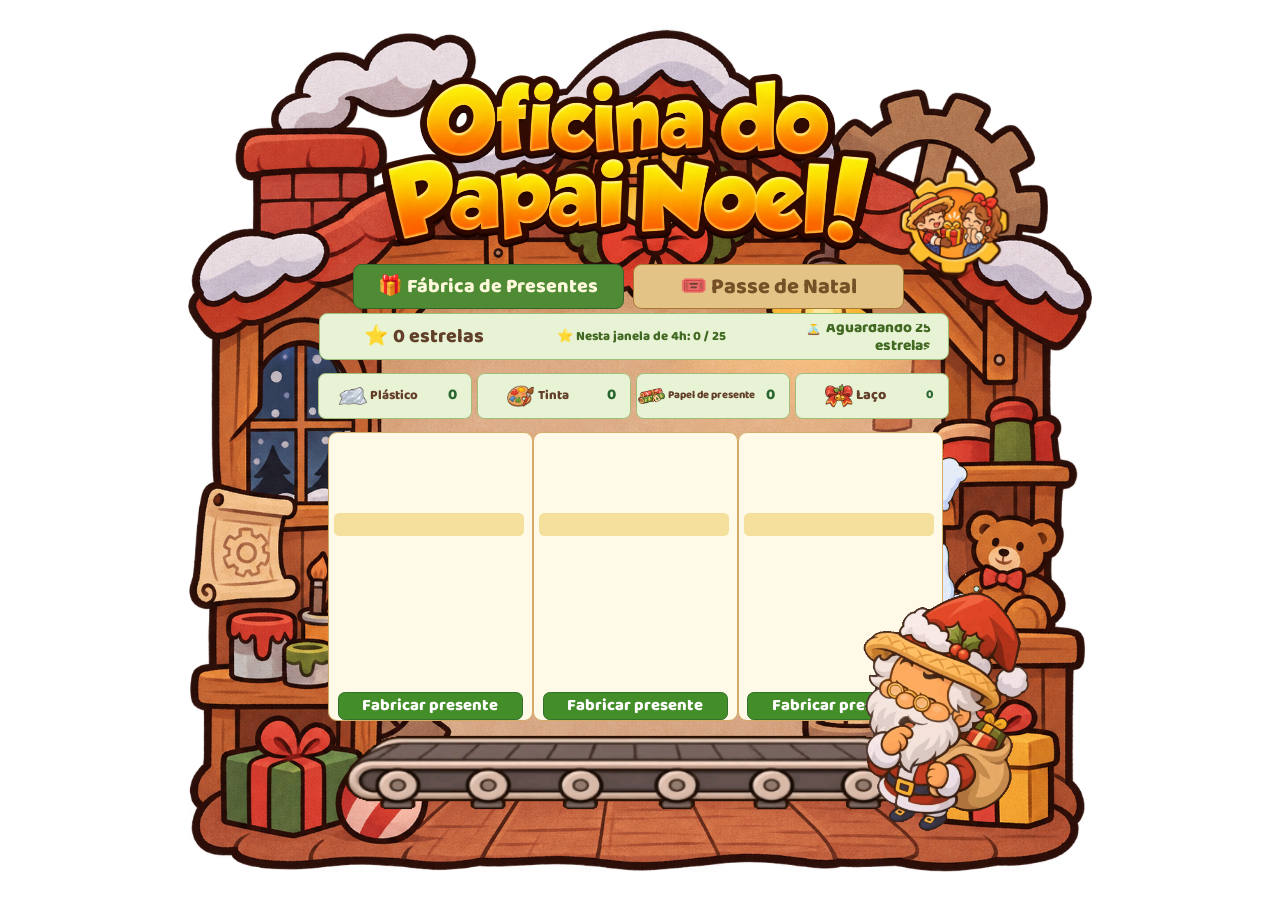
<file: menu.html>
<!doctype html>
<html lang="pt-BR">
<head>
 <meta charset="utf-8">
 <meta name="viewport" content="width=device-width,initial-scale=1">
 <meta name="color-scheme" content="light">
 <title>Oficina do Fazendeiro Noel — Mini Fazenda</title>
 <style>
  html,body{width:100%;height:100%;margin:0;padding:0;overflow:hidden;background:transparent}
  #natal-boot{position:fixed;inset:0;display:grid;place-items:center;color:#5e3b20;font:600 16px system-ui;background:transparent}
  html.natal-loaded #natal-boot{display:none}
  html.natal-error #natal-boot{color:#903733}
 </style>
 <link rel="stylesheet" href="natal-runtime.css?v=natal-claim-confirmation-20261120-v2">
 <script src="natal-audio.js?v=natal-sound-v5-auto" defer></script>
 <script src="natal-runtime.js?v=natal-claim-confirmation-20261120-v2" defer></script>
</head>
<body>
 <div id="natal-boot" role="status" aria-live="polite">Carregando Oficina do Fazendeiro Noel…</div>
</body>
</html>
</file>
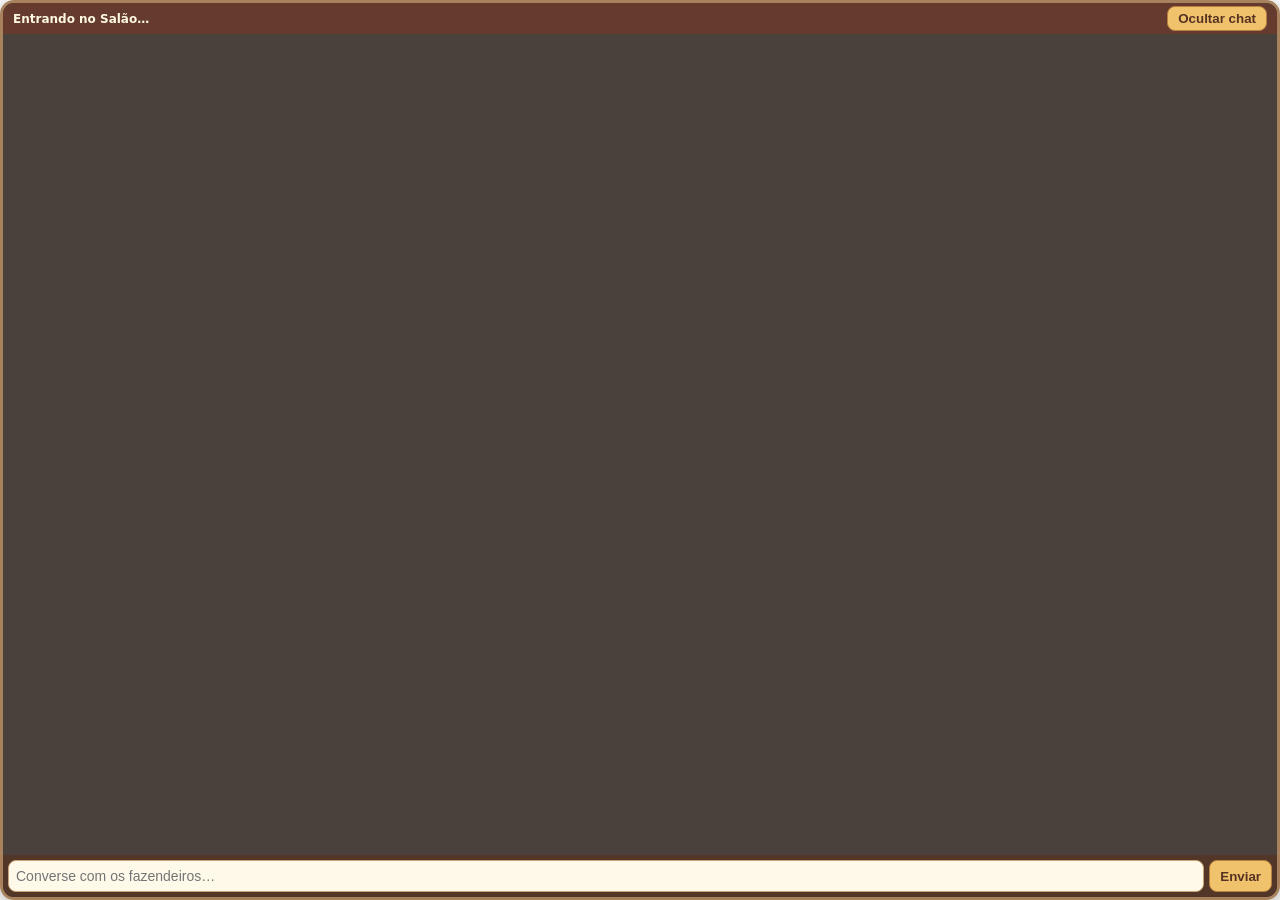
<file: salao-social.html>
<!doctype html><html lang="pt-BR"><head><meta charset="utf-8"><meta name="viewport" content="width=device-width,initial-scale=1"><title>Chat — Salão de Natal</title><link rel="stylesheet" href="salao-social.css?v=praca-mobile-v2"></head><body><aside><div id="info"><span id="connection">Entrando no Salão…</span><span id="room"></span><button id="hide" type="button" aria-label="Ocultar chat">Ocultar chat</button></div><ol id="messages" aria-live="polite"></ol><form id="chat"><input id="message" maxlength="75" autocomplete="off" placeholder="Converse com os fazendeiros…" aria-label="Mensagem"><button type="submit">Enviar</button></form></aside><script src="salao-social.js?v=praca-typing-v2" defer></script></body></html>
</file>
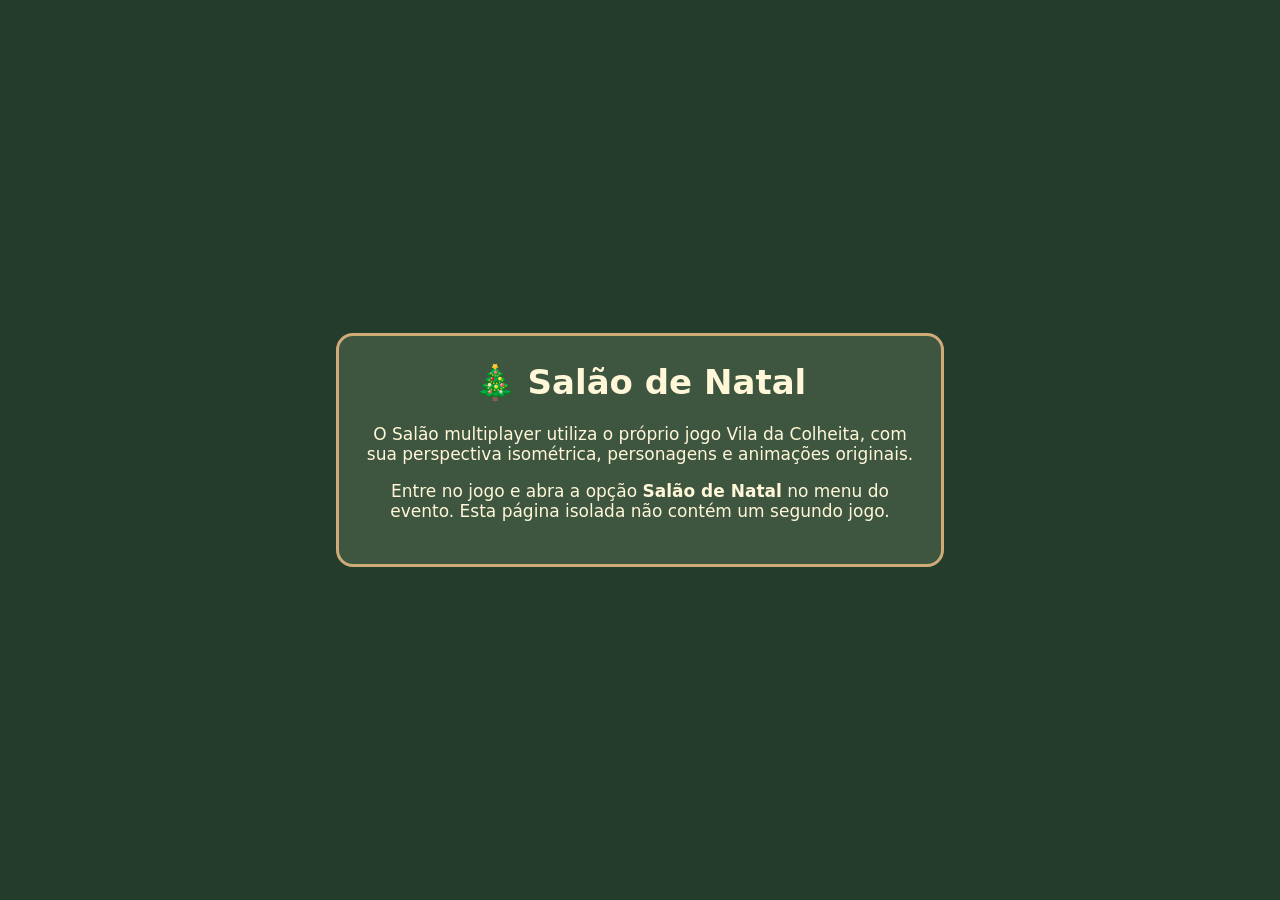
<file: salao.html>
<!doctype html><html lang="pt-BR"><head><meta charset="utf-8"><meta name="viewport" content="width=device-width,initial-scale=1"><title>Salão de Natal — Vila da Colheita</title><style>html,body{margin:0;min-height:100%;background:#243c2c;color:#fff7d8;font:17px system-ui,sans-serif;display:grid;place-items:center}main{max-width:550px;margin:20px;padding:26px;border:3px solid #cfab77;border-radius:17px;background:#3e5540;text-align:center}h1{margin-top:0}</style></head><body><main><h1>🎄 Salão de Natal</h1><p>O Salão multiplayer utiliza o próprio jogo Vila da Colheita, com sua perspectiva isométrica, personagens e animações originais.</p><p>Entre no jogo e abra a opção <strong>Salão de Natal</strong> no menu do evento. Esta página isolada não contém um segundo jogo.</p></main></body></html>
</file>
<file: natal-runtime.css>
@import url('https://fonts.googleapis.com/css2?family=Baloo+2:wght@400;500;600;700;800&display=swap');
/* Camada de apresentação. Todo o fluxo de compras/ações permanece na engine. */
/* O layout original nunca aparece por baixo, nem durante as animacoes. */
.oficina{visibility:hidden!important}
html.natal-native-fallback .oficina{visibility:visible!important}
.oficina.natal-native-hidden{display:none!important;visibility:hidden!important;pointer-events:none!important}
#natal-layout-root{position:fixed;inset:0;display:flex;align-items:center;justify-content:center;overflow:hidden;background:transparent;z-index:10000}
#natal-wrap{position:relative;flex:none;perspective:1600px}
#natal-stage-anchor{position:absolute;left:0;top:0;perspective:1600px}
#natal-stage{width:960px;height:600px;position:absolute;left:0;top:0;overflow:visible;transform-origin:0 0;transform-style:preserve-3d;backface-visibility:visible}
.natal-item{position:absolute;box-sizing:border-box;display:flex;align-items:center;justify-content:center;white-space:pre-wrap;overflow:hidden;line-height:1.2;overflow-wrap:anywhere;user-select:none}
.natal-item[hidden]{display:none!important}
.natal-item.natal-image{object-fit:contain;pointer-events:none}
.natal-item.natal-santa{overflow:visible;pointer-events:none}
.natal-item.natal-santa img{width:100%;height:100%;object-fit:contain}
.natal-item.natal-button{cursor:pointer;white-space:pre-wrap;padding:0 5px;font-family:inherit}
.natal-item.natal-button:disabled{cursor:default;filter:grayscale(.3);opacity:.78!important}
.natal-item.natal-text{pointer-events:none}
.natal-item.natal-text[data-name="Ajuda dos amigos"],.natal-item.natal-text[data-name^="Estrelas para liberar"]{pointer-events:auto;cursor:pointer}
.natal-item .natal-injected{display:block;width:100%;height:100%;object-fit:contain}
#natal-friends-dialog{position:fixed;z-index:11000;left:50%;top:50%;transform:translate(-50%,-50%);min-width:min(360px,92vw);max-width:95vw;background:#fff5df;border:4px solid #b78341;border-radius:18px;box-shadow:0 14px 70px #291a0b99;padding:18px;color:#51361f}
#natal-friends-dialog[hidden]{display:none}
#natal-friends-dialog h2{font-size:19px;margin:0 0 8px}
#natal-friends-dialog p{font-size:13px}
#natal-friends-dialog label{display:block;margin:12px 0;font-weight:bold}
#natal-friends-dialog select{display:block;width:100%;padding:9px;margin-top:5px}
#natal-friends-dialog button{padding:9px;margin:5px;border-radius:7px;border:1px solid #af8042;background:#f9d58c;cursor:pointer}
@keyframes natal-float{0%,100%{transform:translateY(0)}50%{transform:translateY(calc(var(--motion-distance,12px)*-1))}}
@keyframes natal-sway{0%,100%{transform:rotate(calc(var(--motion-angle,8deg)*-1))}50%{transform:rotate(var(--motion-angle,8deg))}}
@keyframes natal-pulse{0%,100%{transform:scale(1)}50%{transform:scale(var(--motion-magnify,1.08))}}
@keyframes natal-bounce{0%,100%{transform:translateY(0)}48%{transform:translateY(calc(var(--motion-distance,12px)*-1))}70%{transform:translateY(0)}85%{transform:translateY(calc(var(--motion-distance,12px)*-.22))}}
@keyframes natal-drift{0%,100%{transform:translateX(calc(var(--motion-distance,12px)*-1))}50%{transform:translateX(var(--motion-distance,12px))}}
@keyframes natal-spin{to{transform:rotate(360deg)}}

.natal-material-icon{height:21px;width:24px;object-fit:contain;margin-right:3px;flex:none}

/* V21 — efeitos do atelier, sem inserir duplicatas de elementos nativos */
.natal-delivery-roller,.natal-delivery-bag{position:absolute;display:block;pointer-events:none;user-select:none;object-fit:contain}
.natal-delivery-shine{position:absolute;pointer-events:none;overflow:hidden;border-radius:13px;background:linear-gradient(115deg,transparent 15%,rgba(255,255,255,.05) 35%,rgba(255,255,255,.7) 51%,rgba(255,255,255,.05) 65%,transparent 85%);mix-blend-mode:screen}

/* A arte exportada já inclui o próprio fundo; não criar painel amarelo adicional. */
#natal-stage,#natal-stage-anchor,#natal-wrap{background:transparent!important}
.natal-item[data-friends-image="1"]{overflow:visible!important;cursor:pointer}
.natal-item[data-friends-image="1"] img{width:100%;height:100%;object-fit:contain;pointer-events:none}

/* O fundo real é a arte de cada cena. Fora dela, mostra-se o jogo. */
html,body,#natal-layout-root,#natal-wrap,#natal-stage-anchor,#natal-stage{background:transparent!important}

/* Sprites de materiais preservam o tamanho e não ficam cortados pelo texto. */
html,body{background:transparent!important}
#natal-layout-root,#natal-stage,#natal-wrap,#natal-stage-anchor{border:0!important;box-shadow:none!important;background:transparent!important}
.natal-item[data-name^="Ingredientes do presente"]{display:flex;align-items:center;justify-content:center;align-content:center;flex-wrap:wrap;gap:5px 9px;overflow:visible!important;line-height:1.15}
.natal-ingredient-chip{display:inline-flex;align-items:center;gap:3px;white-space:nowrap;font-size:18px;font-weight:900;color:#237a28}
.natal-ingredient-sprite{width:23px;height:23px;max-width:none;max-height:none;object-fit:contain;flex:none}
.natal-material-icon{width:25px;height:25px;max-width:none;max-height:none;object-fit:contain;flex:none}
.natal-item[data-name^="Nome recurso"]{overflow:visible!important;white-space:nowrap}

/* Fabricação: indicador da duração real de 10s e efeito de finalização. */
.natal-item.natal-is-crafting{outline:2px solid #d8b765a8;outline-offset:-2px}
.natal-craft-meter{position:absolute;bottom:0;left:0;width:100%;height:12px;border-radius:0 0 10px 10px;background:#3c4e3c88;overflow:hidden;z-index:8;pointer-events:none}
.natal-craft-meter-bar{height:100%;width:0;background:linear-gradient(90deg,#7ed352,#dcf58d);transition:width .18s linear}
.natal-delivery-wait{position:absolute;inset:0;z-index:10;display:flex;align-items:center;justify-content:center;text-align:center;padding:12px;color:white;background:linear-gradient(0deg,#39473ad9 var(--wait-progress,0%),#39473aaf var(--wait-progress,0%));font-weight:900;font-size:23px;line-height:1.25;text-shadow:0 2px 3px #17251b;border-radius:inherit;pointer-events:none}
.natal-delivery-roller,.natal-delivery-bag{image-rendering:auto;will-change:transform,opacity}

/* Fonte original do Ateliê restaurada sem carregar o menu HTML antigo. */
html,body,#natal-layout-root,#natal-stage,.natal-item,.natal-item.natal-button{font-family:'Baloo 2',ui-rounded,system-ui,Arial,sans-serif!important}

/* Estilo da composicao de materiais exportada pelo Atelie v28 */
.natal-ingredient-chip{display:inline-flex;align-items:center;justify-content:center;background:#f7eac1b8;border-radius:9px;padding:2px 6px;white-space:nowrap;line-height:1}

/* Feedback visual de resgate confirmado exclusivamente no Passe. */
#natal-claim-celebration{position:fixed;inset:0;z-index:2147483647;display:flex;align-items:center;justify-content:center;background:rgba(8,13,17,.76);pointer-events:auto;overflow:hidden;animation:natal-claim-backdrop 1500ms ease-out both}
.natal-claim-focus{position:relative;display:flex;flex-direction:column;align-items:center;justify-content:center;max-width:92%;text-align:center;isolation:isolate;animation:natal-claim-popup 1500ms cubic-bezier(.2,.8,.2,1) both}
.natal-claim-shine{position:absolute;left:50%;top:42%;width:min(360px,80vw);height:min(360px,80vw);transform:translate(-50%,-50%);z-index:-1;border-radius:50%;background:radial-gradient(circle,rgba(255,249,192,.72) 0%,rgba(255,214,94,.29) 31%,transparent 70%);filter:blur(5px);animation:natal-claim-glow 1500ms ease-in-out both}
.natal-claim-art{width:clamp(115px,30vmin,235px);height:clamp(115px,30vmin,235px);display:flex;align-items:center;justify-content:center;filter:drop-shadow(0 0 13px #ffe884) drop-shadow(0 0 32px #ffc447a6);animation:natal-claim-float 1500ms ease-in-out both}
.natal-claim-art img{display:block;width:100%;height:100%;object-fit:contain}
.natal-claim-art span{font-size:clamp(72px,20vmin,150px);line-height:1}
.natal-claim-title{margin-top:5px;font-size:clamp(17px,3.5vmin,25px);font-weight:800;color:#fff1ad;text-shadow:0 2px 9px #271300}
.natal-claim-name{font-size:clamp(14px,2.7vmin,20px);font-weight:700;color:white;text-shadow:0 2px 8px #271300}
@keyframes natal-claim-backdrop{0%{opacity:0}12%,78%{opacity:1}100%{opacity:0}}
@keyframes natal-claim-popup{0%{opacity:0;transform:scale(.5) translateY(35px)}22%{opacity:1;transform:scale(1.12) translateY(0)}48%,77%{opacity:1;transform:scale(1) translateY(-8px)}100%{opacity:0;transform:scale(1.09) translateY(-36px)}}
@keyframes natal-claim-glow{0%,100%{opacity:0}25%,73%{opacity:1}}
@keyframes natal-claim-float{0%{transform:translateY(15px)}55%{transform:translateY(-12px)}100%{transform:translateY(-25px)}}
</file>
<file: salao-social.css>
*{box-sizing:border-box}html,body{height:100%;width:100%;margin:0;background:transparent;font:14px Baloo2,system-ui,sans-serif}aside{background:#30241fdd;border:3px solid #a7825d;border-radius:14px;color:#fff8e0;display:flex;flex-direction:column;height:100%;overflow:hidden;box-shadow:0 4px 18px #0005}#info{background:#643b2e;display:flex;align-items:center;gap:8px;min-height:29px;padding:3px 10px;font-size:12px}#connection{font-weight:bold}#room{opacity:.8}#hide{margin-left:auto}button{cursor:pointer;border:1px solid #b87f42;border-radius:8px;background:#f0c26b;color:#563222;padding:4px 10px;font-weight:700}#messages{flex:1;min-height:0;overflow:auto;list-style:none;margin:0;padding:5px 10px;font-size:13px}#messages li{margin:2px 0;overflow-wrap:anywhere}#chat{display:flex;gap:5px;padding:5px;background:#523627}#message{flex:1;min-width:0;border-radius:8px;border:1px solid #cca276;background:#fff9ea;padding:7px;font-size:14px}@media(max-width:700px){#messages{font-size:12px}#message{font-size:13px}}
/* Somente telefones e telas realmente estreitas: campo e chat mais compactos. */
@media (max-width: 420px) { #chat{gap:4px;padding:4px 6px} #message{min-width:0;padding:5px 6px;font-size:13px} #chat button{padding:4px 7px;font-size:12px} #info{font-size:11px} }
</file>
